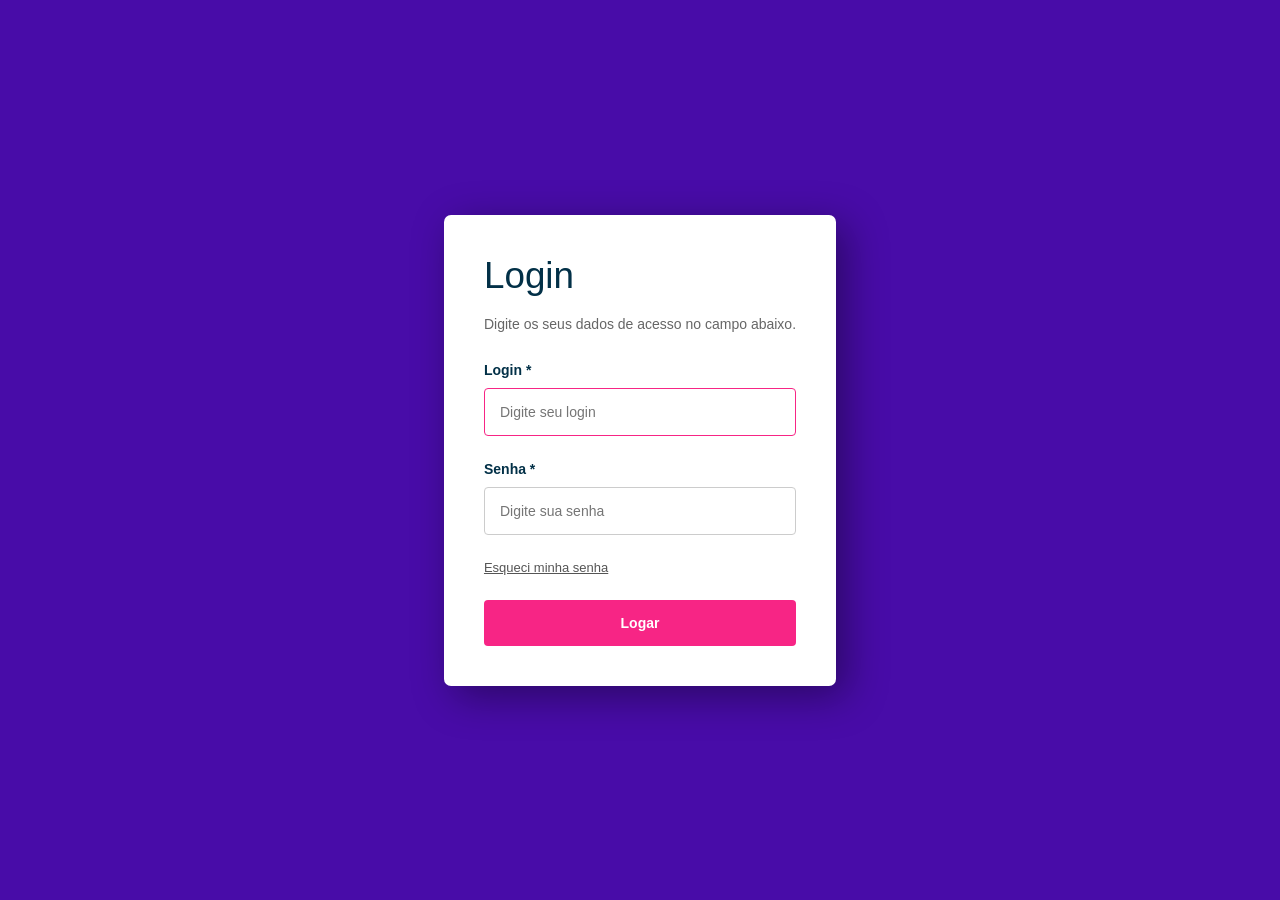
<file: index.html>
<!DOCTYPE html>
<html lang="pt-BR">
<head>
    <meta charset="UTF-8">
    <meta http-equiv="X-UA-Compatible" content="IE=edge">
    <meta name="viewport" content="width=device-width, initial-scale=1.0">
   <!-- titulo de login -->
    <title>Login Clinica</title>
    <!-- referenciando estlização -->
    <link rel="stylesheet" href="main.css">
</head>

<body>
    <!-- criação do formulario de login -->
    <div class="page">
        <!-- chamando php de acesso -->
        <form action ="acesso.php" method="POST" class="formLogin">
            <h1>Login</h1>
            <p>Digite os seus dados de acesso no campo abaixo.</p>
            <label for="Login">Login *</label>
            <input type="Login" placeholder="Digite seu login" name="login" autofocus="true" required />
            <label for="password">Senha *</label>
            <input type="password" placeholder="Digite sua senha" name="senha" required />
            <a href="/">Esqueci minha senha</a>
            <!-- enviando valores -->
            <input type="submit" value="Logar" class="btn" />
        </form>
    </div>
    
</body>
</html>
</file>
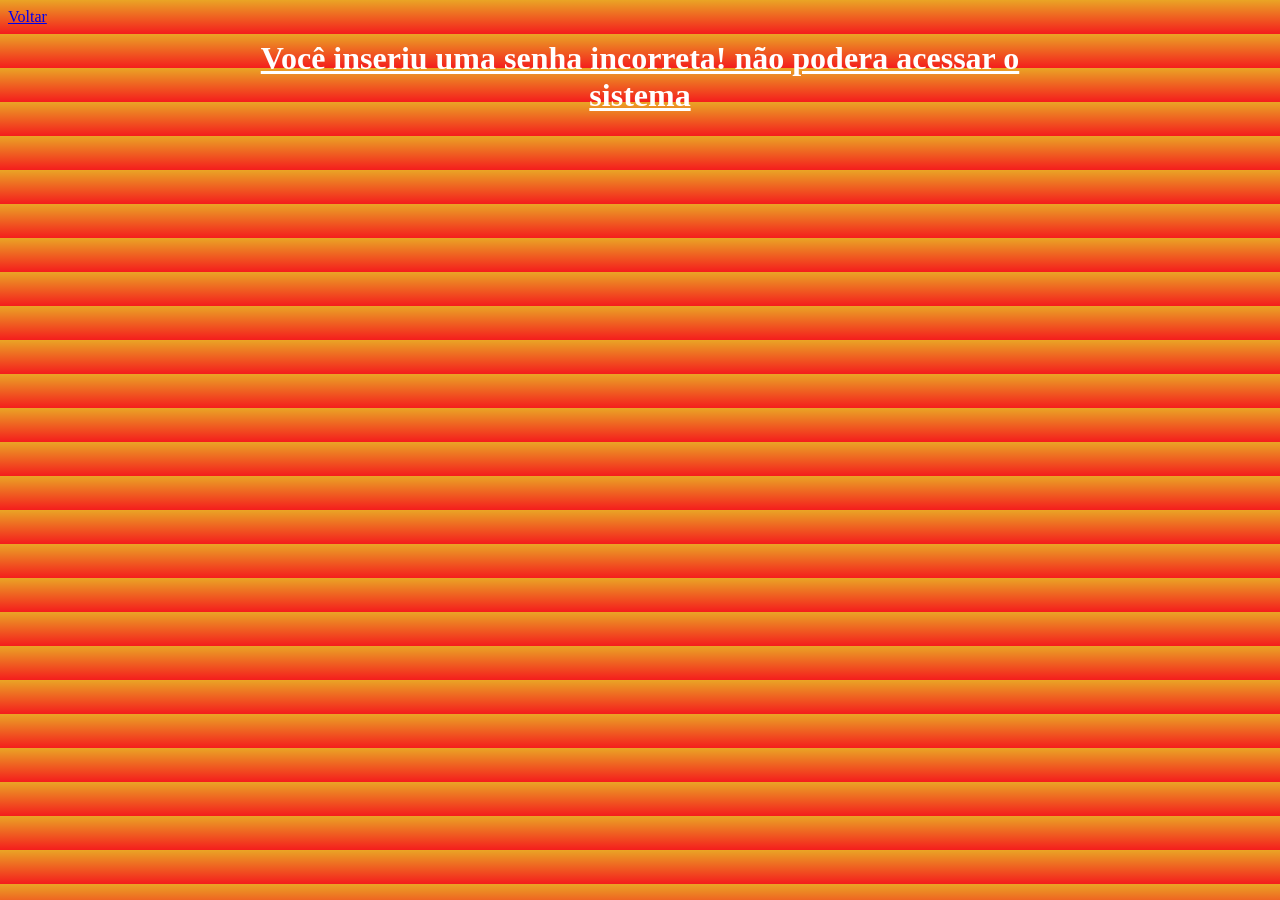
<file: aviso.html>
<!DOCTYPE html>
<html lang="en">
<head>
    <meta charset="UTF-8">
    <meta name="viewport" content="width=device-width, initial-scale=1.0">
    <title>Aviso</title>
    <link rel="stylesheet" type="text/css" href="estilo.css">
</head>
<body>
    <div  id="titulo"> <h1>Você inseriu uma senha incorreta! não podera acessar o sistema </h1></div>
    
    <a href="index.html" font-size="30px">Voltar</a>
</body>
</html>
</file>
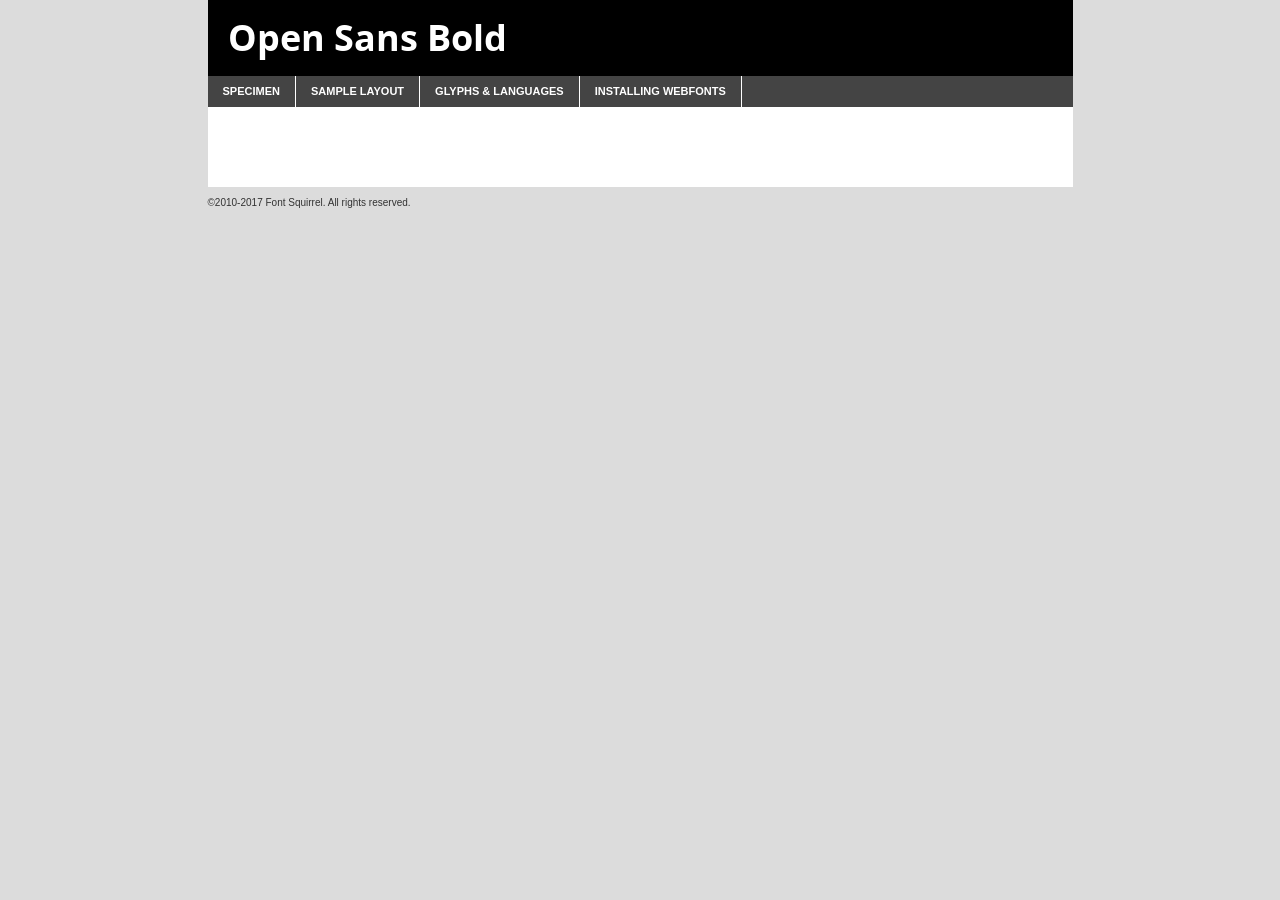
<file: gerenciamento/css/opensans/opensans-bold-demo.html>
<!DOCTYPE html PUBLIC "-//W3C//DTD XHTML 1.0 Transitional//EN"
	"http://www.w3.org/TR/xhtml1/DTD/xhtml1-transitional.dtd">

<html xmlns="http://www.w3.org/1999/xhtml" xml:lang="en" lang="en">
<head>
	<meta http-equiv="Content-Type" content="text/html; charset=utf-8" />
	<script src="http://ajax.googleapis.com/ajax/libs/jquery/1.7.2/jquery.min.js" type="text/javascript" charset="utf-8"></script>
	<script type="text/javascript">
	(function($){$.fn.easyTabs=function(option){var param=jQuery.extend({fadeSpeed:"fast",defaultContent:1,activeClass:'active'},option);$(this).each(function(){var thisId="#"+this.id;if(param.defaultContent==''){param.defaultContent=1;}
	if(typeof param.defaultContent=="number")
	{var defaultTab=$(thisId+" .tabs li:eq("+(param.defaultContent-1)+") a").attr('href').substr(1);}else{var defaultTab=param.defaultContent;}
	$(thisId+" .tabs li a").each(function(){var tabToHide=$(this).attr('href').substr(1);$("#"+tabToHide).addClass('easytabs-tab-content');});hideAll();changeContent(defaultTab);function hideAll(){$(thisId+" .easytabs-tab-content").hide();}
	function changeContent(tabId){hideAll();$(thisId+" .tabs li").removeClass(param.activeClass);$(thisId+" .tabs li a[href=#"+tabId+"]").closest('li').addClass(param.activeClass);if(param.fadeSpeed!="none")
	{$(thisId+" #"+tabId).fadeIn(param.fadeSpeed);}else{$(thisId+" #"+tabId).show();}}
	$(thisId+" .tabs li").click(function(){var tabId=$(this).find('a').attr('href').substr(1);changeContent(tabId);return false;});});}})(jQuery);
	</script>
	<link rel="stylesheet" href="specimen_files/specimen_stylesheet.css" type="text/css" charset="utf-8" />
	<link rel="stylesheet" href="stylesheet.css" type="text/css" charset="utf-8" />

	<style type="text/css">
					body{
				font-family: 'open_sansbold';
							}
		</style>

	<title>Open Sans Bold Specimen</title>
	
	
	<script type="text/javascript" charset="utf-8">
		$(document).ready(function() {
			$('#container').easyTabs({defaultContent:1});
		});
	</script>
</head>

<body>
<div id="container">
	<div id="header">
		Open Sans Bold	</div>
	<ul class="tabs">
		<li><a href="#specimen">Specimen</a></li>
		<li><a href="#layout">Sample Layout</a></li>
				<li><a href="#glyphs">Glyphs &amp; Languages</a></li>
		<li><a href="#installing">Installing Webfonts</a></li>
		
	</ul>
	
	<div id="main_content">

		
			<div id="specimen">
		
				<div class="section">
					<div class="grid12 firstcol">
						<div class="huge">AaBb</div>
					</div>
				</div>
		
				<div class="section">
					<div class="glyph_range">A&#x200B;B&#x200b;C&#x200b;D&#x200b;E&#x200b;F&#x200b;G&#x200b;H&#x200b;I&#x200b;J&#x200b;K&#x200b;L&#x200b;M&#x200b;N&#x200b;O&#x200b;P&#x200b;Q&#x200b;R&#x200b;S&#x200b;T&#x200b;U&#x200b;V&#x200b;W&#x200b;X&#x200b;Y&#x200b;Z&#x200b;a&#x200b;b&#x200b;c&#x200b;d&#x200b;e&#x200b;f&#x200b;g&#x200b;h&#x200b;i&#x200b;j&#x200b;k&#x200b;l&#x200b;m&#x200b;n&#x200b;o&#x200b;p&#x200b;q&#x200b;r&#x200b;s&#x200b;t&#x200b;u&#x200b;v&#x200b;w&#x200b;x&#x200b;y&#x200b;z&#x200b;1&#x200b;2&#x200b;3&#x200b;4&#x200b;5&#x200b;6&#x200b;7&#x200b;8&#x200b;9&#x200b;0&#x200b;&amp;&#x200b;.&#x200b;,&#x200b;?&#x200b;!&#x200b;&#64;&#x200b;(&#x200b;)&#x200b;#&#x200b;$&#x200b;%&#x200b;*&#x200b;+&#x200b;-&#x200b;=&#x200b;:&#x200b;;</div>
				</div>
				<div class="section">
					<div class="grid12 firstcol">
						<table class="sample_table">
							<tr><td>10</td><td class="size10">abcdefghijklmnopqrstuvwxyzABCDEFGHIJKLMNOPQRSTUVWXYZ0123456789abcdefghijklmnopqrstuvwxyzABCDEFGHIJKLMNOPQRSTUVWXYZ0123456789abcdefghijklmnopqrstuvwxyzABCDEFGHIJKLMNOPQRSTUVWXYZ</td></tr>
							<tr><td>11</td><td class="size11">abcdefghijklmnopqrstuvwxyzABCDEFGHIJKLMNOPQRSTUVWXYZ0123456789abcdefghijklmnopqrstuvwxyzABCDEFGHIJKLMNOPQRSTUVWXYZ0123456789abcdefghijklmnopqrstuvwxyzABCDEFGHIJKLMNOPQRSTUVWXYZ</td></tr>
							<tr><td>12</td><td class="size12">abcdefghijklmnopqrstuvwxyzABCDEFGHIJKLMNOPQRSTUVWXYZ0123456789abcdefghijklmnopqrstuvwxyzABCDEFGHIJKLMNOPQRSTUVWXYZ0123456789abcdefghijklmnopqrstuvwxyzABCDEFGHIJKLMNOPQRSTUVWXYZ</td></tr>
							<tr><td>13</td><td class="size13">abcdefghijklmnopqrstuvwxyzABCDEFGHIJKLMNOPQRSTUVWXYZ0123456789abcdefghijklmnopqrstuvwxyzABCDEFGHIJKLMNOPQRSTUVWXYZ0123456789abcdefghijklmnopqrstuvwxyzABCDEFGHIJKLMNOPQRSTUVWXYZ</td></tr>
							<tr><td>14</td><td class="size14">abcdefghijklmnopqrstuvwxyzABCDEFGHIJKLMNOPQRSTUVWXYZ0123456789abcdefghijklmnopqrstuvwxyzABCDEFGHIJKLMNOPQRSTUVWXYZ0123456789abcdefghijklmnopqrstuvwxyzABCDEFGHIJKLMNOPQRSTUVWXYZ</td></tr>
							<tr><td>16</td><td class="size16">abcdefghijklmnopqrstuvwxyzABCDEFGHIJKLMNOPQRSTUVWXYZ0123456789abcdefghijklmnopqrstuvwxyzABCDEFGHIJKLMNOPQRSTUVWXYZ</td></tr>
							<tr><td>18</td><td class="size18">abcdefghijklmnopqrstuvwxyzABCDEFGHIJKLMNOPQRSTUVWXYZ0123456789abcdefghijklmnopqrstuvwxyzABCDEFGHIJKLMNOPQRSTUVWXYZ</td></tr>
							<tr><td>20</td><td class="size20">abcdefghijklmnopqrstuvwxyzABCDEFGHIJKLMNOPQRSTUVWXYZ0123456789abcdefghijklmnopqrstuvwxyzABCDEFGHIJKLMNOPQRSTUVWXYZ</td></tr>
							<tr><td>24</td><td class="size24">abcdefghijklmnopqrstuvwxyzABCDEFGHIJKLMNOPQRSTUVWXYZ0123456789abcdefghijklmnopqrstuvwxyzABCDEFGHIJKLMNOPQRSTUVWXYZ</td></tr>
							<tr><td>30</td><td class="size30">abcdefghijklmnopqrstuvwxyzABCDEFGHIJKLMNOPQRSTUVWXYZ0123456789abcdefghijklmnopqrstuvwxyzABCDEFGHIJKLMNOPQRSTUVWXYZ</td></tr>
							<tr><td>36</td><td class="size36">abcdefghijklmnopqrstuvwxyzABCDEFGHIJKLMNOPQRSTUVWXYZ0123456789abcdefghijklmnopqrstuvwxyzABCDEFGHIJKLMNOPQRSTUVWXYZ</td></tr>
							<tr><td>48</td><td class="size48">abcdefghijklmnopqrstuvwxyzABCDEFGHIJKLMNOPQRSTUVWXYZ0123456789abcdefghijklmnopqrstuvwxyzABCDEFGHIJKLMNOPQRSTUVWXYZ</td></tr>
							<tr><td>60</td><td class="size60">abcdefghijklmnopqrstuvwxyzABCDEFGHIJKLMNOPQRSTUVWXYZ0123456789abcdefghijklmnopqrstuvwxyzABCDEFGHIJKLMNOPQRSTUVWXYZ</td></tr>
							<tr><td>72</td><td class="size72">abcdefghijklmnopqrstuvwxyzABCDEFGHIJKLMNOPQRSTUVWXYZ0123456789abcdefghijklmnopqrstuvwxyzABCDEFGHIJKLMNOPQRSTUVWXYZ</td></tr>
							<tr><td>90</td><td class="size90">abcdefghijklmnopqrstuvwxyzABCDEFGHIJKLMNOPQRSTUVWXYZ0123456789abcdefghijklmnopqrstuvwxyzABCDEFGHIJKLMNOPQRSTUVWXYZ</td></tr>
						</table>
				
					</div>
			
				</div>
		
		
		
								<div class="section" id="bodycomparison">


										<div id="xheight">
				<div class="fontbody">&#x25FC;&#x25FC;&#x25FC;&#x25FC;&#x25FC;&#x25FC;&#x25FC;&#x25FC;&#x25FC;&#x25FC;&#x25FC;&#x25FC;&#x25FC;&#x25FC;&#x25FC;&#x25FC;&#x25FC;&#x25FC;&#x25FC;&#x25FC;&#x25FC;&#x25FC;&#x25FC;&#x25FC;&#x25FC;&#x25FC;&#x25FC;&#x25FC;&#x25FC;&#x25FC;&#x25FC;&#x25FC;&#x25FC;&#x25FC;&#x25FC;&#x25FC;&#x25FC;&#x25FC;&#x25FC;&#x25FC;&#x25FC;&#x25FC;&#x25FC;&#x25FC;&#x25FC;&#x25FC;&#x25FC;&#x25FC;&#x25FC;&#x25FC;&#x25FC;&#x25FC;&#x25FC;&#x25FC;&#x25FC;&#x25FC;&#x25FC;&#x25FC;&#x25FC;&#x25FC;&#x25FC;&#x25FC;&#x25FC;&#x25FC;&#x25FC;&#x25FC;&#x25FC;&#x25FC;&#x25FC;&#x25FC;&#x25FC;&#x25FC;&#x25FC;&#x25FC;&#x25FC;&#x25FC;&#x25FC;&#x25FC;&#x25FC;&#x25FC;&#x25FC;&#x25FC;&#x25FC;&#x25FC;&#x25FC;&#x25FC;&#x25FC;&#x25FC;&#x25FC;&#x25FC;&#x25FC;&#x25FC;&#x25FC;&#x25FC;&#x25FC;&#x25FC;&#x25FC;&#x25FC;&#x25FC;body</div><div class="arialbody">body</div><div class="verdanabody">body</div><div class="georgiabody">body</div></div>
										<div class="fontbody" style="z-index:1">
											body<span>Open Sans Bold</span>
										</div>
										<div class="arialbody" style="z-index:1">
											body<span>Arial</span>
										</div>
										<div class="verdanabody" style="z-index:1">
											body<span>Verdana</span>
										</div>
										<div class="georgiabody" style="z-index:1">
											body<span>Georgia</span>
										</div>



								</div>
		
		
				<div class="section psample psample_row1" id="">
					
					<div class="grid2 firstcol">
						<p class="size10"><span>10.</span>Aenean lacinia bibendum nulla sed consectetur. Fusce dapibus, tellus ac cursus commodo, tortor mauris condimentum nibh, ut fermentum massa justo sit amet risus. Nullam id dolor id nibh ultricies vehicula ut id elit. Cum sociis natoque penatibus et magnis dis parturient montes, nascetur ridiculus mus. Nulla vitae elit libero, a pharetra augue.</p>
			
					</div>
					<div class="grid3">
						<p class="size11"><span>11.</span>Aenean lacinia bibendum nulla sed consectetur. Fusce dapibus, tellus ac cursus commodo, tortor mauris condimentum nibh, ut fermentum massa justo sit amet risus. Nullam id dolor id nibh ultricies vehicula ut id elit. Cum sociis natoque penatibus et magnis dis parturient montes, nascetur ridiculus mus. Nulla vitae elit libero, a pharetra augue.</p>
			
					</div>
					<div class="grid3">
						<p class="size12"><span>12.</span>Aenean lacinia bibendum nulla sed consectetur. Fusce dapibus, tellus ac cursus commodo, tortor mauris condimentum nibh, ut fermentum massa justo sit amet risus. Nullam id dolor id nibh ultricies vehicula ut id elit. Cum sociis natoque penatibus et magnis dis parturient montes, nascetur ridiculus mus. Nulla vitae elit libero, a pharetra augue.</p>
			
					</div>
					<div class="grid4">
						<p class="size13"><span>13.</span>Aenean lacinia bibendum nulla sed consectetur. Fusce dapibus, tellus ac cursus commodo, tortor mauris condimentum nibh, ut fermentum massa justo sit amet risus. Nullam id dolor id nibh ultricies vehicula ut id elit. Cum sociis natoque penatibus et magnis dis parturient montes, nascetur ridiculus mus. Nulla vitae elit libero, a pharetra augue.</p>
			
					</div>
					<div class="white_blend"></div>
					
				</div>
				<div class="section psample psample_row2" id="">
					<div class="grid3 firstcol">
						<p class="size14"><span>14.</span>Aenean lacinia bibendum nulla sed consectetur. Fusce dapibus, tellus ac cursus commodo, tortor mauris condimentum nibh, ut fermentum massa justo sit amet risus. Nullam id dolor id nibh ultricies vehicula ut id elit. Cum sociis natoque penatibus et magnis dis parturient montes, nascetur ridiculus mus. Nulla vitae elit libero, a pharetra augue.</p>
			
					</div>
					<div class="grid4">
						<p class="size16"><span>16.</span>Aenean lacinia bibendum nulla sed consectetur. Fusce dapibus, tellus ac cursus commodo, tortor mauris condimentum nibh, ut fermentum massa justo sit amet risus. Nullam id dolor id nibh ultricies vehicula ut id elit. Cum sociis natoque penatibus et magnis dis parturient montes, nascetur ridiculus mus. Nulla vitae elit libero, a pharetra augue.</p>
			
					</div>
					<div class="grid5">
						<p class="size18"><span>18.</span>Aenean lacinia bibendum nulla sed consectetur. Fusce dapibus, tellus ac cursus commodo, tortor mauris condimentum nibh, ut fermentum massa justo sit amet risus. Nullam id dolor id nibh ultricies vehicula ut id elit. Cum sociis natoque penatibus et magnis dis parturient montes, nascetur ridiculus mus. Nulla vitae elit libero, a pharetra augue.</p>
			
					</div>

					<div class="white_blend"></div>

				</div>
				
				<div class="section psample psample_row3" id="">
					<div class="grid5 firstcol">
						<p class="size20"><span>20.</span>Aenean lacinia bibendum nulla sed consectetur. Fusce dapibus, tellus ac cursus commodo, tortor mauris condimentum nibh, ut fermentum massa justo sit amet risus. Nullam id dolor id nibh ultricies vehicula ut id elit. Cum sociis natoque penatibus et magnis dis parturient montes, nascetur ridiculus mus. Nulla vitae elit libero, a pharetra augue.</p>
					</div>
					<div class="grid7">
						<p class="size24"><span>24.</span>Aenean lacinia bibendum nulla sed consectetur. Fusce dapibus, tellus ac cursus commodo, tortor mauris condimentum nibh, ut fermentum massa justo sit amet risus. Nullam id dolor id nibh ultricies vehicula ut id elit. Cum sociis natoque penatibus et magnis dis parturient montes, nascetur ridiculus mus. Nulla vitae elit libero, a pharetra augue.</p>
					</div>
					
					<div class="white_blend"></div>
					
				</div>
				
				<div class="section psample psample_row4" id="">
					<div class="grid12 firstcol">
						<p class="size30"><span>30.</span>Aenean lacinia bibendum nulla sed consectetur. Fusce dapibus, tellus ac cursus commodo, tortor mauris condimentum nibh, ut fermentum massa justo sit amet risus. Nullam id dolor id nibh ultricies vehicula ut id elit. Cum sociis natoque penatibus et magnis dis parturient montes, nascetur ridiculus mus. Nulla vitae elit libero, a pharetra augue.</p>
					</div>
					<div class="white_blend"></div>
					
				</div>
				
				
				
				<div class="section psample psample_row1 fullreverse">
					<div class="grid2 firstcol">
						<p class="size10"><span>10.</span>Aenean lacinia bibendum nulla sed consectetur. Fusce dapibus, tellus ac cursus commodo, tortor mauris condimentum nibh, ut fermentum massa justo sit amet risus. Nullam id dolor id nibh ultricies vehicula ut id elit. Cum sociis natoque penatibus et magnis dis parturient montes, nascetur ridiculus mus. Nulla vitae elit libero, a pharetra augue.</p>
			
					</div>
					<div class="grid3">
						<p class="size11"><span>11.</span>Aenean lacinia bibendum nulla sed consectetur. Fusce dapibus, tellus ac cursus commodo, tortor mauris condimentum nibh, ut fermentum massa justo sit amet risus. Nullam id dolor id nibh ultricies vehicula ut id elit. Cum sociis natoque penatibus et magnis dis parturient montes, nascetur ridiculus mus. Nulla vitae elit libero, a pharetra augue.</p>
			
					</div>
					<div class="grid3">
						<p class="size12"><span>12.</span>Aenean lacinia bibendum nulla sed consectetur. Fusce dapibus, tellus ac cursus commodo, tortor mauris condimentum nibh, ut fermentum massa justo sit amet risus. Nullam id dolor id nibh ultricies vehicula ut id elit. Cum sociis natoque penatibus et magnis dis parturient montes, nascetur ridiculus mus. Nulla vitae elit libero, a pharetra augue.</p>
			
					</div>
					<div class="grid4">
						<p class="size13"><span>13.</span>Aenean lacinia bibendum nulla sed consectetur. Fusce dapibus, tellus ac cursus commodo, tortor mauris condimentum nibh, ut fermentum massa justo sit amet risus. Nullam id dolor id nibh ultricies vehicula ut id elit. Cum sociis natoque penatibus et magnis dis parturient montes, nascetur ridiculus mus. Nulla vitae elit libero, a pharetra augue.</p>
			
					</div>
					<div class="black_blend"></div>
					
				</div>
				
				<div class="section psample psample_row2 fullreverse">
					<div class="grid3 firstcol">
						<p class="size14"><span>14.</span>Aenean lacinia bibendum nulla sed consectetur. Fusce dapibus, tellus ac cursus commodo, tortor mauris condimentum nibh, ut fermentum massa justo sit amet risus. Nullam id dolor id nibh ultricies vehicula ut id elit. Cum sociis natoque penatibus et magnis dis parturient montes, nascetur ridiculus mus. Nulla vitae elit libero, a pharetra augue.</p>
			
					</div>
					<div class="grid4">
						<p class="size16"><span>16.</span>Aenean lacinia bibendum nulla sed consectetur. Fusce dapibus, tellus ac cursus commodo, tortor mauris condimentum nibh, ut fermentum massa justo sit amet risus. Nullam id dolor id nibh ultricies vehicula ut id elit. Cum sociis natoque penatibus et magnis dis parturient montes, nascetur ridiculus mus. Nulla vitae elit libero, a pharetra augue.</p>
			
					</div>
					<div class="grid5">
						<p class="size18"><span>18.</span>Aenean lacinia bibendum nulla sed consectetur. Fusce dapibus, tellus ac cursus commodo, tortor mauris condimentum nibh, ut fermentum massa justo sit amet risus. Nullam id dolor id nibh ultricies vehicula ut id elit. Cum sociis natoque penatibus et magnis dis parturient montes, nascetur ridiculus mus. Nulla vitae elit libero, a pharetra augue.</p>
			
					</div>
					<div class="black_blend"></div>

				</div>
				
				<div class="section psample fullreverse psample_row3" id="">
					<div class="grid5 firstcol">
						<p class="size20"><span>20.</span>Aenean lacinia bibendum nulla sed consectetur. Fusce dapibus, tellus ac cursus commodo, tortor mauris condimentum nibh, ut fermentum massa justo sit amet risus. Nullam id dolor id nibh ultricies vehicula ut id elit. Cum sociis natoque penatibus et magnis dis parturient montes, nascetur ridiculus mus. Nulla vitae elit libero, a pharetra augue.</p>
					</div>
					<div class="grid7">
						<p class="size24"><span>24.</span>Aenean lacinia bibendum nulla sed consectetur. Fusce dapibus, tellus ac cursus commodo, tortor mauris condimentum nibh, ut fermentum massa justo sit amet risus. Nullam id dolor id nibh ultricies vehicula ut id elit. Cum sociis natoque penatibus et magnis dis parturient montes, nascetur ridiculus mus. Nulla vitae elit libero, a pharetra augue.</p>
					</div>
					
					<div class="black_blend"></div>
					
				</div>
				
				<div class="section psample fullreverse psample_row4" id="" style="border-bottom: 20px #000 solid;">
					<div class="grid12 firstcol">
						<p class="size30"><span>30.</span>Aenean lacinia bibendum nulla sed consectetur. Fusce dapibus, tellus ac cursus commodo, tortor mauris condimentum nibh, ut fermentum massa justo sit amet risus. Nullam id dolor id nibh ultricies vehicula ut id elit. Cum sociis natoque penatibus et magnis dis parturient montes, nascetur ridiculus mus. Nulla vitae elit libero, a pharetra augue.</p>
					</div>
					<div class="black_blend"></div>
					
				</div>
				
				
				
				
			</div>
			
			<div id="layout">
				
				<div class="section">
					
					<div class="grid12 firstcol">
						<h1>Lorem Ipsum Dolor</h1>
						<h2>Etiam porta sem malesuada magna mollis euismod</h2>
						
						<p class="byline">By <a href="#link">Aenean Lacinia</a></p>
					</div>
				</div>
				<div class="section">
					<div class="grid8 firstcol">
						<p class="large">Donec sed odio dui. Morbi leo risus, porta ac consectetur ac, vestibulum at eros. Fusce dapibus, tellus ac cursus commodo, tortor mauris condimentum nibh, ut fermentum massa justo sit amet risus. </p>

						
						<h3>Pellentesque ornare sem</h3>

						<p>Maecenas sed diam eget risus varius blandit sit amet non magna. Maecenas faucibus mollis interdum. Donec ullamcorper nulla non metus auctor fringilla. Nullam id dolor id nibh ultricies vehicula ut id elit. Nullam id dolor id nibh ultricies vehicula ut id elit. </p>

						<p>Aenean eu leo quam. Pellentesque ornare sem lacinia quam venenatis vestibulum. Lorem ipsum dolor sit amet, consectetur adipiscing elit. Cum sociis natoque penatibus et magnis dis parturient montes, nascetur ridiculus mus. </p>

						<p>Nulla vitae elit libero, a pharetra augue. Praesent commodo cursus magna, vel scelerisque nisl consectetur et. Aenean lacinia bibendum nulla sed consectetur. </p>

						<p>Nullam quis risus eget urna mollis ornare vel eu leo. Nullam quis risus eget urna mollis ornare vel eu leo. Maecenas sed diam eget risus varius blandit sit amet non magna. Donec ullamcorper nulla non metus auctor fringilla. </p>

						<h3>Cras mattis consectetur</h3>

						<p>Aenean eu leo quam. Pellentesque ornare sem lacinia quam venenatis vestibulum. Aenean lacinia bibendum nulla sed consectetur. Integer posuere erat a ante venenatis dapibus posuere velit aliquet. Cras mattis consectetur purus sit amet fermentum. </p>

						<p>Nullam id dolor id nibh ultricies vehicula ut id elit. Nullam quis risus eget urna mollis ornare vel eu leo. Cras mattis consectetur purus sit amet fermentum.</p>
					</div>
					
					<div class="grid4 sidebar">
						
						<div class="box reverse">
							<p class="last">Nullam quis risus eget urna mollis ornare vel eu leo. Donec ullamcorper nulla non metus auctor fringilla. Cras mattis consectetur purus sit amet fermentum. Sed posuere consectetur est at lobortis. Lorem ipsum dolor sit amet, consectetur adipiscing elit. </p>
						</div>
						
						<p class="caption">Maecenas sed diam eget risus varius.</p>

						<p>Vestibulum id ligula porta felis euismod semper. Integer posuere erat a ante venenatis dapibus posuere velit aliquet. Vestibulum id ligula porta felis euismod semper. Sed posuere consectetur est at lobortis. Maecenas sed diam eget risus varius blandit sit amet non magna. Fusce dapibus, tellus ac cursus commodo, tortor mauris condimentum nibh, ut fermentum massa justo sit amet risus. </p>

					

						<p>Duis mollis, est non commodo luctus, nisi erat porttitor ligula, eget lacinia odio sem nec elit. Aenean lacinia bibendum nulla sed consectetur. Vivamus sagittis lacus vel augue laoreet rutrum faucibus dolor auctor. Aenean lacinia bibendum nulla sed consectetur. Nullam quis risus eget urna mollis ornare vel eu leo. </p>

						<p>Praesent commodo cursus magna, vel scelerisque nisl consectetur et. Donec ullamcorper nulla non metus auctor fringilla. Maecenas faucibus mollis interdum. Fusce dapibus, tellus ac cursus commodo, tortor mauris condimentum nibh, ut fermentum massa justo sit amet risus. </p>

					</div>
				</div>
				
			</div>


			



		<div id="glyphs">
			<div class="section">
				<div class="grid12 firstcol">
			
				<h1>Language Support</h1>
				<p>The subset of Open Sans Bold in this kit supports the following languages:<br />
			
					Albanian, Basque, Breton, Chamorro, Danish, Dutch, English, Faroese, Finnish, French, Frisian, Galician, German, Icelandic, Italian, Malagasy, Norwegian, Portuguese, Spanish, Alsatian, Aragonese, Arapaho, Arrernte, Asturian, Aymara, Bislama, Cebuano, Corsican, Fijian, French_creole, Genoese, Gilbertese, Greenlandic, Haitian_creole, Hiligaynon, Hmong, Hopi, Ibanag, Iloko_ilokano, Indonesian, Interglossa_glosa, Interlingua, Irish_gaelic, Jerriais, Lojban, Lombard, Luxembourgeois, Manx, Mohawk, Norfolk_pitcairnese, Occitan, Oromo, Pangasinan, Papiamento, Piedmontese, Potawatomi, Rhaeto-romance, Romansh, Rotokas, Sami_lule, Samoan, Sardinian, Scots_gaelic, Seychelles_creole, Shona, Sicilian, Somali, Southern_ndebele, Swahili, Swati_swazi, Tagalog_filipino_pilipino, Tetum, Tok_pisin, Uyghur_latinized, Volapuk, Walloon, Warlpiri, Xhosa, Yapese, Zulu, Latinbasic, Ubasic, Demo				</p>
				<h1>Glyph Chart</h1>
				<p>The subset of Open Sans Bold in this kit includes all the glyphs listed below. Unicode entities are included above each glyph to help you insert individual characters into your layout.</p>
				<div id="glyph_chart">
			
																				 <div><p>&amp;#13;</p>&#13;</div>
																				 <div><p>&amp;#32;</p>&#32;</div>
																				 <div><p>&amp;#33;</p>&#33;</div>
																				 <div><p>&amp;#34;</p>&#34;</div>
																				 <div><p>&amp;#35;</p>&#35;</div>
																				 <div><p>&amp;#36;</p>&#36;</div>
																				 <div><p>&amp;#37;</p>&#37;</div>
																				 <div><p>&amp;#38;</p>&#38;</div>
																				 <div><p>&amp;#39;</p>&#39;</div>
																				 <div><p>&amp;#40;</p>&#40;</div>
																				 <div><p>&amp;#41;</p>&#41;</div>
																				 <div><p>&amp;#42;</p>&#42;</div>
																				 <div><p>&amp;#43;</p>&#43;</div>
																				 <div><p>&amp;#44;</p>&#44;</div>
																				 <div><p>&amp;#45;</p>&#45;</div>
																				 <div><p>&amp;#46;</p>&#46;</div>
																				 <div><p>&amp;#47;</p>&#47;</div>
																				 <div><p>&amp;#48;</p>&#48;</div>
																				 <div><p>&amp;#49;</p>&#49;</div>
																				 <div><p>&amp;#50;</p>&#50;</div>
																				 <div><p>&amp;#51;</p>&#51;</div>
																				 <div><p>&amp;#52;</p>&#52;</div>
																				 <div><p>&amp;#53;</p>&#53;</div>
																				 <div><p>&amp;#54;</p>&#54;</div>
																				 <div><p>&amp;#55;</p>&#55;</div>
																				 <div><p>&amp;#56;</p>&#56;</div>
																				 <div><p>&amp;#57;</p>&#57;</div>
																				 <div><p>&amp;#58;</p>&#58;</div>
																				 <div><p>&amp;#59;</p>&#59;</div>
																				 <div><p>&amp;#60;</p>&#60;</div>
																				 <div><p>&amp;#61;</p>&#61;</div>
																				 <div><p>&amp;#62;</p>&#62;</div>
																				 <div><p>&amp;#63;</p>&#63;</div>
																				 <div><p>&amp;#64;</p>&#64;</div>
																				 <div><p>&amp;#65;</p>&#65;</div>
																				 <div><p>&amp;#66;</p>&#66;</div>
																				 <div><p>&amp;#67;</p>&#67;</div>
																				 <div><p>&amp;#68;</p>&#68;</div>
																				 <div><p>&amp;#69;</p>&#69;</div>
																				 <div><p>&amp;#70;</p>&#70;</div>
																				 <div><p>&amp;#71;</p>&#71;</div>
																				 <div><p>&amp;#72;</p>&#72;</div>
																				 <div><p>&amp;#73;</p>&#73;</div>
																				 <div><p>&amp;#74;</p>&#74;</div>
																				 <div><p>&amp;#75;</p>&#75;</div>
																				 <div><p>&amp;#76;</p>&#76;</div>
																				 <div><p>&amp;#77;</p>&#77;</div>
																				 <div><p>&amp;#78;</p>&#78;</div>
																				 <div><p>&amp;#79;</p>&#79;</div>
																				 <div><p>&amp;#80;</p>&#80;</div>
																				 <div><p>&amp;#81;</p>&#81;</div>
																				 <div><p>&amp;#82;</p>&#82;</div>
																				 <div><p>&amp;#83;</p>&#83;</div>
																				 <div><p>&amp;#84;</p>&#84;</div>
																				 <div><p>&amp;#85;</p>&#85;</div>
																				 <div><p>&amp;#86;</p>&#86;</div>
																				 <div><p>&amp;#87;</p>&#87;</div>
																				 <div><p>&amp;#88;</p>&#88;</div>
																				 <div><p>&amp;#89;</p>&#89;</div>
																				 <div><p>&amp;#90;</p>&#90;</div>
																				 <div><p>&amp;#91;</p>&#91;</div>
																				 <div><p>&amp;#92;</p>&#92;</div>
																				 <div><p>&amp;#93;</p>&#93;</div>
																				 <div><p>&amp;#94;</p>&#94;</div>
																				 <div><p>&amp;#95;</p>&#95;</div>
																				 <div><p>&amp;#96;</p>&#96;</div>
																				 <div><p>&amp;#97;</p>&#97;</div>
																				 <div><p>&amp;#98;</p>&#98;</div>
																				 <div><p>&amp;#99;</p>&#99;</div>
																				 <div><p>&amp;#100;</p>&#100;</div>
																				 <div><p>&amp;#101;</p>&#101;</div>
																				 <div><p>&amp;#102;</p>&#102;</div>
																				 <div><p>&amp;#103;</p>&#103;</div>
																				 <div><p>&amp;#104;</p>&#104;</div>
																				 <div><p>&amp;#105;</p>&#105;</div>
																				 <div><p>&amp;#106;</p>&#106;</div>
																				 <div><p>&amp;#107;</p>&#107;</div>
																				 <div><p>&amp;#108;</p>&#108;</div>
																				 <div><p>&amp;#109;</p>&#109;</div>
																				 <div><p>&amp;#110;</p>&#110;</div>
																				 <div><p>&amp;#111;</p>&#111;</div>
																				 <div><p>&amp;#112;</p>&#112;</div>
																				 <div><p>&amp;#113;</p>&#113;</div>
																				 <div><p>&amp;#114;</p>&#114;</div>
																				 <div><p>&amp;#115;</p>&#115;</div>
																				 <div><p>&amp;#116;</p>&#116;</div>
																				 <div><p>&amp;#117;</p>&#117;</div>
																				 <div><p>&amp;#118;</p>&#118;</div>
																				 <div><p>&amp;#119;</p>&#119;</div>
																				 <div><p>&amp;#120;</p>&#120;</div>
																				 <div><p>&amp;#121;</p>&#121;</div>
																				 <div><p>&amp;#122;</p>&#122;</div>
																				 <div><p>&amp;#123;</p>&#123;</div>
																				 <div><p>&amp;#124;</p>&#124;</div>
																				 <div><p>&amp;#125;</p>&#125;</div>
																				 <div><p>&amp;#126;</p>&#126;</div>
																				 <div><p>&amp;#160;</p>&#160;</div>
																				 <div><p>&amp;#161;</p>&#161;</div>
																				 <div><p>&amp;#162;</p>&#162;</div>
																				 <div><p>&amp;#163;</p>&#163;</div>
																				 <div><p>&amp;#164;</p>&#164;</div>
																				 <div><p>&amp;#165;</p>&#165;</div>
																				 <div><p>&amp;#166;</p>&#166;</div>
																				 <div><p>&amp;#167;</p>&#167;</div>
																				 <div><p>&amp;#168;</p>&#168;</div>
																				 <div><p>&amp;#169;</p>&#169;</div>
																				 <div><p>&amp;#170;</p>&#170;</div>
																				 <div><p>&amp;#171;</p>&#171;</div>
																				 <div><p>&amp;#172;</p>&#172;</div>
																				 <div><p>&amp;#173;</p>&#173;</div>
																				 <div><p>&amp;#174;</p>&#174;</div>
																				 <div><p>&amp;#175;</p>&#175;</div>
																				 <div><p>&amp;#176;</p>&#176;</div>
																				 <div><p>&amp;#177;</p>&#177;</div>
																				 <div><p>&amp;#178;</p>&#178;</div>
																				 <div><p>&amp;#179;</p>&#179;</div>
																				 <div><p>&amp;#180;</p>&#180;</div>
																				 <div><p>&amp;#181;</p>&#181;</div>
																				 <div><p>&amp;#182;</p>&#182;</div>
																				 <div><p>&amp;#183;</p>&#183;</div>
																				 <div><p>&amp;#184;</p>&#184;</div>
																				 <div><p>&amp;#185;</p>&#185;</div>
																				 <div><p>&amp;#186;</p>&#186;</div>
																				 <div><p>&amp;#187;</p>&#187;</div>
																				 <div><p>&amp;#188;</p>&#188;</div>
																				 <div><p>&amp;#189;</p>&#189;</div>
																				 <div><p>&amp;#190;</p>&#190;</div>
																				 <div><p>&amp;#191;</p>&#191;</div>
																				 <div><p>&amp;#192;</p>&#192;</div>
																				 <div><p>&amp;#193;</p>&#193;</div>
																				 <div><p>&amp;#194;</p>&#194;</div>
																				 <div><p>&amp;#195;</p>&#195;</div>
																				 <div><p>&amp;#196;</p>&#196;</div>
																				 <div><p>&amp;#197;</p>&#197;</div>
																				 <div><p>&amp;#198;</p>&#198;</div>
																				 <div><p>&amp;#199;</p>&#199;</div>
																				 <div><p>&amp;#200;</p>&#200;</div>
																				 <div><p>&amp;#201;</p>&#201;</div>
																				 <div><p>&amp;#202;</p>&#202;</div>
																				 <div><p>&amp;#203;</p>&#203;</div>
																				 <div><p>&amp;#204;</p>&#204;</div>
																				 <div><p>&amp;#205;</p>&#205;</div>
																				 <div><p>&amp;#206;</p>&#206;</div>
																				 <div><p>&amp;#207;</p>&#207;</div>
																				 <div><p>&amp;#208;</p>&#208;</div>
																				 <div><p>&amp;#209;</p>&#209;</div>
																				 <div><p>&amp;#210;</p>&#210;</div>
																				 <div><p>&amp;#211;</p>&#211;</div>
																				 <div><p>&amp;#212;</p>&#212;</div>
																				 <div><p>&amp;#213;</p>&#213;</div>
																				 <div><p>&amp;#214;</p>&#214;</div>
																				 <div><p>&amp;#215;</p>&#215;</div>
																				 <div><p>&amp;#216;</p>&#216;</div>
																				 <div><p>&amp;#217;</p>&#217;</div>
																				 <div><p>&amp;#218;</p>&#218;</div>
																				 <div><p>&amp;#219;</p>&#219;</div>
																				 <div><p>&amp;#220;</p>&#220;</div>
																				 <div><p>&amp;#221;</p>&#221;</div>
																				 <div><p>&amp;#222;</p>&#222;</div>
																				 <div><p>&amp;#223;</p>&#223;</div>
																				 <div><p>&amp;#224;</p>&#224;</div>
																				 <div><p>&amp;#225;</p>&#225;</div>
																				 <div><p>&amp;#226;</p>&#226;</div>
																				 <div><p>&amp;#227;</p>&#227;</div>
																				 <div><p>&amp;#228;</p>&#228;</div>
																				 <div><p>&amp;#229;</p>&#229;</div>
																				 <div><p>&amp;#230;</p>&#230;</div>
																				 <div><p>&amp;#231;</p>&#231;</div>
																				 <div><p>&amp;#232;</p>&#232;</div>
																				 <div><p>&amp;#233;</p>&#233;</div>
																				 <div><p>&amp;#234;</p>&#234;</div>
																				 <div><p>&amp;#235;</p>&#235;</div>
																				 <div><p>&amp;#236;</p>&#236;</div>
																				 <div><p>&amp;#237;</p>&#237;</div>
																				 <div><p>&amp;#238;</p>&#238;</div>
																				 <div><p>&amp;#239;</p>&#239;</div>
																				 <div><p>&amp;#240;</p>&#240;</div>
																				 <div><p>&amp;#241;</p>&#241;</div>
																				 <div><p>&amp;#242;</p>&#242;</div>
																				 <div><p>&amp;#243;</p>&#243;</div>
																				 <div><p>&amp;#244;</p>&#244;</div>
																				 <div><p>&amp;#245;</p>&#245;</div>
																				 <div><p>&amp;#246;</p>&#246;</div>
																				 <div><p>&amp;#247;</p>&#247;</div>
																				 <div><p>&amp;#248;</p>&#248;</div>
																				 <div><p>&amp;#249;</p>&#249;</div>
																				 <div><p>&amp;#250;</p>&#250;</div>
																				 <div><p>&amp;#251;</p>&#251;</div>
																				 <div><p>&amp;#252;</p>&#252;</div>
																				 <div><p>&amp;#253;</p>&#253;</div>
																				 <div><p>&amp;#254;</p>&#254;</div>
																				 <div><p>&amp;#255;</p>&#255;</div>
																				 <div><p>&amp;#338;</p>&#338;</div>
																				 <div><p>&amp;#339;</p>&#339;</div>
																				 <div><p>&amp;#376;</p>&#376;</div>
																				 <div><p>&amp;#710;</p>&#710;</div>
																				 <div><p>&amp;#732;</p>&#732;</div>
																				 <div><p>&amp;#8192;</p>&#8192;</div>
																				 <div><p>&amp;#8193;</p>&#8193;</div>
																				 <div><p>&amp;#8194;</p>&#8194;</div>
																				 <div><p>&amp;#8195;</p>&#8195;</div>
																				 <div><p>&amp;#8196;</p>&#8196;</div>
																				 <div><p>&amp;#8197;</p>&#8197;</div>
																				 <div><p>&amp;#8198;</p>&#8198;</div>
																				 <div><p>&amp;#8199;</p>&#8199;</div>
																				 <div><p>&amp;#8200;</p>&#8200;</div>
																				 <div><p>&amp;#8201;</p>&#8201;</div>
																				 <div><p>&amp;#8202;</p>&#8202;</div>
																				 <div><p>&amp;#8208;</p>&#8208;</div>
																				 <div><p>&amp;#8209;</p>&#8209;</div>
																				 <div><p>&amp;#8210;</p>&#8210;</div>
																				 <div><p>&amp;#8211;</p>&#8211;</div>
																				 <div><p>&amp;#8212;</p>&#8212;</div>
																				 <div><p>&amp;#8216;</p>&#8216;</div>
																				 <div><p>&amp;#8217;</p>&#8217;</div>
																				 <div><p>&amp;#8218;</p>&#8218;</div>
																				 <div><p>&amp;#8220;</p>&#8220;</div>
																				 <div><p>&amp;#8221;</p>&#8221;</div>
																				 <div><p>&amp;#8222;</p>&#8222;</div>
																				 <div><p>&amp;#8226;</p>&#8226;</div>
																				 <div><p>&amp;#8230;</p>&#8230;</div>
																				 <div><p>&amp;#8239;</p>&#8239;</div>
																				 <div><p>&amp;#8249;</p>&#8249;</div>
																				 <div><p>&amp;#8250;</p>&#8250;</div>
																				 <div><p>&amp;#8287;</p>&#8287;</div>
																				 <div><p>&amp;#8364;</p>&#8364;</div>
																				 <div><p>&amp;#8482;</p>&#8482;</div>
																				 <div><p>&amp;#9724;</p>&#9724;</div>
																				 <div><p>&amp;#64257;</p>&#64257;</div>
																				 <div><p>&amp;#64258;</p>&#64258;</div>
																				 <div><p>&amp;#64259;</p>&#64259;</div>
																				 <div><p>&amp;#64260;</p>&#64260;</div>
																																						</div>	
				</div>
		
		
			</div>
		</div>
		
		
		<div id="specs">
			
		</div>
	
		<div id="installing">
			<div class="section">
				<div class="grid7 firstcol">
					<h1>Installing Webfonts</h1>
					
					<p>Webfonts are supported by all major browser platforms but not all in the same way. There are currently four different font formats that must be included in order to target all browsers. This includes TTF, WOFF, EOT and SVG.</p>
					
					<h2>1. Upload your webfonts</h2>
					<p>You must upload your webfont kit to your website. They should be in or near the same directory as your CSS files.</p>
					
					<h2>2. Include the webfont stylesheet</h2>
					<p>A special CSS @font-face declaration helps the various browsers select the appropriate font it needs without causing you a bunch of headaches. Learn more about this syntax by reading the <a href="https://www.fontspring.com/blog/further-hardening-of-the-bulletproof-syntax">Fontspring blog post</a> about it. The code for it is as follows:</p>


<code>
@font-face{ 
	font-family: 'MyWebFont';
	src: url('WebFont.eot');
	src: url('WebFont.eot?#iefix') format('embedded-opentype'),
	     url('WebFont.woff') format('woff'),
	     url('WebFont.ttf') format('truetype'),
	     url('WebFont.svg#webfont') format('svg');
}
</code>

	<p>We've already gone ahead and generated the code for you. All you have to do is link to the stylesheet in your HTML, like this:</p>
	<code>&lt;link rel=&quot;stylesheet&quot; href=&quot;stylesheet.css&quot; type=&quot;text/css&quot; charset=&quot;utf-8&quot; /&gt;</code>

					<h2>3. Modify your own stylesheet</h2>
					<p>To take advantage of your new fonts, you must tell your stylesheet to use them. Look at the original @font-face declaration above and find the property called "font-family." The name linked there will be what you use to reference the font. Prepend that webfont name to the font stack in the "font-family" property, inside the selector you want to change. For example:</p>
<code>p { font-family: 'WebFont', Arial, sans-serif; }</code>

<h2>4. Test</h2>
<p>Getting webfonts to work cross-browser <em>can</em> be tricky. Use the information in the sidebar to help you if you find that fonts aren't loading in a particular browser.</p>
				</div>
				
				<div class="grid5 sidebar">
					<div class="box">
						<h2>Troubleshooting<br />Font-Face Problems</h2>
						<p>Having trouble getting your webfonts to load in your new website? Here are some tips to sort out what might be the problem.</p>

						<h3>Fonts not showing in any browser</h3>

						<p>This sounds like you need to work on the plumbing. You either did not upload the fonts to the correct directory, or you did not link the fonts properly in the CSS. If you've confirmed that all this is correct and you still have a problem, take a look at your .htaccess file and see if requests are getting intercepted.</p>

						<h3>Fonts not loading in iPhone or iPad</h3>

						<p>The most common problem here is that you are serving the fonts from an IIS server. IIS refuses to serve files that have unknown MIME types. If that is the case, you must set the MIME type for SVG to "image/svg+xml" in the server settings. Follow these instructions from Microsoft if you need help.</p>

						<h3>Fonts not loading in Firefox</h3>

						<p>The primary reason for this failure? You are still using a version Firefox older than 3.5. So upgrade already! If that isn't it, then you are very likely serving fonts from a different domain. Firefox requires that all font assets be served from the same domain. Lastly it is possible that you need to add WOFF to your list of MIME types (if you are serving via IIS.)</p>

						<h3>Fonts not loading in IE</h3>

						<p>Are you looking at Internet Explorer on an actual Windows machine or are you cheating by using a service like Adobe BrowserLab? Many of these screenshot services do not render @font-face for IE. Best to test it on a real machine.</p>

						<h3>Fonts not loading in IE9</h3>

						<p>IE9, like Firefox, requires that fonts be served from the same domain as the website. Make sure that is the case.</p>
					</div>
				</div>
			</div>
			
		</div>
	
	</div>
	<div id="footer">
		<p>&copy;2010-2017 Font Squirrel. All rights reserved.</p>
	</div>
</div>
</body>
</html>
</file>
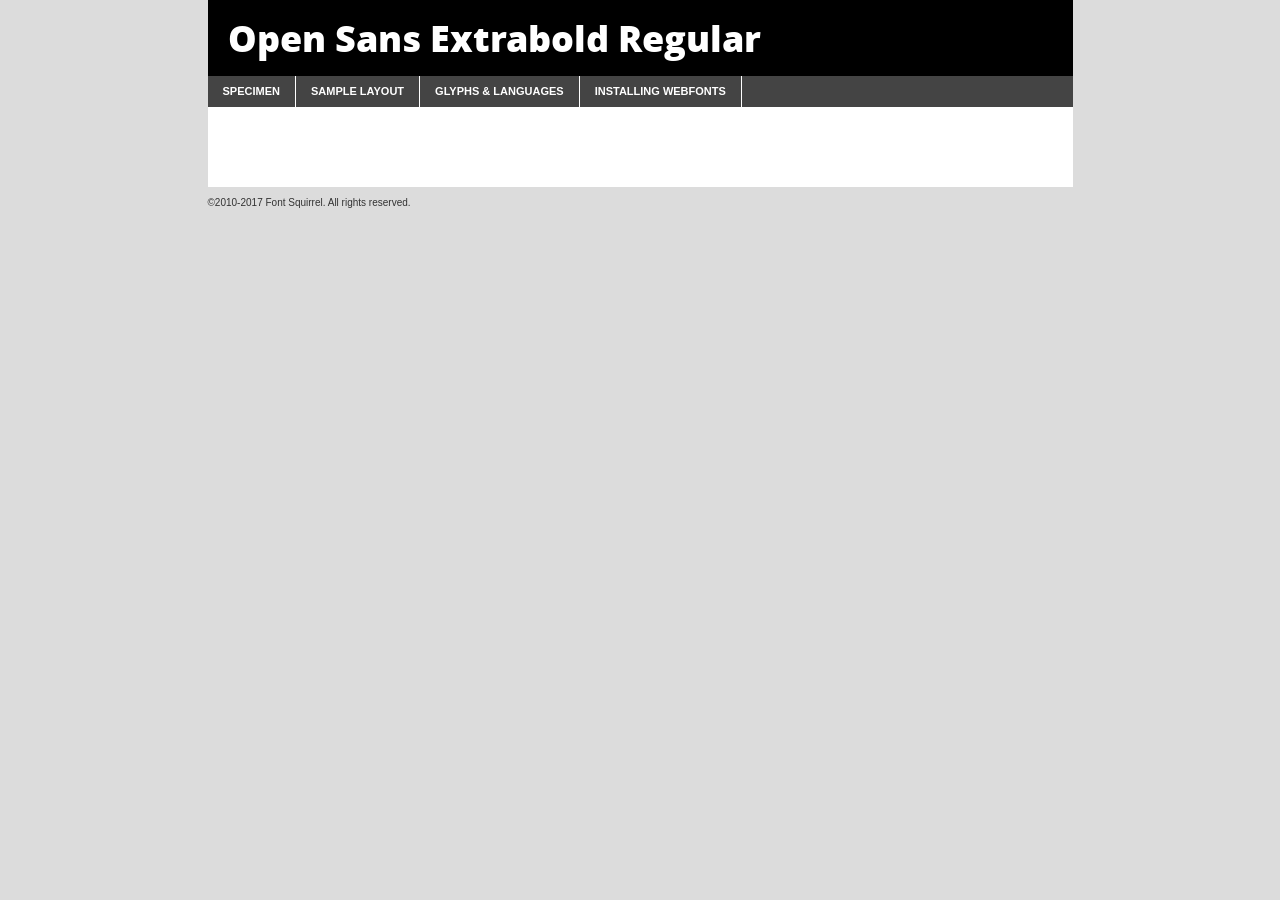
<file: gerenciamento/css/opensans/opensans-extrabold-demo.html>
<!DOCTYPE html PUBLIC "-//W3C//DTD XHTML 1.0 Transitional//EN"
	"http://www.w3.org/TR/xhtml1/DTD/xhtml1-transitional.dtd">

<html xmlns="http://www.w3.org/1999/xhtml" xml:lang="en" lang="en">
<head>
	<meta http-equiv="Content-Type" content="text/html; charset=utf-8" />
	<script src="http://ajax.googleapis.com/ajax/libs/jquery/1.7.2/jquery.min.js" type="text/javascript" charset="utf-8"></script>
	<script type="text/javascript">
	(function($){$.fn.easyTabs=function(option){var param=jQuery.extend({fadeSpeed:"fast",defaultContent:1,activeClass:'active'},option);$(this).each(function(){var thisId="#"+this.id;if(param.defaultContent==''){param.defaultContent=1;}
	if(typeof param.defaultContent=="number")
	{var defaultTab=$(thisId+" .tabs li:eq("+(param.defaultContent-1)+") a").attr('href').substr(1);}else{var defaultTab=param.defaultContent;}
	$(thisId+" .tabs li a").each(function(){var tabToHide=$(this).attr('href').substr(1);$("#"+tabToHide).addClass('easytabs-tab-content');});hideAll();changeContent(defaultTab);function hideAll(){$(thisId+" .easytabs-tab-content").hide();}
	function changeContent(tabId){hideAll();$(thisId+" .tabs li").removeClass(param.activeClass);$(thisId+" .tabs li a[href=#"+tabId+"]").closest('li').addClass(param.activeClass);if(param.fadeSpeed!="none")
	{$(thisId+" #"+tabId).fadeIn(param.fadeSpeed);}else{$(thisId+" #"+tabId).show();}}
	$(thisId+" .tabs li").click(function(){var tabId=$(this).find('a').attr('href').substr(1);changeContent(tabId);return false;});});}})(jQuery);
	</script>
	<link rel="stylesheet" href="specimen_files/specimen_stylesheet.css" type="text/css" charset="utf-8" />
	<link rel="stylesheet" href="stylesheet.css" type="text/css" charset="utf-8" />

	<style type="text/css">
					body{
				font-family: 'open_sansextrabold';
							}
		</style>

	<title>Open Sans Extrabold Regular Specimen</title>
	
	
	<script type="text/javascript" charset="utf-8">
		$(document).ready(function() {
			$('#container').easyTabs({defaultContent:1});
		});
	</script>
</head>

<body>
<div id="container">
	<div id="header">
		Open Sans Extrabold Regular	</div>
	<ul class="tabs">
		<li><a href="#specimen">Specimen</a></li>
		<li><a href="#layout">Sample Layout</a></li>
				<li><a href="#glyphs">Glyphs &amp; Languages</a></li>
		<li><a href="#installing">Installing Webfonts</a></li>
		
	</ul>
	
	<div id="main_content">

		
			<div id="specimen">
		
				<div class="section">
					<div class="grid12 firstcol">
						<div class="huge">AaBb</div>
					</div>
				</div>
		
				<div class="section">
					<div class="glyph_range">A&#x200B;B&#x200b;C&#x200b;D&#x200b;E&#x200b;F&#x200b;G&#x200b;H&#x200b;I&#x200b;J&#x200b;K&#x200b;L&#x200b;M&#x200b;N&#x200b;O&#x200b;P&#x200b;Q&#x200b;R&#x200b;S&#x200b;T&#x200b;U&#x200b;V&#x200b;W&#x200b;X&#x200b;Y&#x200b;Z&#x200b;a&#x200b;b&#x200b;c&#x200b;d&#x200b;e&#x200b;f&#x200b;g&#x200b;h&#x200b;i&#x200b;j&#x200b;k&#x200b;l&#x200b;m&#x200b;n&#x200b;o&#x200b;p&#x200b;q&#x200b;r&#x200b;s&#x200b;t&#x200b;u&#x200b;v&#x200b;w&#x200b;x&#x200b;y&#x200b;z&#x200b;1&#x200b;2&#x200b;3&#x200b;4&#x200b;5&#x200b;6&#x200b;7&#x200b;8&#x200b;9&#x200b;0&#x200b;&amp;&#x200b;.&#x200b;,&#x200b;?&#x200b;!&#x200b;&#64;&#x200b;(&#x200b;)&#x200b;#&#x200b;$&#x200b;%&#x200b;*&#x200b;+&#x200b;-&#x200b;=&#x200b;:&#x200b;;</div>
				</div>
				<div class="section">
					<div class="grid12 firstcol">
						<table class="sample_table">
							<tr><td>10</td><td class="size10">abcdefghijklmnopqrstuvwxyzABCDEFGHIJKLMNOPQRSTUVWXYZ0123456789abcdefghijklmnopqrstuvwxyzABCDEFGHIJKLMNOPQRSTUVWXYZ0123456789abcdefghijklmnopqrstuvwxyzABCDEFGHIJKLMNOPQRSTUVWXYZ</td></tr>
							<tr><td>11</td><td class="size11">abcdefghijklmnopqrstuvwxyzABCDEFGHIJKLMNOPQRSTUVWXYZ0123456789abcdefghijklmnopqrstuvwxyzABCDEFGHIJKLMNOPQRSTUVWXYZ0123456789abcdefghijklmnopqrstuvwxyzABCDEFGHIJKLMNOPQRSTUVWXYZ</td></tr>
							<tr><td>12</td><td class="size12">abcdefghijklmnopqrstuvwxyzABCDEFGHIJKLMNOPQRSTUVWXYZ0123456789abcdefghijklmnopqrstuvwxyzABCDEFGHIJKLMNOPQRSTUVWXYZ0123456789abcdefghijklmnopqrstuvwxyzABCDEFGHIJKLMNOPQRSTUVWXYZ</td></tr>
							<tr><td>13</td><td class="size13">abcdefghijklmnopqrstuvwxyzABCDEFGHIJKLMNOPQRSTUVWXYZ0123456789abcdefghijklmnopqrstuvwxyzABCDEFGHIJKLMNOPQRSTUVWXYZ0123456789abcdefghijklmnopqrstuvwxyzABCDEFGHIJKLMNOPQRSTUVWXYZ</td></tr>
							<tr><td>14</td><td class="size14">abcdefghijklmnopqrstuvwxyzABCDEFGHIJKLMNOPQRSTUVWXYZ0123456789abcdefghijklmnopqrstuvwxyzABCDEFGHIJKLMNOPQRSTUVWXYZ0123456789abcdefghijklmnopqrstuvwxyzABCDEFGHIJKLMNOPQRSTUVWXYZ</td></tr>
							<tr><td>16</td><td class="size16">abcdefghijklmnopqrstuvwxyzABCDEFGHIJKLMNOPQRSTUVWXYZ0123456789abcdefghijklmnopqrstuvwxyzABCDEFGHIJKLMNOPQRSTUVWXYZ</td></tr>
							<tr><td>18</td><td class="size18">abcdefghijklmnopqrstuvwxyzABCDEFGHIJKLMNOPQRSTUVWXYZ0123456789abcdefghijklmnopqrstuvwxyzABCDEFGHIJKLMNOPQRSTUVWXYZ</td></tr>
							<tr><td>20</td><td class="size20">abcdefghijklmnopqrstuvwxyzABCDEFGHIJKLMNOPQRSTUVWXYZ0123456789abcdefghijklmnopqrstuvwxyzABCDEFGHIJKLMNOPQRSTUVWXYZ</td></tr>
							<tr><td>24</td><td class="size24">abcdefghijklmnopqrstuvwxyzABCDEFGHIJKLMNOPQRSTUVWXYZ0123456789abcdefghijklmnopqrstuvwxyzABCDEFGHIJKLMNOPQRSTUVWXYZ</td></tr>
							<tr><td>30</td><td class="size30">abcdefghijklmnopqrstuvwxyzABCDEFGHIJKLMNOPQRSTUVWXYZ0123456789abcdefghijklmnopqrstuvwxyzABCDEFGHIJKLMNOPQRSTUVWXYZ</td></tr>
							<tr><td>36</td><td class="size36">abcdefghijklmnopqrstuvwxyzABCDEFGHIJKLMNOPQRSTUVWXYZ0123456789abcdefghijklmnopqrstuvwxyzABCDEFGHIJKLMNOPQRSTUVWXYZ</td></tr>
							<tr><td>48</td><td class="size48">abcdefghijklmnopqrstuvwxyzABCDEFGHIJKLMNOPQRSTUVWXYZ0123456789abcdefghijklmnopqrstuvwxyzABCDEFGHIJKLMNOPQRSTUVWXYZ</td></tr>
							<tr><td>60</td><td class="size60">abcdefghijklmnopqrstuvwxyzABCDEFGHIJKLMNOPQRSTUVWXYZ0123456789abcdefghijklmnopqrstuvwxyzABCDEFGHIJKLMNOPQRSTUVWXYZ</td></tr>
							<tr><td>72</td><td class="size72">abcdefghijklmnopqrstuvwxyzABCDEFGHIJKLMNOPQRSTUVWXYZ0123456789abcdefghijklmnopqrstuvwxyzABCDEFGHIJKLMNOPQRSTUVWXYZ</td></tr>
							<tr><td>90</td><td class="size90">abcdefghijklmnopqrstuvwxyzABCDEFGHIJKLMNOPQRSTUVWXYZ0123456789abcdefghijklmnopqrstuvwxyzABCDEFGHIJKLMNOPQRSTUVWXYZ</td></tr>
						</table>
				
					</div>
			
				</div>
		
		
		
								<div class="section" id="bodycomparison">


										<div id="xheight">
				<div class="fontbody">&#x25FC;&#x25FC;&#x25FC;&#x25FC;&#x25FC;&#x25FC;&#x25FC;&#x25FC;&#x25FC;&#x25FC;&#x25FC;&#x25FC;&#x25FC;&#x25FC;&#x25FC;&#x25FC;&#x25FC;&#x25FC;&#x25FC;&#x25FC;&#x25FC;&#x25FC;&#x25FC;&#x25FC;&#x25FC;&#x25FC;&#x25FC;&#x25FC;&#x25FC;&#x25FC;&#x25FC;&#x25FC;&#x25FC;&#x25FC;&#x25FC;&#x25FC;&#x25FC;&#x25FC;&#x25FC;&#x25FC;&#x25FC;&#x25FC;&#x25FC;&#x25FC;&#x25FC;&#x25FC;&#x25FC;&#x25FC;&#x25FC;&#x25FC;&#x25FC;&#x25FC;&#x25FC;&#x25FC;&#x25FC;&#x25FC;&#x25FC;&#x25FC;&#x25FC;&#x25FC;&#x25FC;&#x25FC;&#x25FC;&#x25FC;&#x25FC;&#x25FC;&#x25FC;&#x25FC;&#x25FC;&#x25FC;&#x25FC;&#x25FC;&#x25FC;&#x25FC;&#x25FC;&#x25FC;&#x25FC;&#x25FC;&#x25FC;&#x25FC;&#x25FC;&#x25FC;&#x25FC;&#x25FC;&#x25FC;&#x25FC;&#x25FC;&#x25FC;&#x25FC;&#x25FC;&#x25FC;&#x25FC;&#x25FC;&#x25FC;&#x25FC;&#x25FC;&#x25FC;&#x25FC;&#x25FC;body</div><div class="arialbody">body</div><div class="verdanabody">body</div><div class="georgiabody">body</div></div>
										<div class="fontbody" style="z-index:1">
											body<span>Open Sans Extrabold Regular</span>
										</div>
										<div class="arialbody" style="z-index:1">
											body<span>Arial</span>
										</div>
										<div class="verdanabody" style="z-index:1">
											body<span>Verdana</span>
										</div>
										<div class="georgiabody" style="z-index:1">
											body<span>Georgia</span>
										</div>



								</div>
		
		
				<div class="section psample psample_row1" id="">
					
					<div class="grid2 firstcol">
						<p class="size10"><span>10.</span>Aenean lacinia bibendum nulla sed consectetur. Fusce dapibus, tellus ac cursus commodo, tortor mauris condimentum nibh, ut fermentum massa justo sit amet risus. Nullam id dolor id nibh ultricies vehicula ut id elit. Cum sociis natoque penatibus et magnis dis parturient montes, nascetur ridiculus mus. Nulla vitae elit libero, a pharetra augue.</p>
			
					</div>
					<div class="grid3">
						<p class="size11"><span>11.</span>Aenean lacinia bibendum nulla sed consectetur. Fusce dapibus, tellus ac cursus commodo, tortor mauris condimentum nibh, ut fermentum massa justo sit amet risus. Nullam id dolor id nibh ultricies vehicula ut id elit. Cum sociis natoque penatibus et magnis dis parturient montes, nascetur ridiculus mus. Nulla vitae elit libero, a pharetra augue.</p>
			
					</div>
					<div class="grid3">
						<p class="size12"><span>12.</span>Aenean lacinia bibendum nulla sed consectetur. Fusce dapibus, tellus ac cursus commodo, tortor mauris condimentum nibh, ut fermentum massa justo sit amet risus. Nullam id dolor id nibh ultricies vehicula ut id elit. Cum sociis natoque penatibus et magnis dis parturient montes, nascetur ridiculus mus. Nulla vitae elit libero, a pharetra augue.</p>
			
					</div>
					<div class="grid4">
						<p class="size13"><span>13.</span>Aenean lacinia bibendum nulla sed consectetur. Fusce dapibus, tellus ac cursus commodo, tortor mauris condimentum nibh, ut fermentum massa justo sit amet risus. Nullam id dolor id nibh ultricies vehicula ut id elit. Cum sociis natoque penatibus et magnis dis parturient montes, nascetur ridiculus mus. Nulla vitae elit libero, a pharetra augue.</p>
			
					</div>
					<div class="white_blend"></div>
					
				</div>
				<div class="section psample psample_row2" id="">
					<div class="grid3 firstcol">
						<p class="size14"><span>14.</span>Aenean lacinia bibendum nulla sed consectetur. Fusce dapibus, tellus ac cursus commodo, tortor mauris condimentum nibh, ut fermentum massa justo sit amet risus. Nullam id dolor id nibh ultricies vehicula ut id elit. Cum sociis natoque penatibus et magnis dis parturient montes, nascetur ridiculus mus. Nulla vitae elit libero, a pharetra augue.</p>
			
					</div>
					<div class="grid4">
						<p class="size16"><span>16.</span>Aenean lacinia bibendum nulla sed consectetur. Fusce dapibus, tellus ac cursus commodo, tortor mauris condimentum nibh, ut fermentum massa justo sit amet risus. Nullam id dolor id nibh ultricies vehicula ut id elit. Cum sociis natoque penatibus et magnis dis parturient montes, nascetur ridiculus mus. Nulla vitae elit libero, a pharetra augue.</p>
			
					</div>
					<div class="grid5">
						<p class="size18"><span>18.</span>Aenean lacinia bibendum nulla sed consectetur. Fusce dapibus, tellus ac cursus commodo, tortor mauris condimentum nibh, ut fermentum massa justo sit amet risus. Nullam id dolor id nibh ultricies vehicula ut id elit. Cum sociis natoque penatibus et magnis dis parturient montes, nascetur ridiculus mus. Nulla vitae elit libero, a pharetra augue.</p>
			
					</div>

					<div class="white_blend"></div>

				</div>
				
				<div class="section psample psample_row3" id="">
					<div class="grid5 firstcol">
						<p class="size20"><span>20.</span>Aenean lacinia bibendum nulla sed consectetur. Fusce dapibus, tellus ac cursus commodo, tortor mauris condimentum nibh, ut fermentum massa justo sit amet risus. Nullam id dolor id nibh ultricies vehicula ut id elit. Cum sociis natoque penatibus et magnis dis parturient montes, nascetur ridiculus mus. Nulla vitae elit libero, a pharetra augue.</p>
					</div>
					<div class="grid7">
						<p class="size24"><span>24.</span>Aenean lacinia bibendum nulla sed consectetur. Fusce dapibus, tellus ac cursus commodo, tortor mauris condimentum nibh, ut fermentum massa justo sit amet risus. Nullam id dolor id nibh ultricies vehicula ut id elit. Cum sociis natoque penatibus et magnis dis parturient montes, nascetur ridiculus mus. Nulla vitae elit libero, a pharetra augue.</p>
					</div>
					
					<div class="white_blend"></div>
					
				</div>
				
				<div class="section psample psample_row4" id="">
					<div class="grid12 firstcol">
						<p class="size30"><span>30.</span>Aenean lacinia bibendum nulla sed consectetur. Fusce dapibus, tellus ac cursus commodo, tortor mauris condimentum nibh, ut fermentum massa justo sit amet risus. Nullam id dolor id nibh ultricies vehicula ut id elit. Cum sociis natoque penatibus et magnis dis parturient montes, nascetur ridiculus mus. Nulla vitae elit libero, a pharetra augue.</p>
					</div>
					<div class="white_blend"></div>
					
				</div>
				
				
				
				<div class="section psample psample_row1 fullreverse">
					<div class="grid2 firstcol">
						<p class="size10"><span>10.</span>Aenean lacinia bibendum nulla sed consectetur. Fusce dapibus, tellus ac cursus commodo, tortor mauris condimentum nibh, ut fermentum massa justo sit amet risus. Nullam id dolor id nibh ultricies vehicula ut id elit. Cum sociis natoque penatibus et magnis dis parturient montes, nascetur ridiculus mus. Nulla vitae elit libero, a pharetra augue.</p>
			
					</div>
					<div class="grid3">
						<p class="size11"><span>11.</span>Aenean lacinia bibendum nulla sed consectetur. Fusce dapibus, tellus ac cursus commodo, tortor mauris condimentum nibh, ut fermentum massa justo sit amet risus. Nullam id dolor id nibh ultricies vehicula ut id elit. Cum sociis natoque penatibus et magnis dis parturient montes, nascetur ridiculus mus. Nulla vitae elit libero, a pharetra augue.</p>
			
					</div>
					<div class="grid3">
						<p class="size12"><span>12.</span>Aenean lacinia bibendum nulla sed consectetur. Fusce dapibus, tellus ac cursus commodo, tortor mauris condimentum nibh, ut fermentum massa justo sit amet risus. Nullam id dolor id nibh ultricies vehicula ut id elit. Cum sociis natoque penatibus et magnis dis parturient montes, nascetur ridiculus mus. Nulla vitae elit libero, a pharetra augue.</p>
			
					</div>
					<div class="grid4">
						<p class="size13"><span>13.</span>Aenean lacinia bibendum nulla sed consectetur. Fusce dapibus, tellus ac cursus commodo, tortor mauris condimentum nibh, ut fermentum massa justo sit amet risus. Nullam id dolor id nibh ultricies vehicula ut id elit. Cum sociis natoque penatibus et magnis dis parturient montes, nascetur ridiculus mus. Nulla vitae elit libero, a pharetra augue.</p>
			
					</div>
					<div class="black_blend"></div>
					
				</div>
				
				<div class="section psample psample_row2 fullreverse">
					<div class="grid3 firstcol">
						<p class="size14"><span>14.</span>Aenean lacinia bibendum nulla sed consectetur. Fusce dapibus, tellus ac cursus commodo, tortor mauris condimentum nibh, ut fermentum massa justo sit amet risus. Nullam id dolor id nibh ultricies vehicula ut id elit. Cum sociis natoque penatibus et magnis dis parturient montes, nascetur ridiculus mus. Nulla vitae elit libero, a pharetra augue.</p>
			
					</div>
					<div class="grid4">
						<p class="size16"><span>16.</span>Aenean lacinia bibendum nulla sed consectetur. Fusce dapibus, tellus ac cursus commodo, tortor mauris condimentum nibh, ut fermentum massa justo sit amet risus. Nullam id dolor id nibh ultricies vehicula ut id elit. Cum sociis natoque penatibus et magnis dis parturient montes, nascetur ridiculus mus. Nulla vitae elit libero, a pharetra augue.</p>
			
					</div>
					<div class="grid5">
						<p class="size18"><span>18.</span>Aenean lacinia bibendum nulla sed consectetur. Fusce dapibus, tellus ac cursus commodo, tortor mauris condimentum nibh, ut fermentum massa justo sit amet risus. Nullam id dolor id nibh ultricies vehicula ut id elit. Cum sociis natoque penatibus et magnis dis parturient montes, nascetur ridiculus mus. Nulla vitae elit libero, a pharetra augue.</p>
			
					</div>
					<div class="black_blend"></div>

				</div>
				
				<div class="section psample fullreverse psample_row3" id="">
					<div class="grid5 firstcol">
						<p class="size20"><span>20.</span>Aenean lacinia bibendum nulla sed consectetur. Fusce dapibus, tellus ac cursus commodo, tortor mauris condimentum nibh, ut fermentum massa justo sit amet risus. Nullam id dolor id nibh ultricies vehicula ut id elit. Cum sociis natoque penatibus et magnis dis parturient montes, nascetur ridiculus mus. Nulla vitae elit libero, a pharetra augue.</p>
					</div>
					<div class="grid7">
						<p class="size24"><span>24.</span>Aenean lacinia bibendum nulla sed consectetur. Fusce dapibus, tellus ac cursus commodo, tortor mauris condimentum nibh, ut fermentum massa justo sit amet risus. Nullam id dolor id nibh ultricies vehicula ut id elit. Cum sociis natoque penatibus et magnis dis parturient montes, nascetur ridiculus mus. Nulla vitae elit libero, a pharetra augue.</p>
					</div>
					
					<div class="black_blend"></div>
					
				</div>
				
				<div class="section psample fullreverse psample_row4" id="" style="border-bottom: 20px #000 solid;">
					<div class="grid12 firstcol">
						<p class="size30"><span>30.</span>Aenean lacinia bibendum nulla sed consectetur. Fusce dapibus, tellus ac cursus commodo, tortor mauris condimentum nibh, ut fermentum massa justo sit amet risus. Nullam id dolor id nibh ultricies vehicula ut id elit. Cum sociis natoque penatibus et magnis dis parturient montes, nascetur ridiculus mus. Nulla vitae elit libero, a pharetra augue.</p>
					</div>
					<div class="black_blend"></div>
					
				</div>
				
				
				
				
			</div>
			
			<div id="layout">
				
				<div class="section">
					
					<div class="grid12 firstcol">
						<h1>Lorem Ipsum Dolor</h1>
						<h2>Etiam porta sem malesuada magna mollis euismod</h2>
						
						<p class="byline">By <a href="#link">Aenean Lacinia</a></p>
					</div>
				</div>
				<div class="section">
					<div class="grid8 firstcol">
						<p class="large">Donec sed odio dui. Morbi leo risus, porta ac consectetur ac, vestibulum at eros. Fusce dapibus, tellus ac cursus commodo, tortor mauris condimentum nibh, ut fermentum massa justo sit amet risus. </p>

						
						<h3>Pellentesque ornare sem</h3>

						<p>Maecenas sed diam eget risus varius blandit sit amet non magna. Maecenas faucibus mollis interdum. Donec ullamcorper nulla non metus auctor fringilla. Nullam id dolor id nibh ultricies vehicula ut id elit. Nullam id dolor id nibh ultricies vehicula ut id elit. </p>

						<p>Aenean eu leo quam. Pellentesque ornare sem lacinia quam venenatis vestibulum. Lorem ipsum dolor sit amet, consectetur adipiscing elit. Cum sociis natoque penatibus et magnis dis parturient montes, nascetur ridiculus mus. </p>

						<p>Nulla vitae elit libero, a pharetra augue. Praesent commodo cursus magna, vel scelerisque nisl consectetur et. Aenean lacinia bibendum nulla sed consectetur. </p>

						<p>Nullam quis risus eget urna mollis ornare vel eu leo. Nullam quis risus eget urna mollis ornare vel eu leo. Maecenas sed diam eget risus varius blandit sit amet non magna. Donec ullamcorper nulla non metus auctor fringilla. </p>

						<h3>Cras mattis consectetur</h3>

						<p>Aenean eu leo quam. Pellentesque ornare sem lacinia quam venenatis vestibulum. Aenean lacinia bibendum nulla sed consectetur. Integer posuere erat a ante venenatis dapibus posuere velit aliquet. Cras mattis consectetur purus sit amet fermentum. </p>

						<p>Nullam id dolor id nibh ultricies vehicula ut id elit. Nullam quis risus eget urna mollis ornare vel eu leo. Cras mattis consectetur purus sit amet fermentum.</p>
					</div>
					
					<div class="grid4 sidebar">
						
						<div class="box reverse">
							<p class="last">Nullam quis risus eget urna mollis ornare vel eu leo. Donec ullamcorper nulla non metus auctor fringilla. Cras mattis consectetur purus sit amet fermentum. Sed posuere consectetur est at lobortis. Lorem ipsum dolor sit amet, consectetur adipiscing elit. </p>
						</div>
						
						<p class="caption">Maecenas sed diam eget risus varius.</p>

						<p>Vestibulum id ligula porta felis euismod semper. Integer posuere erat a ante venenatis dapibus posuere velit aliquet. Vestibulum id ligula porta felis euismod semper. Sed posuere consectetur est at lobortis. Maecenas sed diam eget risus varius blandit sit amet non magna. Fusce dapibus, tellus ac cursus commodo, tortor mauris condimentum nibh, ut fermentum massa justo sit amet risus. </p>

					

						<p>Duis mollis, est non commodo luctus, nisi erat porttitor ligula, eget lacinia odio sem nec elit. Aenean lacinia bibendum nulla sed consectetur. Vivamus sagittis lacus vel augue laoreet rutrum faucibus dolor auctor. Aenean lacinia bibendum nulla sed consectetur. Nullam quis risus eget urna mollis ornare vel eu leo. </p>

						<p>Praesent commodo cursus magna, vel scelerisque nisl consectetur et. Donec ullamcorper nulla non metus auctor fringilla. Maecenas faucibus mollis interdum. Fusce dapibus, tellus ac cursus commodo, tortor mauris condimentum nibh, ut fermentum massa justo sit amet risus. </p>

					</div>
				</div>
				
			</div>


			



		<div id="glyphs">
			<div class="section">
				<div class="grid12 firstcol">
			
				<h1>Language Support</h1>
				<p>The subset of Open Sans Extrabold Regular in this kit supports the following languages:<br />
			
					Albanian, Basque, Breton, Chamorro, Danish, Dutch, English, Faroese, Finnish, French, Frisian, Galician, German, Icelandic, Italian, Malagasy, Norwegian, Portuguese, Spanish, Alsatian, Aragonese, Arapaho, Arrernte, Asturian, Aymara, Bislama, Cebuano, Corsican, Fijian, French_creole, Genoese, Gilbertese, Greenlandic, Haitian_creole, Hiligaynon, Hmong, Hopi, Ibanag, Iloko_ilokano, Indonesian, Interglossa_glosa, Interlingua, Irish_gaelic, Jerriais, Lojban, Lombard, Luxembourgeois, Manx, Mohawk, Norfolk_pitcairnese, Occitan, Oromo, Pangasinan, Papiamento, Piedmontese, Potawatomi, Rhaeto-romance, Romansh, Rotokas, Sami_lule, Samoan, Sardinian, Scots_gaelic, Seychelles_creole, Shona, Sicilian, Somali, Southern_ndebele, Swahili, Swati_swazi, Tagalog_filipino_pilipino, Tetum, Tok_pisin, Uyghur_latinized, Volapuk, Walloon, Warlpiri, Xhosa, Yapese, Zulu, Latinbasic, Ubasic, Demo				</p>
				<h1>Glyph Chart</h1>
				<p>The subset of Open Sans Extrabold Regular in this kit includes all the glyphs listed below. Unicode entities are included above each glyph to help you insert individual characters into your layout.</p>
				<div id="glyph_chart">
			
																				 <div><p>&amp;#13;</p>&#13;</div>
																				 <div><p>&amp;#32;</p>&#32;</div>
																				 <div><p>&amp;#33;</p>&#33;</div>
																				 <div><p>&amp;#34;</p>&#34;</div>
																				 <div><p>&amp;#35;</p>&#35;</div>
																				 <div><p>&amp;#36;</p>&#36;</div>
																				 <div><p>&amp;#37;</p>&#37;</div>
																				 <div><p>&amp;#38;</p>&#38;</div>
																				 <div><p>&amp;#39;</p>&#39;</div>
																				 <div><p>&amp;#40;</p>&#40;</div>
																				 <div><p>&amp;#41;</p>&#41;</div>
																				 <div><p>&amp;#42;</p>&#42;</div>
																				 <div><p>&amp;#43;</p>&#43;</div>
																				 <div><p>&amp;#44;</p>&#44;</div>
																				 <div><p>&amp;#45;</p>&#45;</div>
																				 <div><p>&amp;#46;</p>&#46;</div>
																				 <div><p>&amp;#47;</p>&#47;</div>
																				 <div><p>&amp;#48;</p>&#48;</div>
																				 <div><p>&amp;#49;</p>&#49;</div>
																				 <div><p>&amp;#50;</p>&#50;</div>
																				 <div><p>&amp;#51;</p>&#51;</div>
																				 <div><p>&amp;#52;</p>&#52;</div>
																				 <div><p>&amp;#53;</p>&#53;</div>
																				 <div><p>&amp;#54;</p>&#54;</div>
																				 <div><p>&amp;#55;</p>&#55;</div>
																				 <div><p>&amp;#56;</p>&#56;</div>
																				 <div><p>&amp;#57;</p>&#57;</div>
																				 <div><p>&amp;#58;</p>&#58;</div>
																				 <div><p>&amp;#59;</p>&#59;</div>
																				 <div><p>&amp;#60;</p>&#60;</div>
																				 <div><p>&amp;#61;</p>&#61;</div>
																				 <div><p>&amp;#62;</p>&#62;</div>
																				 <div><p>&amp;#63;</p>&#63;</div>
																				 <div><p>&amp;#64;</p>&#64;</div>
																				 <div><p>&amp;#65;</p>&#65;</div>
																				 <div><p>&amp;#66;</p>&#66;</div>
																				 <div><p>&amp;#67;</p>&#67;</div>
																				 <div><p>&amp;#68;</p>&#68;</div>
																				 <div><p>&amp;#69;</p>&#69;</div>
																				 <div><p>&amp;#70;</p>&#70;</div>
																				 <div><p>&amp;#71;</p>&#71;</div>
																				 <div><p>&amp;#72;</p>&#72;</div>
																				 <div><p>&amp;#73;</p>&#73;</div>
																				 <div><p>&amp;#74;</p>&#74;</div>
																				 <div><p>&amp;#75;</p>&#75;</div>
																				 <div><p>&amp;#76;</p>&#76;</div>
																				 <div><p>&amp;#77;</p>&#77;</div>
																				 <div><p>&amp;#78;</p>&#78;</div>
																				 <div><p>&amp;#79;</p>&#79;</div>
																				 <div><p>&amp;#80;</p>&#80;</div>
																				 <div><p>&amp;#81;</p>&#81;</div>
																				 <div><p>&amp;#82;</p>&#82;</div>
																				 <div><p>&amp;#83;</p>&#83;</div>
																				 <div><p>&amp;#84;</p>&#84;</div>
																				 <div><p>&amp;#85;</p>&#85;</div>
																				 <div><p>&amp;#86;</p>&#86;</div>
																				 <div><p>&amp;#87;</p>&#87;</div>
																				 <div><p>&amp;#88;</p>&#88;</div>
																				 <div><p>&amp;#89;</p>&#89;</div>
																				 <div><p>&amp;#90;</p>&#90;</div>
																				 <div><p>&amp;#91;</p>&#91;</div>
																				 <div><p>&amp;#92;</p>&#92;</div>
																				 <div><p>&amp;#93;</p>&#93;</div>
																				 <div><p>&amp;#94;</p>&#94;</div>
																				 <div><p>&amp;#95;</p>&#95;</div>
																				 <div><p>&amp;#96;</p>&#96;</div>
																				 <div><p>&amp;#97;</p>&#97;</div>
																				 <div><p>&amp;#98;</p>&#98;</div>
																				 <div><p>&amp;#99;</p>&#99;</div>
																				 <div><p>&amp;#100;</p>&#100;</div>
																				 <div><p>&amp;#101;</p>&#101;</div>
																				 <div><p>&amp;#102;</p>&#102;</div>
																				 <div><p>&amp;#103;</p>&#103;</div>
																				 <div><p>&amp;#104;</p>&#104;</div>
																				 <div><p>&amp;#105;</p>&#105;</div>
																				 <div><p>&amp;#106;</p>&#106;</div>
																				 <div><p>&amp;#107;</p>&#107;</div>
																				 <div><p>&amp;#108;</p>&#108;</div>
																				 <div><p>&amp;#109;</p>&#109;</div>
																				 <div><p>&amp;#110;</p>&#110;</div>
																				 <div><p>&amp;#111;</p>&#111;</div>
																				 <div><p>&amp;#112;</p>&#112;</div>
																				 <div><p>&amp;#113;</p>&#113;</div>
																				 <div><p>&amp;#114;</p>&#114;</div>
																				 <div><p>&amp;#115;</p>&#115;</div>
																				 <div><p>&amp;#116;</p>&#116;</div>
																				 <div><p>&amp;#117;</p>&#117;</div>
																				 <div><p>&amp;#118;</p>&#118;</div>
																				 <div><p>&amp;#119;</p>&#119;</div>
																				 <div><p>&amp;#120;</p>&#120;</div>
																				 <div><p>&amp;#121;</p>&#121;</div>
																				 <div><p>&amp;#122;</p>&#122;</div>
																				 <div><p>&amp;#123;</p>&#123;</div>
																				 <div><p>&amp;#124;</p>&#124;</div>
																				 <div><p>&amp;#125;</p>&#125;</div>
																				 <div><p>&amp;#126;</p>&#126;</div>
																				 <div><p>&amp;#160;</p>&#160;</div>
																				 <div><p>&amp;#161;</p>&#161;</div>
																				 <div><p>&amp;#162;</p>&#162;</div>
																				 <div><p>&amp;#163;</p>&#163;</div>
																				 <div><p>&amp;#164;</p>&#164;</div>
																				 <div><p>&amp;#165;</p>&#165;</div>
																				 <div><p>&amp;#166;</p>&#166;</div>
																				 <div><p>&amp;#167;</p>&#167;</div>
																				 <div><p>&amp;#168;</p>&#168;</div>
																				 <div><p>&amp;#169;</p>&#169;</div>
																				 <div><p>&amp;#170;</p>&#170;</div>
																				 <div><p>&amp;#171;</p>&#171;</div>
																				 <div><p>&amp;#172;</p>&#172;</div>
																				 <div><p>&amp;#173;</p>&#173;</div>
																				 <div><p>&amp;#174;</p>&#174;</div>
																				 <div><p>&amp;#175;</p>&#175;</div>
																				 <div><p>&amp;#176;</p>&#176;</div>
																				 <div><p>&amp;#177;</p>&#177;</div>
																				 <div><p>&amp;#178;</p>&#178;</div>
																				 <div><p>&amp;#179;</p>&#179;</div>
																				 <div><p>&amp;#180;</p>&#180;</div>
																				 <div><p>&amp;#181;</p>&#181;</div>
																				 <div><p>&amp;#182;</p>&#182;</div>
																				 <div><p>&amp;#183;</p>&#183;</div>
																				 <div><p>&amp;#184;</p>&#184;</div>
																				 <div><p>&amp;#185;</p>&#185;</div>
																				 <div><p>&amp;#186;</p>&#186;</div>
																				 <div><p>&amp;#187;</p>&#187;</div>
																				 <div><p>&amp;#188;</p>&#188;</div>
																				 <div><p>&amp;#189;</p>&#189;</div>
																				 <div><p>&amp;#190;</p>&#190;</div>
																				 <div><p>&amp;#191;</p>&#191;</div>
																				 <div><p>&amp;#192;</p>&#192;</div>
																				 <div><p>&amp;#193;</p>&#193;</div>
																				 <div><p>&amp;#194;</p>&#194;</div>
																				 <div><p>&amp;#195;</p>&#195;</div>
																				 <div><p>&amp;#196;</p>&#196;</div>
																				 <div><p>&amp;#197;</p>&#197;</div>
																				 <div><p>&amp;#198;</p>&#198;</div>
																				 <div><p>&amp;#199;</p>&#199;</div>
																				 <div><p>&amp;#200;</p>&#200;</div>
																				 <div><p>&amp;#201;</p>&#201;</div>
																				 <div><p>&amp;#202;</p>&#202;</div>
																				 <div><p>&amp;#203;</p>&#203;</div>
																				 <div><p>&amp;#204;</p>&#204;</div>
																				 <div><p>&amp;#205;</p>&#205;</div>
																				 <div><p>&amp;#206;</p>&#206;</div>
																				 <div><p>&amp;#207;</p>&#207;</div>
																				 <div><p>&amp;#208;</p>&#208;</div>
																				 <div><p>&amp;#209;</p>&#209;</div>
																				 <div><p>&amp;#210;</p>&#210;</div>
																				 <div><p>&amp;#211;</p>&#211;</div>
																				 <div><p>&amp;#212;</p>&#212;</div>
																				 <div><p>&amp;#213;</p>&#213;</div>
																				 <div><p>&amp;#214;</p>&#214;</div>
																				 <div><p>&amp;#215;</p>&#215;</div>
																				 <div><p>&amp;#216;</p>&#216;</div>
																				 <div><p>&amp;#217;</p>&#217;</div>
																				 <div><p>&amp;#218;</p>&#218;</div>
																				 <div><p>&amp;#219;</p>&#219;</div>
																				 <div><p>&amp;#220;</p>&#220;</div>
																				 <div><p>&amp;#221;</p>&#221;</div>
																				 <div><p>&amp;#222;</p>&#222;</div>
																				 <div><p>&amp;#223;</p>&#223;</div>
																				 <div><p>&amp;#224;</p>&#224;</div>
																				 <div><p>&amp;#225;</p>&#225;</div>
																				 <div><p>&amp;#226;</p>&#226;</div>
																				 <div><p>&amp;#227;</p>&#227;</div>
																				 <div><p>&amp;#228;</p>&#228;</div>
																				 <div><p>&amp;#229;</p>&#229;</div>
																				 <div><p>&amp;#230;</p>&#230;</div>
																				 <div><p>&amp;#231;</p>&#231;</div>
																				 <div><p>&amp;#232;</p>&#232;</div>
																				 <div><p>&amp;#233;</p>&#233;</div>
																				 <div><p>&amp;#234;</p>&#234;</div>
																				 <div><p>&amp;#235;</p>&#235;</div>
																				 <div><p>&amp;#236;</p>&#236;</div>
																				 <div><p>&amp;#237;</p>&#237;</div>
																				 <div><p>&amp;#238;</p>&#238;</div>
																				 <div><p>&amp;#239;</p>&#239;</div>
																				 <div><p>&amp;#240;</p>&#240;</div>
																				 <div><p>&amp;#241;</p>&#241;</div>
																				 <div><p>&amp;#242;</p>&#242;</div>
																				 <div><p>&amp;#243;</p>&#243;</div>
																				 <div><p>&amp;#244;</p>&#244;</div>
																				 <div><p>&amp;#245;</p>&#245;</div>
																				 <div><p>&amp;#246;</p>&#246;</div>
																				 <div><p>&amp;#247;</p>&#247;</div>
																				 <div><p>&amp;#248;</p>&#248;</div>
																				 <div><p>&amp;#249;</p>&#249;</div>
																				 <div><p>&amp;#250;</p>&#250;</div>
																				 <div><p>&amp;#251;</p>&#251;</div>
																				 <div><p>&amp;#252;</p>&#252;</div>
																				 <div><p>&amp;#253;</p>&#253;</div>
																				 <div><p>&amp;#254;</p>&#254;</div>
																				 <div><p>&amp;#255;</p>&#255;</div>
																				 <div><p>&amp;#338;</p>&#338;</div>
																				 <div><p>&amp;#339;</p>&#339;</div>
																				 <div><p>&amp;#376;</p>&#376;</div>
																				 <div><p>&amp;#710;</p>&#710;</div>
																				 <div><p>&amp;#732;</p>&#732;</div>
																				 <div><p>&amp;#8192;</p>&#8192;</div>
																				 <div><p>&amp;#8193;</p>&#8193;</div>
																				 <div><p>&amp;#8194;</p>&#8194;</div>
																				 <div><p>&amp;#8195;</p>&#8195;</div>
																				 <div><p>&amp;#8196;</p>&#8196;</div>
																				 <div><p>&amp;#8197;</p>&#8197;</div>
																				 <div><p>&amp;#8198;</p>&#8198;</div>
																				 <div><p>&amp;#8199;</p>&#8199;</div>
																				 <div><p>&amp;#8200;</p>&#8200;</div>
																				 <div><p>&amp;#8201;</p>&#8201;</div>
																				 <div><p>&amp;#8202;</p>&#8202;</div>
																				 <div><p>&amp;#8208;</p>&#8208;</div>
																				 <div><p>&amp;#8209;</p>&#8209;</div>
																				 <div><p>&amp;#8210;</p>&#8210;</div>
																				 <div><p>&amp;#8211;</p>&#8211;</div>
																				 <div><p>&amp;#8212;</p>&#8212;</div>
																				 <div><p>&amp;#8216;</p>&#8216;</div>
																				 <div><p>&amp;#8217;</p>&#8217;</div>
																				 <div><p>&amp;#8218;</p>&#8218;</div>
																				 <div><p>&amp;#8220;</p>&#8220;</div>
																				 <div><p>&amp;#8221;</p>&#8221;</div>
																				 <div><p>&amp;#8222;</p>&#8222;</div>
																				 <div><p>&amp;#8226;</p>&#8226;</div>
																				 <div><p>&amp;#8230;</p>&#8230;</div>
																				 <div><p>&amp;#8239;</p>&#8239;</div>
																				 <div><p>&amp;#8249;</p>&#8249;</div>
																				 <div><p>&amp;#8250;</p>&#8250;</div>
																				 <div><p>&amp;#8287;</p>&#8287;</div>
																				 <div><p>&amp;#8364;</p>&#8364;</div>
																				 <div><p>&amp;#8482;</p>&#8482;</div>
																				 <div><p>&amp;#9724;</p>&#9724;</div>
																				 <div><p>&amp;#64257;</p>&#64257;</div>
																				 <div><p>&amp;#64258;</p>&#64258;</div>
																				 <div><p>&amp;#64259;</p>&#64259;</div>
																				 <div><p>&amp;#64260;</p>&#64260;</div>
																																						</div>	
				</div>
		
		
			</div>
		</div>
		
		
		<div id="specs">
			
		</div>
	
		<div id="installing">
			<div class="section">
				<div class="grid7 firstcol">
					<h1>Installing Webfonts</h1>
					
					<p>Webfonts are supported by all major browser platforms but not all in the same way. There are currently four different font formats that must be included in order to target all browsers. This includes TTF, WOFF, EOT and SVG.</p>
					
					<h2>1. Upload your webfonts</h2>
					<p>You must upload your webfont kit to your website. They should be in or near the same directory as your CSS files.</p>
					
					<h2>2. Include the webfont stylesheet</h2>
					<p>A special CSS @font-face declaration helps the various browsers select the appropriate font it needs without causing you a bunch of headaches. Learn more about this syntax by reading the <a href="https://www.fontspring.com/blog/further-hardening-of-the-bulletproof-syntax">Fontspring blog post</a> about it. The code for it is as follows:</p>


<code>
@font-face{ 
	font-family: 'MyWebFont';
	src: url('WebFont.eot');
	src: url('WebFont.eot?#iefix') format('embedded-opentype'),
	     url('WebFont.woff') format('woff'),
	     url('WebFont.ttf') format('truetype'),
	     url('WebFont.svg#webfont') format('svg');
}
</code>

	<p>We've already gone ahead and generated the code for you. All you have to do is link to the stylesheet in your HTML, like this:</p>
	<code>&lt;link rel=&quot;stylesheet&quot; href=&quot;stylesheet.css&quot; type=&quot;text/css&quot; charset=&quot;utf-8&quot; /&gt;</code>

					<h2>3. Modify your own stylesheet</h2>
					<p>To take advantage of your new fonts, you must tell your stylesheet to use them. Look at the original @font-face declaration above and find the property called "font-family." The name linked there will be what you use to reference the font. Prepend that webfont name to the font stack in the "font-family" property, inside the selector you want to change. For example:</p>
<code>p { font-family: 'WebFont', Arial, sans-serif; }</code>

<h2>4. Test</h2>
<p>Getting webfonts to work cross-browser <em>can</em> be tricky. Use the information in the sidebar to help you if you find that fonts aren't loading in a particular browser.</p>
				</div>
				
				<div class="grid5 sidebar">
					<div class="box">
						<h2>Troubleshooting<br />Font-Face Problems</h2>
						<p>Having trouble getting your webfonts to load in your new website? Here are some tips to sort out what might be the problem.</p>

						<h3>Fonts not showing in any browser</h3>

						<p>This sounds like you need to work on the plumbing. You either did not upload the fonts to the correct directory, or you did not link the fonts properly in the CSS. If you've confirmed that all this is correct and you still have a problem, take a look at your .htaccess file and see if requests are getting intercepted.</p>

						<h3>Fonts not loading in iPhone or iPad</h3>

						<p>The most common problem here is that you are serving the fonts from an IIS server. IIS refuses to serve files that have unknown MIME types. If that is the case, you must set the MIME type for SVG to "image/svg+xml" in the server settings. Follow these instructions from Microsoft if you need help.</p>

						<h3>Fonts not loading in Firefox</h3>

						<p>The primary reason for this failure? You are still using a version Firefox older than 3.5. So upgrade already! If that isn't it, then you are very likely serving fonts from a different domain. Firefox requires that all font assets be served from the same domain. Lastly it is possible that you need to add WOFF to your list of MIME types (if you are serving via IIS.)</p>

						<h3>Fonts not loading in IE</h3>

						<p>Are you looking at Internet Explorer on an actual Windows machine or are you cheating by using a service like Adobe BrowserLab? Many of these screenshot services do not render @font-face for IE. Best to test it on a real machine.</p>

						<h3>Fonts not loading in IE9</h3>

						<p>IE9, like Firefox, requires that fonts be served from the same domain as the website. Make sure that is the case.</p>
					</div>
				</div>
			</div>
			
		</div>
	
	</div>
	<div id="footer">
		<p>&copy;2010-2017 Font Squirrel. All rights reserved.</p>
	</div>
</div>
</body>
</html>
</file>
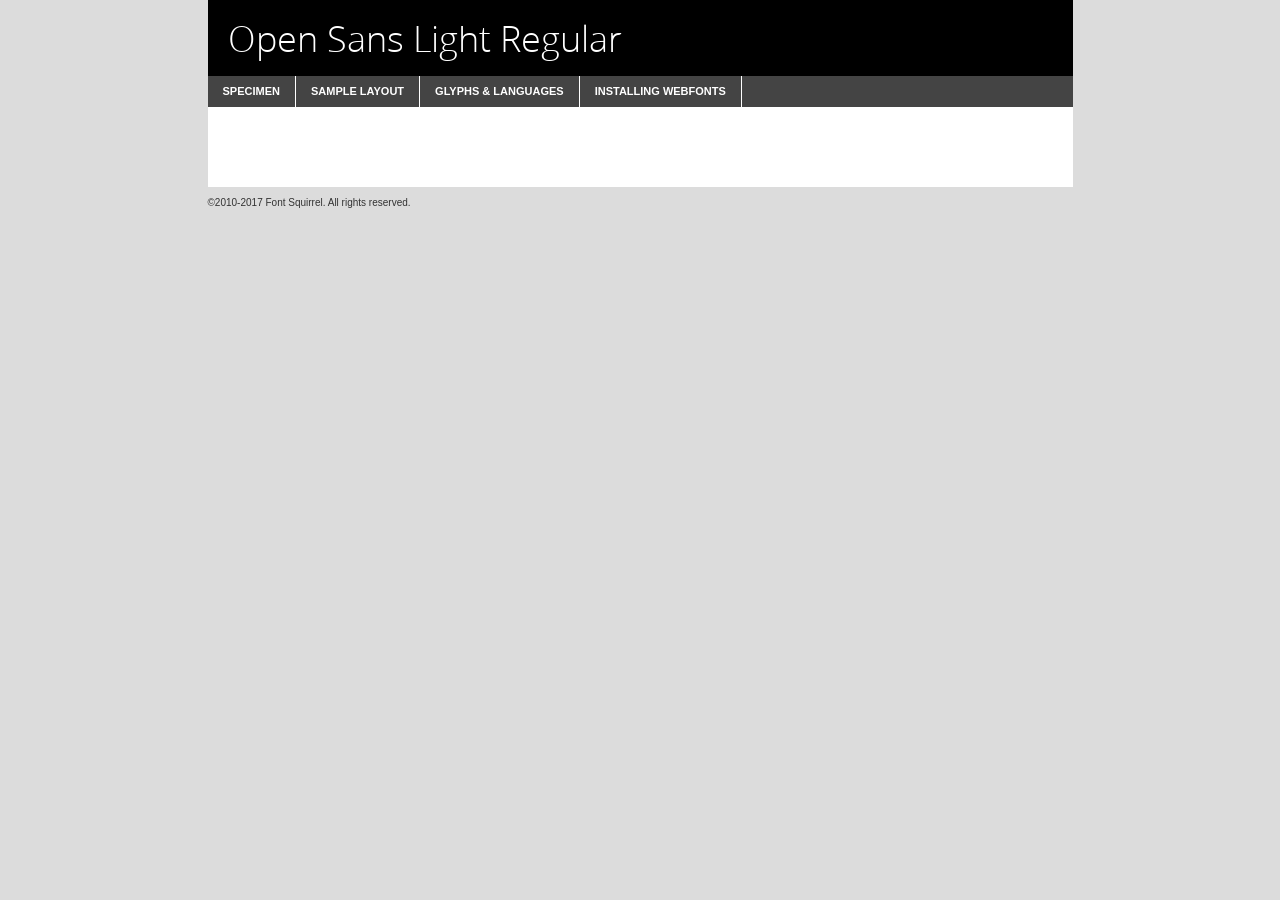
<file: gerenciamento/css/opensans/opensans-light-demo.html>
<!DOCTYPE html PUBLIC "-//W3C//DTD XHTML 1.0 Transitional//EN"
	"http://www.w3.org/TR/xhtml1/DTD/xhtml1-transitional.dtd">

<html xmlns="http://www.w3.org/1999/xhtml" xml:lang="en" lang="en">
<head>
	<meta http-equiv="Content-Type" content="text/html; charset=utf-8" />
	<script src="http://ajax.googleapis.com/ajax/libs/jquery/1.7.2/jquery.min.js" type="text/javascript" charset="utf-8"></script>
	<script type="text/javascript">
	(function($){$.fn.easyTabs=function(option){var param=jQuery.extend({fadeSpeed:"fast",defaultContent:1,activeClass:'active'},option);$(this).each(function(){var thisId="#"+this.id;if(param.defaultContent==''){param.defaultContent=1;}
	if(typeof param.defaultContent=="number")
	{var defaultTab=$(thisId+" .tabs li:eq("+(param.defaultContent-1)+") a").attr('href').substr(1);}else{var defaultTab=param.defaultContent;}
	$(thisId+" .tabs li a").each(function(){var tabToHide=$(this).attr('href').substr(1);$("#"+tabToHide).addClass('easytabs-tab-content');});hideAll();changeContent(defaultTab);function hideAll(){$(thisId+" .easytabs-tab-content").hide();}
	function changeContent(tabId){hideAll();$(thisId+" .tabs li").removeClass(param.activeClass);$(thisId+" .tabs li a[href=#"+tabId+"]").closest('li').addClass(param.activeClass);if(param.fadeSpeed!="none")
	{$(thisId+" #"+tabId).fadeIn(param.fadeSpeed);}else{$(thisId+" #"+tabId).show();}}
	$(thisId+" .tabs li").click(function(){var tabId=$(this).find('a').attr('href').substr(1);changeContent(tabId);return false;});});}})(jQuery);
	</script>
	<link rel="stylesheet" href="specimen_files/specimen_stylesheet.css" type="text/css" charset="utf-8" />
	<link rel="stylesheet" href="stylesheet.css" type="text/css" charset="utf-8" />

	<style type="text/css">
					body{
				font-family: 'open_sanslight';
							}
		</style>

	<title>Open Sans Light Regular Specimen</title>
	
	
	<script type="text/javascript" charset="utf-8">
		$(document).ready(function() {
			$('#container').easyTabs({defaultContent:1});
		});
	</script>
</head>

<body>
<div id="container">
	<div id="header">
		Open Sans Light Regular	</div>
	<ul class="tabs">
		<li><a href="#specimen">Specimen</a></li>
		<li><a href="#layout">Sample Layout</a></li>
				<li><a href="#glyphs">Glyphs &amp; Languages</a></li>
		<li><a href="#installing">Installing Webfonts</a></li>
		
	</ul>
	
	<div id="main_content">

		
			<div id="specimen">
		
				<div class="section">
					<div class="grid12 firstcol">
						<div class="huge">AaBb</div>
					</div>
				</div>
		
				<div class="section">
					<div class="glyph_range">A&#x200B;B&#x200b;C&#x200b;D&#x200b;E&#x200b;F&#x200b;G&#x200b;H&#x200b;I&#x200b;J&#x200b;K&#x200b;L&#x200b;M&#x200b;N&#x200b;O&#x200b;P&#x200b;Q&#x200b;R&#x200b;S&#x200b;T&#x200b;U&#x200b;V&#x200b;W&#x200b;X&#x200b;Y&#x200b;Z&#x200b;a&#x200b;b&#x200b;c&#x200b;d&#x200b;e&#x200b;f&#x200b;g&#x200b;h&#x200b;i&#x200b;j&#x200b;k&#x200b;l&#x200b;m&#x200b;n&#x200b;o&#x200b;p&#x200b;q&#x200b;r&#x200b;s&#x200b;t&#x200b;u&#x200b;v&#x200b;w&#x200b;x&#x200b;y&#x200b;z&#x200b;1&#x200b;2&#x200b;3&#x200b;4&#x200b;5&#x200b;6&#x200b;7&#x200b;8&#x200b;9&#x200b;0&#x200b;&amp;&#x200b;.&#x200b;,&#x200b;?&#x200b;!&#x200b;&#64;&#x200b;(&#x200b;)&#x200b;#&#x200b;$&#x200b;%&#x200b;*&#x200b;+&#x200b;-&#x200b;=&#x200b;:&#x200b;;</div>
				</div>
				<div class="section">
					<div class="grid12 firstcol">
						<table class="sample_table">
							<tr><td>10</td><td class="size10">abcdefghijklmnopqrstuvwxyzABCDEFGHIJKLMNOPQRSTUVWXYZ0123456789abcdefghijklmnopqrstuvwxyzABCDEFGHIJKLMNOPQRSTUVWXYZ0123456789abcdefghijklmnopqrstuvwxyzABCDEFGHIJKLMNOPQRSTUVWXYZ</td></tr>
							<tr><td>11</td><td class="size11">abcdefghijklmnopqrstuvwxyzABCDEFGHIJKLMNOPQRSTUVWXYZ0123456789abcdefghijklmnopqrstuvwxyzABCDEFGHIJKLMNOPQRSTUVWXYZ0123456789abcdefghijklmnopqrstuvwxyzABCDEFGHIJKLMNOPQRSTUVWXYZ</td></tr>
							<tr><td>12</td><td class="size12">abcdefghijklmnopqrstuvwxyzABCDEFGHIJKLMNOPQRSTUVWXYZ0123456789abcdefghijklmnopqrstuvwxyzABCDEFGHIJKLMNOPQRSTUVWXYZ0123456789abcdefghijklmnopqrstuvwxyzABCDEFGHIJKLMNOPQRSTUVWXYZ</td></tr>
							<tr><td>13</td><td class="size13">abcdefghijklmnopqrstuvwxyzABCDEFGHIJKLMNOPQRSTUVWXYZ0123456789abcdefghijklmnopqrstuvwxyzABCDEFGHIJKLMNOPQRSTUVWXYZ0123456789abcdefghijklmnopqrstuvwxyzABCDEFGHIJKLMNOPQRSTUVWXYZ</td></tr>
							<tr><td>14</td><td class="size14">abcdefghijklmnopqrstuvwxyzABCDEFGHIJKLMNOPQRSTUVWXYZ0123456789abcdefghijklmnopqrstuvwxyzABCDEFGHIJKLMNOPQRSTUVWXYZ0123456789abcdefghijklmnopqrstuvwxyzABCDEFGHIJKLMNOPQRSTUVWXYZ</td></tr>
							<tr><td>16</td><td class="size16">abcdefghijklmnopqrstuvwxyzABCDEFGHIJKLMNOPQRSTUVWXYZ0123456789abcdefghijklmnopqrstuvwxyzABCDEFGHIJKLMNOPQRSTUVWXYZ</td></tr>
							<tr><td>18</td><td class="size18">abcdefghijklmnopqrstuvwxyzABCDEFGHIJKLMNOPQRSTUVWXYZ0123456789abcdefghijklmnopqrstuvwxyzABCDEFGHIJKLMNOPQRSTUVWXYZ</td></tr>
							<tr><td>20</td><td class="size20">abcdefghijklmnopqrstuvwxyzABCDEFGHIJKLMNOPQRSTUVWXYZ0123456789abcdefghijklmnopqrstuvwxyzABCDEFGHIJKLMNOPQRSTUVWXYZ</td></tr>
							<tr><td>24</td><td class="size24">abcdefghijklmnopqrstuvwxyzABCDEFGHIJKLMNOPQRSTUVWXYZ0123456789abcdefghijklmnopqrstuvwxyzABCDEFGHIJKLMNOPQRSTUVWXYZ</td></tr>
							<tr><td>30</td><td class="size30">abcdefghijklmnopqrstuvwxyzABCDEFGHIJKLMNOPQRSTUVWXYZ0123456789abcdefghijklmnopqrstuvwxyzABCDEFGHIJKLMNOPQRSTUVWXYZ</td></tr>
							<tr><td>36</td><td class="size36">abcdefghijklmnopqrstuvwxyzABCDEFGHIJKLMNOPQRSTUVWXYZ0123456789abcdefghijklmnopqrstuvwxyzABCDEFGHIJKLMNOPQRSTUVWXYZ</td></tr>
							<tr><td>48</td><td class="size48">abcdefghijklmnopqrstuvwxyzABCDEFGHIJKLMNOPQRSTUVWXYZ0123456789abcdefghijklmnopqrstuvwxyzABCDEFGHIJKLMNOPQRSTUVWXYZ</td></tr>
							<tr><td>60</td><td class="size60">abcdefghijklmnopqrstuvwxyzABCDEFGHIJKLMNOPQRSTUVWXYZ0123456789abcdefghijklmnopqrstuvwxyzABCDEFGHIJKLMNOPQRSTUVWXYZ</td></tr>
							<tr><td>72</td><td class="size72">abcdefghijklmnopqrstuvwxyzABCDEFGHIJKLMNOPQRSTUVWXYZ0123456789abcdefghijklmnopqrstuvwxyzABCDEFGHIJKLMNOPQRSTUVWXYZ</td></tr>
							<tr><td>90</td><td class="size90">abcdefghijklmnopqrstuvwxyzABCDEFGHIJKLMNOPQRSTUVWXYZ0123456789abcdefghijklmnopqrstuvwxyzABCDEFGHIJKLMNOPQRSTUVWXYZ</td></tr>
						</table>
				
					</div>
			
				</div>
		
		
		
								<div class="section" id="bodycomparison">


										<div id="xheight">
				<div class="fontbody">&#x25FC;&#x25FC;&#x25FC;&#x25FC;&#x25FC;&#x25FC;&#x25FC;&#x25FC;&#x25FC;&#x25FC;&#x25FC;&#x25FC;&#x25FC;&#x25FC;&#x25FC;&#x25FC;&#x25FC;&#x25FC;&#x25FC;&#x25FC;&#x25FC;&#x25FC;&#x25FC;&#x25FC;&#x25FC;&#x25FC;&#x25FC;&#x25FC;&#x25FC;&#x25FC;&#x25FC;&#x25FC;&#x25FC;&#x25FC;&#x25FC;&#x25FC;&#x25FC;&#x25FC;&#x25FC;&#x25FC;&#x25FC;&#x25FC;&#x25FC;&#x25FC;&#x25FC;&#x25FC;&#x25FC;&#x25FC;&#x25FC;&#x25FC;&#x25FC;&#x25FC;&#x25FC;&#x25FC;&#x25FC;&#x25FC;&#x25FC;&#x25FC;&#x25FC;&#x25FC;&#x25FC;&#x25FC;&#x25FC;&#x25FC;&#x25FC;&#x25FC;&#x25FC;&#x25FC;&#x25FC;&#x25FC;&#x25FC;&#x25FC;&#x25FC;&#x25FC;&#x25FC;&#x25FC;&#x25FC;&#x25FC;&#x25FC;&#x25FC;&#x25FC;&#x25FC;&#x25FC;&#x25FC;&#x25FC;&#x25FC;&#x25FC;&#x25FC;&#x25FC;&#x25FC;&#x25FC;&#x25FC;&#x25FC;&#x25FC;&#x25FC;&#x25FC;&#x25FC;&#x25FC;&#x25FC;body</div><div class="arialbody">body</div><div class="verdanabody">body</div><div class="georgiabody">body</div></div>
										<div class="fontbody" style="z-index:1">
											body<span>Open Sans Light Regular</span>
										</div>
										<div class="arialbody" style="z-index:1">
											body<span>Arial</span>
										</div>
										<div class="verdanabody" style="z-index:1">
											body<span>Verdana</span>
										</div>
										<div class="georgiabody" style="z-index:1">
											body<span>Georgia</span>
										</div>



								</div>
		
		
				<div class="section psample psample_row1" id="">
					
					<div class="grid2 firstcol">
						<p class="size10"><span>10.</span>Aenean lacinia bibendum nulla sed consectetur. Fusce dapibus, tellus ac cursus commodo, tortor mauris condimentum nibh, ut fermentum massa justo sit amet risus. Nullam id dolor id nibh ultricies vehicula ut id elit. Cum sociis natoque penatibus et magnis dis parturient montes, nascetur ridiculus mus. Nulla vitae elit libero, a pharetra augue.</p>
			
					</div>
					<div class="grid3">
						<p class="size11"><span>11.</span>Aenean lacinia bibendum nulla sed consectetur. Fusce dapibus, tellus ac cursus commodo, tortor mauris condimentum nibh, ut fermentum massa justo sit amet risus. Nullam id dolor id nibh ultricies vehicula ut id elit. Cum sociis natoque penatibus et magnis dis parturient montes, nascetur ridiculus mus. Nulla vitae elit libero, a pharetra augue.</p>
			
					</div>
					<div class="grid3">
						<p class="size12"><span>12.</span>Aenean lacinia bibendum nulla sed consectetur. Fusce dapibus, tellus ac cursus commodo, tortor mauris condimentum nibh, ut fermentum massa justo sit amet risus. Nullam id dolor id nibh ultricies vehicula ut id elit. Cum sociis natoque penatibus et magnis dis parturient montes, nascetur ridiculus mus. Nulla vitae elit libero, a pharetra augue.</p>
			
					</div>
					<div class="grid4">
						<p class="size13"><span>13.</span>Aenean lacinia bibendum nulla sed consectetur. Fusce dapibus, tellus ac cursus commodo, tortor mauris condimentum nibh, ut fermentum massa justo sit amet risus. Nullam id dolor id nibh ultricies vehicula ut id elit. Cum sociis natoque penatibus et magnis dis parturient montes, nascetur ridiculus mus. Nulla vitae elit libero, a pharetra augue.</p>
			
					</div>
					<div class="white_blend"></div>
					
				</div>
				<div class="section psample psample_row2" id="">
					<div class="grid3 firstcol">
						<p class="size14"><span>14.</span>Aenean lacinia bibendum nulla sed consectetur. Fusce dapibus, tellus ac cursus commodo, tortor mauris condimentum nibh, ut fermentum massa justo sit amet risus. Nullam id dolor id nibh ultricies vehicula ut id elit. Cum sociis natoque penatibus et magnis dis parturient montes, nascetur ridiculus mus. Nulla vitae elit libero, a pharetra augue.</p>
			
					</div>
					<div class="grid4">
						<p class="size16"><span>16.</span>Aenean lacinia bibendum nulla sed consectetur. Fusce dapibus, tellus ac cursus commodo, tortor mauris condimentum nibh, ut fermentum massa justo sit amet risus. Nullam id dolor id nibh ultricies vehicula ut id elit. Cum sociis natoque penatibus et magnis dis parturient montes, nascetur ridiculus mus. Nulla vitae elit libero, a pharetra augue.</p>
			
					</div>
					<div class="grid5">
						<p class="size18"><span>18.</span>Aenean lacinia bibendum nulla sed consectetur. Fusce dapibus, tellus ac cursus commodo, tortor mauris condimentum nibh, ut fermentum massa justo sit amet risus. Nullam id dolor id nibh ultricies vehicula ut id elit. Cum sociis natoque penatibus et magnis dis parturient montes, nascetur ridiculus mus. Nulla vitae elit libero, a pharetra augue.</p>
			
					</div>

					<div class="white_blend"></div>

				</div>
				
				<div class="section psample psample_row3" id="">
					<div class="grid5 firstcol">
						<p class="size20"><span>20.</span>Aenean lacinia bibendum nulla sed consectetur. Fusce dapibus, tellus ac cursus commodo, tortor mauris condimentum nibh, ut fermentum massa justo sit amet risus. Nullam id dolor id nibh ultricies vehicula ut id elit. Cum sociis natoque penatibus et magnis dis parturient montes, nascetur ridiculus mus. Nulla vitae elit libero, a pharetra augue.</p>
					</div>
					<div class="grid7">
						<p class="size24"><span>24.</span>Aenean lacinia bibendum nulla sed consectetur. Fusce dapibus, tellus ac cursus commodo, tortor mauris condimentum nibh, ut fermentum massa justo sit amet risus. Nullam id dolor id nibh ultricies vehicula ut id elit. Cum sociis natoque penatibus et magnis dis parturient montes, nascetur ridiculus mus. Nulla vitae elit libero, a pharetra augue.</p>
					</div>
					
					<div class="white_blend"></div>
					
				</div>
				
				<div class="section psample psample_row4" id="">
					<div class="grid12 firstcol">
						<p class="size30"><span>30.</span>Aenean lacinia bibendum nulla sed consectetur. Fusce dapibus, tellus ac cursus commodo, tortor mauris condimentum nibh, ut fermentum massa justo sit amet risus. Nullam id dolor id nibh ultricies vehicula ut id elit. Cum sociis natoque penatibus et magnis dis parturient montes, nascetur ridiculus mus. Nulla vitae elit libero, a pharetra augue.</p>
					</div>
					<div class="white_blend"></div>
					
				</div>
				
				
				
				<div class="section psample psample_row1 fullreverse">
					<div class="grid2 firstcol">
						<p class="size10"><span>10.</span>Aenean lacinia bibendum nulla sed consectetur. Fusce dapibus, tellus ac cursus commodo, tortor mauris condimentum nibh, ut fermentum massa justo sit amet risus. Nullam id dolor id nibh ultricies vehicula ut id elit. Cum sociis natoque penatibus et magnis dis parturient montes, nascetur ridiculus mus. Nulla vitae elit libero, a pharetra augue.</p>
			
					</div>
					<div class="grid3">
						<p class="size11"><span>11.</span>Aenean lacinia bibendum nulla sed consectetur. Fusce dapibus, tellus ac cursus commodo, tortor mauris condimentum nibh, ut fermentum massa justo sit amet risus. Nullam id dolor id nibh ultricies vehicula ut id elit. Cum sociis natoque penatibus et magnis dis parturient montes, nascetur ridiculus mus. Nulla vitae elit libero, a pharetra augue.</p>
			
					</div>
					<div class="grid3">
						<p class="size12"><span>12.</span>Aenean lacinia bibendum nulla sed consectetur. Fusce dapibus, tellus ac cursus commodo, tortor mauris condimentum nibh, ut fermentum massa justo sit amet risus. Nullam id dolor id nibh ultricies vehicula ut id elit. Cum sociis natoque penatibus et magnis dis parturient montes, nascetur ridiculus mus. Nulla vitae elit libero, a pharetra augue.</p>
			
					</div>
					<div class="grid4">
						<p class="size13"><span>13.</span>Aenean lacinia bibendum nulla sed consectetur. Fusce dapibus, tellus ac cursus commodo, tortor mauris condimentum nibh, ut fermentum massa justo sit amet risus. Nullam id dolor id nibh ultricies vehicula ut id elit. Cum sociis natoque penatibus et magnis dis parturient montes, nascetur ridiculus mus. Nulla vitae elit libero, a pharetra augue.</p>
			
					</div>
					<div class="black_blend"></div>
					
				</div>
				
				<div class="section psample psample_row2 fullreverse">
					<div class="grid3 firstcol">
						<p class="size14"><span>14.</span>Aenean lacinia bibendum nulla sed consectetur. Fusce dapibus, tellus ac cursus commodo, tortor mauris condimentum nibh, ut fermentum massa justo sit amet risus. Nullam id dolor id nibh ultricies vehicula ut id elit. Cum sociis natoque penatibus et magnis dis parturient montes, nascetur ridiculus mus. Nulla vitae elit libero, a pharetra augue.</p>
			
					</div>
					<div class="grid4">
						<p class="size16"><span>16.</span>Aenean lacinia bibendum nulla sed consectetur. Fusce dapibus, tellus ac cursus commodo, tortor mauris condimentum nibh, ut fermentum massa justo sit amet risus. Nullam id dolor id nibh ultricies vehicula ut id elit. Cum sociis natoque penatibus et magnis dis parturient montes, nascetur ridiculus mus. Nulla vitae elit libero, a pharetra augue.</p>
			
					</div>
					<div class="grid5">
						<p class="size18"><span>18.</span>Aenean lacinia bibendum nulla sed consectetur. Fusce dapibus, tellus ac cursus commodo, tortor mauris condimentum nibh, ut fermentum massa justo sit amet risus. Nullam id dolor id nibh ultricies vehicula ut id elit. Cum sociis natoque penatibus et magnis dis parturient montes, nascetur ridiculus mus. Nulla vitae elit libero, a pharetra augue.</p>
			
					</div>
					<div class="black_blend"></div>

				</div>
				
				<div class="section psample fullreverse psample_row3" id="">
					<div class="grid5 firstcol">
						<p class="size20"><span>20.</span>Aenean lacinia bibendum nulla sed consectetur. Fusce dapibus, tellus ac cursus commodo, tortor mauris condimentum nibh, ut fermentum massa justo sit amet risus. Nullam id dolor id nibh ultricies vehicula ut id elit. Cum sociis natoque penatibus et magnis dis parturient montes, nascetur ridiculus mus. Nulla vitae elit libero, a pharetra augue.</p>
					</div>
					<div class="grid7">
						<p class="size24"><span>24.</span>Aenean lacinia bibendum nulla sed consectetur. Fusce dapibus, tellus ac cursus commodo, tortor mauris condimentum nibh, ut fermentum massa justo sit amet risus. Nullam id dolor id nibh ultricies vehicula ut id elit. Cum sociis natoque penatibus et magnis dis parturient montes, nascetur ridiculus mus. Nulla vitae elit libero, a pharetra augue.</p>
					</div>
					
					<div class="black_blend"></div>
					
				</div>
				
				<div class="section psample fullreverse psample_row4" id="" style="border-bottom: 20px #000 solid;">
					<div class="grid12 firstcol">
						<p class="size30"><span>30.</span>Aenean lacinia bibendum nulla sed consectetur. Fusce dapibus, tellus ac cursus commodo, tortor mauris condimentum nibh, ut fermentum massa justo sit amet risus. Nullam id dolor id nibh ultricies vehicula ut id elit. Cum sociis natoque penatibus et magnis dis parturient montes, nascetur ridiculus mus. Nulla vitae elit libero, a pharetra augue.</p>
					</div>
					<div class="black_blend"></div>
					
				</div>
				
				
				
				
			</div>
			
			<div id="layout">
				
				<div class="section">
					
					<div class="grid12 firstcol">
						<h1>Lorem Ipsum Dolor</h1>
						<h2>Etiam porta sem malesuada magna mollis euismod</h2>
						
						<p class="byline">By <a href="#link">Aenean Lacinia</a></p>
					</div>
				</div>
				<div class="section">
					<div class="grid8 firstcol">
						<p class="large">Donec sed odio dui. Morbi leo risus, porta ac consectetur ac, vestibulum at eros. Fusce dapibus, tellus ac cursus commodo, tortor mauris condimentum nibh, ut fermentum massa justo sit amet risus. </p>

						
						<h3>Pellentesque ornare sem</h3>

						<p>Maecenas sed diam eget risus varius blandit sit amet non magna. Maecenas faucibus mollis interdum. Donec ullamcorper nulla non metus auctor fringilla. Nullam id dolor id nibh ultricies vehicula ut id elit. Nullam id dolor id nibh ultricies vehicula ut id elit. </p>

						<p>Aenean eu leo quam. Pellentesque ornare sem lacinia quam venenatis vestibulum. Lorem ipsum dolor sit amet, consectetur adipiscing elit. Cum sociis natoque penatibus et magnis dis parturient montes, nascetur ridiculus mus. </p>

						<p>Nulla vitae elit libero, a pharetra augue. Praesent commodo cursus magna, vel scelerisque nisl consectetur et. Aenean lacinia bibendum nulla sed consectetur. </p>

						<p>Nullam quis risus eget urna mollis ornare vel eu leo. Nullam quis risus eget urna mollis ornare vel eu leo. Maecenas sed diam eget risus varius blandit sit amet non magna. Donec ullamcorper nulla non metus auctor fringilla. </p>

						<h3>Cras mattis consectetur</h3>

						<p>Aenean eu leo quam. Pellentesque ornare sem lacinia quam venenatis vestibulum. Aenean lacinia bibendum nulla sed consectetur. Integer posuere erat a ante venenatis dapibus posuere velit aliquet. Cras mattis consectetur purus sit amet fermentum. </p>

						<p>Nullam id dolor id nibh ultricies vehicula ut id elit. Nullam quis risus eget urna mollis ornare vel eu leo. Cras mattis consectetur purus sit amet fermentum.</p>
					</div>
					
					<div class="grid4 sidebar">
						
						<div class="box reverse">
							<p class="last">Nullam quis risus eget urna mollis ornare vel eu leo. Donec ullamcorper nulla non metus auctor fringilla. Cras mattis consectetur purus sit amet fermentum. Sed posuere consectetur est at lobortis. Lorem ipsum dolor sit amet, consectetur adipiscing elit. </p>
						</div>
						
						<p class="caption">Maecenas sed diam eget risus varius.</p>

						<p>Vestibulum id ligula porta felis euismod semper. Integer posuere erat a ante venenatis dapibus posuere velit aliquet. Vestibulum id ligula porta felis euismod semper. Sed posuere consectetur est at lobortis. Maecenas sed diam eget risus varius blandit sit amet non magna. Fusce dapibus, tellus ac cursus commodo, tortor mauris condimentum nibh, ut fermentum massa justo sit amet risus. </p>

					

						<p>Duis mollis, est non commodo luctus, nisi erat porttitor ligula, eget lacinia odio sem nec elit. Aenean lacinia bibendum nulla sed consectetur. Vivamus sagittis lacus vel augue laoreet rutrum faucibus dolor auctor. Aenean lacinia bibendum nulla sed consectetur. Nullam quis risus eget urna mollis ornare vel eu leo. </p>

						<p>Praesent commodo cursus magna, vel scelerisque nisl consectetur et. Donec ullamcorper nulla non metus auctor fringilla. Maecenas faucibus mollis interdum. Fusce dapibus, tellus ac cursus commodo, tortor mauris condimentum nibh, ut fermentum massa justo sit amet risus. </p>

					</div>
				</div>
				
			</div>


			



		<div id="glyphs">
			<div class="section">
				<div class="grid12 firstcol">
			
				<h1>Language Support</h1>
				<p>The subset of Open Sans Light Regular in this kit supports the following languages:<br />
			
					Albanian, Basque, Breton, Chamorro, Danish, Dutch, English, Faroese, Finnish, French, Frisian, Galician, German, Icelandic, Italian, Malagasy, Norwegian, Portuguese, Spanish, Alsatian, Aragonese, Arapaho, Arrernte, Asturian, Aymara, Bislama, Cebuano, Corsican, Fijian, French_creole, Genoese, Gilbertese, Greenlandic, Haitian_creole, Hiligaynon, Hmong, Hopi, Ibanag, Iloko_ilokano, Indonesian, Interglossa_glosa, Interlingua, Irish_gaelic, Jerriais, Lojban, Lombard, Luxembourgeois, Manx, Mohawk, Norfolk_pitcairnese, Occitan, Oromo, Pangasinan, Papiamento, Piedmontese, Potawatomi, Rhaeto-romance, Romansh, Rotokas, Sami_lule, Samoan, Sardinian, Scots_gaelic, Seychelles_creole, Shona, Sicilian, Somali, Southern_ndebele, Swahili, Swati_swazi, Tagalog_filipino_pilipino, Tetum, Tok_pisin, Uyghur_latinized, Volapuk, Walloon, Warlpiri, Xhosa, Yapese, Zulu, Latinbasic, Ubasic, Demo				</p>
				<h1>Glyph Chart</h1>
				<p>The subset of Open Sans Light Regular in this kit includes all the glyphs listed below. Unicode entities are included above each glyph to help you insert individual characters into your layout.</p>
				<div id="glyph_chart">
			
																				 <div><p>&amp;#13;</p>&#13;</div>
																				 <div><p>&amp;#32;</p>&#32;</div>
																				 <div><p>&amp;#33;</p>&#33;</div>
																				 <div><p>&amp;#34;</p>&#34;</div>
																				 <div><p>&amp;#35;</p>&#35;</div>
																				 <div><p>&amp;#36;</p>&#36;</div>
																				 <div><p>&amp;#37;</p>&#37;</div>
																				 <div><p>&amp;#38;</p>&#38;</div>
																				 <div><p>&amp;#39;</p>&#39;</div>
																				 <div><p>&amp;#40;</p>&#40;</div>
																				 <div><p>&amp;#41;</p>&#41;</div>
																				 <div><p>&amp;#42;</p>&#42;</div>
																				 <div><p>&amp;#43;</p>&#43;</div>
																				 <div><p>&amp;#44;</p>&#44;</div>
																				 <div><p>&amp;#45;</p>&#45;</div>
																				 <div><p>&amp;#46;</p>&#46;</div>
																				 <div><p>&amp;#47;</p>&#47;</div>
																				 <div><p>&amp;#48;</p>&#48;</div>
																				 <div><p>&amp;#49;</p>&#49;</div>
																				 <div><p>&amp;#50;</p>&#50;</div>
																				 <div><p>&amp;#51;</p>&#51;</div>
																				 <div><p>&amp;#52;</p>&#52;</div>
																				 <div><p>&amp;#53;</p>&#53;</div>
																				 <div><p>&amp;#54;</p>&#54;</div>
																				 <div><p>&amp;#55;</p>&#55;</div>
																				 <div><p>&amp;#56;</p>&#56;</div>
																				 <div><p>&amp;#57;</p>&#57;</div>
																				 <div><p>&amp;#58;</p>&#58;</div>
																				 <div><p>&amp;#59;</p>&#59;</div>
																				 <div><p>&amp;#60;</p>&#60;</div>
																				 <div><p>&amp;#61;</p>&#61;</div>
																				 <div><p>&amp;#62;</p>&#62;</div>
																				 <div><p>&amp;#63;</p>&#63;</div>
																				 <div><p>&amp;#64;</p>&#64;</div>
																				 <div><p>&amp;#65;</p>&#65;</div>
																				 <div><p>&amp;#66;</p>&#66;</div>
																				 <div><p>&amp;#67;</p>&#67;</div>
																				 <div><p>&amp;#68;</p>&#68;</div>
																				 <div><p>&amp;#69;</p>&#69;</div>
																				 <div><p>&amp;#70;</p>&#70;</div>
																				 <div><p>&amp;#71;</p>&#71;</div>
																				 <div><p>&amp;#72;</p>&#72;</div>
																				 <div><p>&amp;#73;</p>&#73;</div>
																				 <div><p>&amp;#74;</p>&#74;</div>
																				 <div><p>&amp;#75;</p>&#75;</div>
																				 <div><p>&amp;#76;</p>&#76;</div>
																				 <div><p>&amp;#77;</p>&#77;</div>
																				 <div><p>&amp;#78;</p>&#78;</div>
																				 <div><p>&amp;#79;</p>&#79;</div>
																				 <div><p>&amp;#80;</p>&#80;</div>
																				 <div><p>&amp;#81;</p>&#81;</div>
																				 <div><p>&amp;#82;</p>&#82;</div>
																				 <div><p>&amp;#83;</p>&#83;</div>
																				 <div><p>&amp;#84;</p>&#84;</div>
																				 <div><p>&amp;#85;</p>&#85;</div>
																				 <div><p>&amp;#86;</p>&#86;</div>
																				 <div><p>&amp;#87;</p>&#87;</div>
																				 <div><p>&amp;#88;</p>&#88;</div>
																				 <div><p>&amp;#89;</p>&#89;</div>
																				 <div><p>&amp;#90;</p>&#90;</div>
																				 <div><p>&amp;#91;</p>&#91;</div>
																				 <div><p>&amp;#92;</p>&#92;</div>
																				 <div><p>&amp;#93;</p>&#93;</div>
																				 <div><p>&amp;#94;</p>&#94;</div>
																				 <div><p>&amp;#95;</p>&#95;</div>
																				 <div><p>&amp;#96;</p>&#96;</div>
																				 <div><p>&amp;#97;</p>&#97;</div>
																				 <div><p>&amp;#98;</p>&#98;</div>
																				 <div><p>&amp;#99;</p>&#99;</div>
																				 <div><p>&amp;#100;</p>&#100;</div>
																				 <div><p>&amp;#101;</p>&#101;</div>
																				 <div><p>&amp;#102;</p>&#102;</div>
																				 <div><p>&amp;#103;</p>&#103;</div>
																				 <div><p>&amp;#104;</p>&#104;</div>
																				 <div><p>&amp;#105;</p>&#105;</div>
																				 <div><p>&amp;#106;</p>&#106;</div>
																				 <div><p>&amp;#107;</p>&#107;</div>
																				 <div><p>&amp;#108;</p>&#108;</div>
																				 <div><p>&amp;#109;</p>&#109;</div>
																				 <div><p>&amp;#110;</p>&#110;</div>
																				 <div><p>&amp;#111;</p>&#111;</div>
																				 <div><p>&amp;#112;</p>&#112;</div>
																				 <div><p>&amp;#113;</p>&#113;</div>
																				 <div><p>&amp;#114;</p>&#114;</div>
																				 <div><p>&amp;#115;</p>&#115;</div>
																				 <div><p>&amp;#116;</p>&#116;</div>
																				 <div><p>&amp;#117;</p>&#117;</div>
																				 <div><p>&amp;#118;</p>&#118;</div>
																				 <div><p>&amp;#119;</p>&#119;</div>
																				 <div><p>&amp;#120;</p>&#120;</div>
																				 <div><p>&amp;#121;</p>&#121;</div>
																				 <div><p>&amp;#122;</p>&#122;</div>
																				 <div><p>&amp;#123;</p>&#123;</div>
																				 <div><p>&amp;#124;</p>&#124;</div>
																				 <div><p>&amp;#125;</p>&#125;</div>
																				 <div><p>&amp;#126;</p>&#126;</div>
																				 <div><p>&amp;#160;</p>&#160;</div>
																				 <div><p>&amp;#161;</p>&#161;</div>
																				 <div><p>&amp;#162;</p>&#162;</div>
																				 <div><p>&amp;#163;</p>&#163;</div>
																				 <div><p>&amp;#164;</p>&#164;</div>
																				 <div><p>&amp;#165;</p>&#165;</div>
																				 <div><p>&amp;#166;</p>&#166;</div>
																				 <div><p>&amp;#167;</p>&#167;</div>
																				 <div><p>&amp;#168;</p>&#168;</div>
																				 <div><p>&amp;#169;</p>&#169;</div>
																				 <div><p>&amp;#170;</p>&#170;</div>
																				 <div><p>&amp;#171;</p>&#171;</div>
																				 <div><p>&amp;#172;</p>&#172;</div>
																				 <div><p>&amp;#173;</p>&#173;</div>
																				 <div><p>&amp;#174;</p>&#174;</div>
																				 <div><p>&amp;#175;</p>&#175;</div>
																				 <div><p>&amp;#176;</p>&#176;</div>
																				 <div><p>&amp;#177;</p>&#177;</div>
																				 <div><p>&amp;#178;</p>&#178;</div>
																				 <div><p>&amp;#179;</p>&#179;</div>
																				 <div><p>&amp;#180;</p>&#180;</div>
																				 <div><p>&amp;#181;</p>&#181;</div>
																				 <div><p>&amp;#182;</p>&#182;</div>
																				 <div><p>&amp;#183;</p>&#183;</div>
																				 <div><p>&amp;#184;</p>&#184;</div>
																				 <div><p>&amp;#185;</p>&#185;</div>
																				 <div><p>&amp;#186;</p>&#186;</div>
																				 <div><p>&amp;#187;</p>&#187;</div>
																				 <div><p>&amp;#188;</p>&#188;</div>
																				 <div><p>&amp;#189;</p>&#189;</div>
																				 <div><p>&amp;#190;</p>&#190;</div>
																				 <div><p>&amp;#191;</p>&#191;</div>
																				 <div><p>&amp;#192;</p>&#192;</div>
																				 <div><p>&amp;#193;</p>&#193;</div>
																				 <div><p>&amp;#194;</p>&#194;</div>
																				 <div><p>&amp;#195;</p>&#195;</div>
																				 <div><p>&amp;#196;</p>&#196;</div>
																				 <div><p>&amp;#197;</p>&#197;</div>
																				 <div><p>&amp;#198;</p>&#198;</div>
																				 <div><p>&amp;#199;</p>&#199;</div>
																				 <div><p>&amp;#200;</p>&#200;</div>
																				 <div><p>&amp;#201;</p>&#201;</div>
																				 <div><p>&amp;#202;</p>&#202;</div>
																				 <div><p>&amp;#203;</p>&#203;</div>
																				 <div><p>&amp;#204;</p>&#204;</div>
																				 <div><p>&amp;#205;</p>&#205;</div>
																				 <div><p>&amp;#206;</p>&#206;</div>
																				 <div><p>&amp;#207;</p>&#207;</div>
																				 <div><p>&amp;#208;</p>&#208;</div>
																				 <div><p>&amp;#209;</p>&#209;</div>
																				 <div><p>&amp;#210;</p>&#210;</div>
																				 <div><p>&amp;#211;</p>&#211;</div>
																				 <div><p>&amp;#212;</p>&#212;</div>
																				 <div><p>&amp;#213;</p>&#213;</div>
																				 <div><p>&amp;#214;</p>&#214;</div>
																				 <div><p>&amp;#215;</p>&#215;</div>
																				 <div><p>&amp;#216;</p>&#216;</div>
																				 <div><p>&amp;#217;</p>&#217;</div>
																				 <div><p>&amp;#218;</p>&#218;</div>
																				 <div><p>&amp;#219;</p>&#219;</div>
																				 <div><p>&amp;#220;</p>&#220;</div>
																				 <div><p>&amp;#221;</p>&#221;</div>
																				 <div><p>&amp;#222;</p>&#222;</div>
																				 <div><p>&amp;#223;</p>&#223;</div>
																				 <div><p>&amp;#224;</p>&#224;</div>
																				 <div><p>&amp;#225;</p>&#225;</div>
																				 <div><p>&amp;#226;</p>&#226;</div>
																				 <div><p>&amp;#227;</p>&#227;</div>
																				 <div><p>&amp;#228;</p>&#228;</div>
																				 <div><p>&amp;#229;</p>&#229;</div>
																				 <div><p>&amp;#230;</p>&#230;</div>
																				 <div><p>&amp;#231;</p>&#231;</div>
																				 <div><p>&amp;#232;</p>&#232;</div>
																				 <div><p>&amp;#233;</p>&#233;</div>
																				 <div><p>&amp;#234;</p>&#234;</div>
																				 <div><p>&amp;#235;</p>&#235;</div>
																				 <div><p>&amp;#236;</p>&#236;</div>
																				 <div><p>&amp;#237;</p>&#237;</div>
																				 <div><p>&amp;#238;</p>&#238;</div>
																				 <div><p>&amp;#239;</p>&#239;</div>
																				 <div><p>&amp;#240;</p>&#240;</div>
																				 <div><p>&amp;#241;</p>&#241;</div>
																				 <div><p>&amp;#242;</p>&#242;</div>
																				 <div><p>&amp;#243;</p>&#243;</div>
																				 <div><p>&amp;#244;</p>&#244;</div>
																				 <div><p>&amp;#245;</p>&#245;</div>
																				 <div><p>&amp;#246;</p>&#246;</div>
																				 <div><p>&amp;#247;</p>&#247;</div>
																				 <div><p>&amp;#248;</p>&#248;</div>
																				 <div><p>&amp;#249;</p>&#249;</div>
																				 <div><p>&amp;#250;</p>&#250;</div>
																				 <div><p>&amp;#251;</p>&#251;</div>
																				 <div><p>&amp;#252;</p>&#252;</div>
																				 <div><p>&amp;#253;</p>&#253;</div>
																				 <div><p>&amp;#254;</p>&#254;</div>
																				 <div><p>&amp;#255;</p>&#255;</div>
																				 <div><p>&amp;#338;</p>&#338;</div>
																				 <div><p>&amp;#339;</p>&#339;</div>
																				 <div><p>&amp;#376;</p>&#376;</div>
																				 <div><p>&amp;#710;</p>&#710;</div>
																				 <div><p>&amp;#732;</p>&#732;</div>
																				 <div><p>&amp;#8192;</p>&#8192;</div>
																				 <div><p>&amp;#8193;</p>&#8193;</div>
																				 <div><p>&amp;#8194;</p>&#8194;</div>
																				 <div><p>&amp;#8195;</p>&#8195;</div>
																				 <div><p>&amp;#8196;</p>&#8196;</div>
																				 <div><p>&amp;#8197;</p>&#8197;</div>
																				 <div><p>&amp;#8198;</p>&#8198;</div>
																				 <div><p>&amp;#8199;</p>&#8199;</div>
																				 <div><p>&amp;#8200;</p>&#8200;</div>
																				 <div><p>&amp;#8201;</p>&#8201;</div>
																				 <div><p>&amp;#8202;</p>&#8202;</div>
																				 <div><p>&amp;#8208;</p>&#8208;</div>
																				 <div><p>&amp;#8209;</p>&#8209;</div>
																				 <div><p>&amp;#8210;</p>&#8210;</div>
																				 <div><p>&amp;#8211;</p>&#8211;</div>
																				 <div><p>&amp;#8212;</p>&#8212;</div>
																				 <div><p>&amp;#8216;</p>&#8216;</div>
																				 <div><p>&amp;#8217;</p>&#8217;</div>
																				 <div><p>&amp;#8218;</p>&#8218;</div>
																				 <div><p>&amp;#8220;</p>&#8220;</div>
																				 <div><p>&amp;#8221;</p>&#8221;</div>
																				 <div><p>&amp;#8222;</p>&#8222;</div>
																				 <div><p>&amp;#8226;</p>&#8226;</div>
																				 <div><p>&amp;#8230;</p>&#8230;</div>
																				 <div><p>&amp;#8239;</p>&#8239;</div>
																				 <div><p>&amp;#8249;</p>&#8249;</div>
																				 <div><p>&amp;#8250;</p>&#8250;</div>
																				 <div><p>&amp;#8287;</p>&#8287;</div>
																				 <div><p>&amp;#8364;</p>&#8364;</div>
																				 <div><p>&amp;#8482;</p>&#8482;</div>
																				 <div><p>&amp;#9724;</p>&#9724;</div>
																				 <div><p>&amp;#64257;</p>&#64257;</div>
																				 <div><p>&amp;#64258;</p>&#64258;</div>
																				 <div><p>&amp;#64259;</p>&#64259;</div>
																				 <div><p>&amp;#64260;</p>&#64260;</div>
																																						</div>	
				</div>
		
		
			</div>
		</div>
		
		
		<div id="specs">
			
		</div>
	
		<div id="installing">
			<div class="section">
				<div class="grid7 firstcol">
					<h1>Installing Webfonts</h1>
					
					<p>Webfonts are supported by all major browser platforms but not all in the same way. There are currently four different font formats that must be included in order to target all browsers. This includes TTF, WOFF, EOT and SVG.</p>
					
					<h2>1. Upload your webfonts</h2>
					<p>You must upload your webfont kit to your website. They should be in or near the same directory as your CSS files.</p>
					
					<h2>2. Include the webfont stylesheet</h2>
					<p>A special CSS @font-face declaration helps the various browsers select the appropriate font it needs without causing you a bunch of headaches. Learn more about this syntax by reading the <a href="https://www.fontspring.com/blog/further-hardening-of-the-bulletproof-syntax">Fontspring blog post</a> about it. The code for it is as follows:</p>


<code>
@font-face{ 
	font-family: 'MyWebFont';
	src: url('WebFont.eot');
	src: url('WebFont.eot?#iefix') format('embedded-opentype'),
	     url('WebFont.woff') format('woff'),
	     url('WebFont.ttf') format('truetype'),
	     url('WebFont.svg#webfont') format('svg');
}
</code>

	<p>We've already gone ahead and generated the code for you. All you have to do is link to the stylesheet in your HTML, like this:</p>
	<code>&lt;link rel=&quot;stylesheet&quot; href=&quot;stylesheet.css&quot; type=&quot;text/css&quot; charset=&quot;utf-8&quot; /&gt;</code>

					<h2>3. Modify your own stylesheet</h2>
					<p>To take advantage of your new fonts, you must tell your stylesheet to use them. Look at the original @font-face declaration above and find the property called "font-family." The name linked there will be what you use to reference the font. Prepend that webfont name to the font stack in the "font-family" property, inside the selector you want to change. For example:</p>
<code>p { font-family: 'WebFont', Arial, sans-serif; }</code>

<h2>4. Test</h2>
<p>Getting webfonts to work cross-browser <em>can</em> be tricky. Use the information in the sidebar to help you if you find that fonts aren't loading in a particular browser.</p>
				</div>
				
				<div class="grid5 sidebar">
					<div class="box">
						<h2>Troubleshooting<br />Font-Face Problems</h2>
						<p>Having trouble getting your webfonts to load in your new website? Here are some tips to sort out what might be the problem.</p>

						<h3>Fonts not showing in any browser</h3>

						<p>This sounds like you need to work on the plumbing. You either did not upload the fonts to the correct directory, or you did not link the fonts properly in the CSS. If you've confirmed that all this is correct and you still have a problem, take a look at your .htaccess file and see if requests are getting intercepted.</p>

						<h3>Fonts not loading in iPhone or iPad</h3>

						<p>The most common problem here is that you are serving the fonts from an IIS server. IIS refuses to serve files that have unknown MIME types. If that is the case, you must set the MIME type for SVG to "image/svg+xml" in the server settings. Follow these instructions from Microsoft if you need help.</p>

						<h3>Fonts not loading in Firefox</h3>

						<p>The primary reason for this failure? You are still using a version Firefox older than 3.5. So upgrade already! If that isn't it, then you are very likely serving fonts from a different domain. Firefox requires that all font assets be served from the same domain. Lastly it is possible that you need to add WOFF to your list of MIME types (if you are serving via IIS.)</p>

						<h3>Fonts not loading in IE</h3>

						<p>Are you looking at Internet Explorer on an actual Windows machine or are you cheating by using a service like Adobe BrowserLab? Many of these screenshot services do not render @font-face for IE. Best to test it on a real machine.</p>

						<h3>Fonts not loading in IE9</h3>

						<p>IE9, like Firefox, requires that fonts be served from the same domain as the website. Make sure that is the case.</p>
					</div>
				</div>
			</div>
			
		</div>
	
	</div>
	<div id="footer">
		<p>&copy;2010-2017 Font Squirrel. All rights reserved.</p>
	</div>
</div>
</body>
</html>
</file>
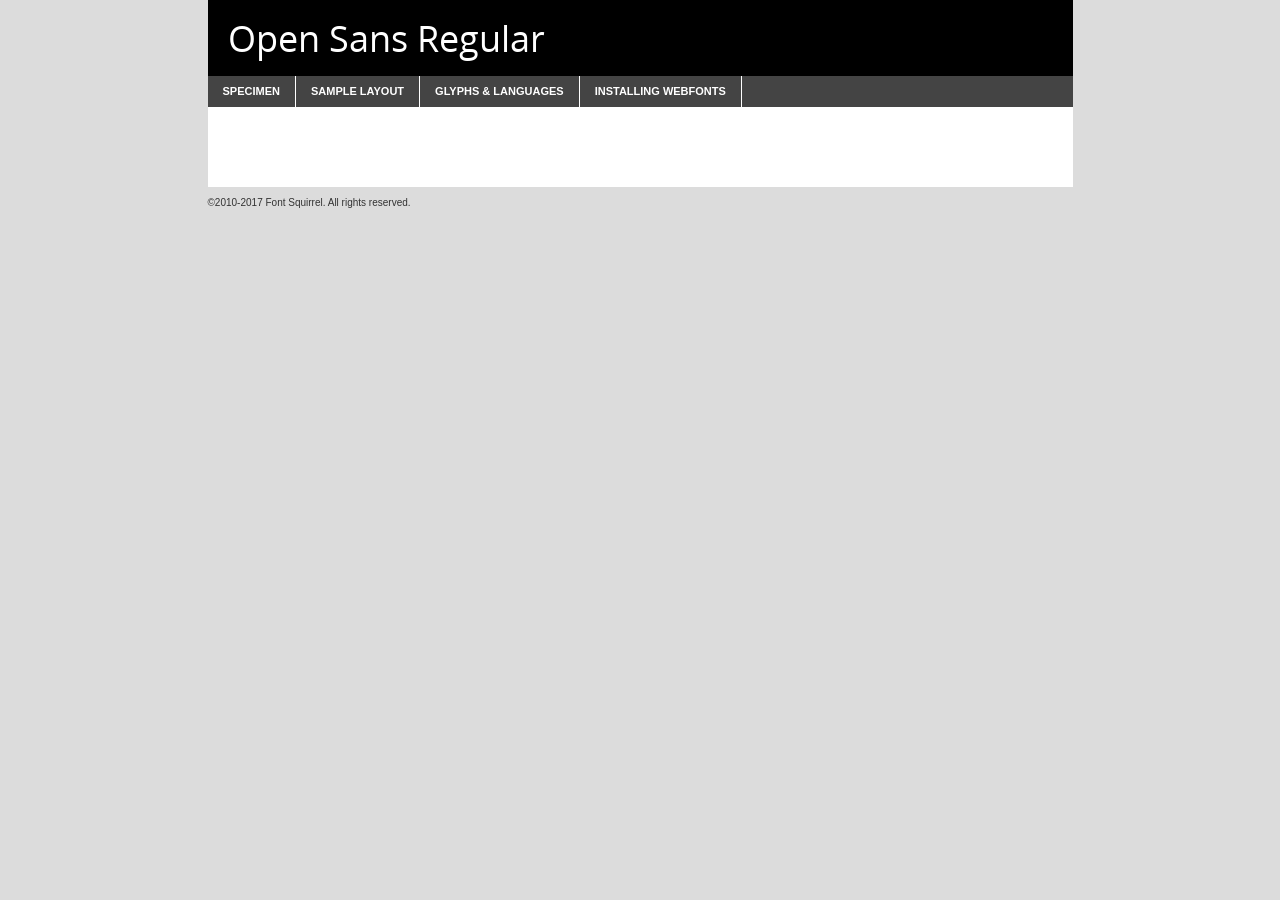
<file: gerenciamento/css/opensans/opensans-regular-demo.html>
<!DOCTYPE html PUBLIC "-//W3C//DTD XHTML 1.0 Transitional//EN"
	"http://www.w3.org/TR/xhtml1/DTD/xhtml1-transitional.dtd">

<html xmlns="http://www.w3.org/1999/xhtml" xml:lang="en" lang="en">
<head>
	<meta http-equiv="Content-Type" content="text/html; charset=utf-8" />
	<script src="http://ajax.googleapis.com/ajax/libs/jquery/1.7.2/jquery.min.js" type="text/javascript" charset="utf-8"></script>
	<script type="text/javascript">
	(function($){$.fn.easyTabs=function(option){var param=jQuery.extend({fadeSpeed:"fast",defaultContent:1,activeClass:'active'},option);$(this).each(function(){var thisId="#"+this.id;if(param.defaultContent==''){param.defaultContent=1;}
	if(typeof param.defaultContent=="number")
	{var defaultTab=$(thisId+" .tabs li:eq("+(param.defaultContent-1)+") a").attr('href').substr(1);}else{var defaultTab=param.defaultContent;}
	$(thisId+" .tabs li a").each(function(){var tabToHide=$(this).attr('href').substr(1);$("#"+tabToHide).addClass('easytabs-tab-content');});hideAll();changeContent(defaultTab);function hideAll(){$(thisId+" .easytabs-tab-content").hide();}
	function changeContent(tabId){hideAll();$(thisId+" .tabs li").removeClass(param.activeClass);$(thisId+" .tabs li a[href=#"+tabId+"]").closest('li').addClass(param.activeClass);if(param.fadeSpeed!="none")
	{$(thisId+" #"+tabId).fadeIn(param.fadeSpeed);}else{$(thisId+" #"+tabId).show();}}
	$(thisId+" .tabs li").click(function(){var tabId=$(this).find('a').attr('href').substr(1);changeContent(tabId);return false;});});}})(jQuery);
	</script>
	<link rel="stylesheet" href="specimen_files/specimen_stylesheet.css" type="text/css" charset="utf-8" />
	<link rel="stylesheet" href="stylesheet.css" type="text/css" charset="utf-8" />

	<style type="text/css">
					body{
				font-family: 'open_sansregular';
							}
		</style>

	<title>Open Sans Regular Specimen</title>
	
	
	<script type="text/javascript" charset="utf-8">
		$(document).ready(function() {
			$('#container').easyTabs({defaultContent:1});
		});
	</script>
</head>

<body>
<div id="container">
	<div id="header">
		Open Sans Regular	</div>
	<ul class="tabs">
		<li><a href="#specimen">Specimen</a></li>
		<li><a href="#layout">Sample Layout</a></li>
				<li><a href="#glyphs">Glyphs &amp; Languages</a></li>
		<li><a href="#installing">Installing Webfonts</a></li>
		
	</ul>
	
	<div id="main_content">

		
			<div id="specimen">
		
				<div class="section">
					<div class="grid12 firstcol">
						<div class="huge">AaBb</div>
					</div>
				</div>
		
				<div class="section">
					<div class="glyph_range">A&#x200B;B&#x200b;C&#x200b;D&#x200b;E&#x200b;F&#x200b;G&#x200b;H&#x200b;I&#x200b;J&#x200b;K&#x200b;L&#x200b;M&#x200b;N&#x200b;O&#x200b;P&#x200b;Q&#x200b;R&#x200b;S&#x200b;T&#x200b;U&#x200b;V&#x200b;W&#x200b;X&#x200b;Y&#x200b;Z&#x200b;a&#x200b;b&#x200b;c&#x200b;d&#x200b;e&#x200b;f&#x200b;g&#x200b;h&#x200b;i&#x200b;j&#x200b;k&#x200b;l&#x200b;m&#x200b;n&#x200b;o&#x200b;p&#x200b;q&#x200b;r&#x200b;s&#x200b;t&#x200b;u&#x200b;v&#x200b;w&#x200b;x&#x200b;y&#x200b;z&#x200b;1&#x200b;2&#x200b;3&#x200b;4&#x200b;5&#x200b;6&#x200b;7&#x200b;8&#x200b;9&#x200b;0&#x200b;&amp;&#x200b;.&#x200b;,&#x200b;?&#x200b;!&#x200b;&#64;&#x200b;(&#x200b;)&#x200b;#&#x200b;$&#x200b;%&#x200b;*&#x200b;+&#x200b;-&#x200b;=&#x200b;:&#x200b;;</div>
				</div>
				<div class="section">
					<div class="grid12 firstcol">
						<table class="sample_table">
							<tr><td>10</td><td class="size10">abcdefghijklmnopqrstuvwxyzABCDEFGHIJKLMNOPQRSTUVWXYZ0123456789abcdefghijklmnopqrstuvwxyzABCDEFGHIJKLMNOPQRSTUVWXYZ0123456789abcdefghijklmnopqrstuvwxyzABCDEFGHIJKLMNOPQRSTUVWXYZ</td></tr>
							<tr><td>11</td><td class="size11">abcdefghijklmnopqrstuvwxyzABCDEFGHIJKLMNOPQRSTUVWXYZ0123456789abcdefghijklmnopqrstuvwxyzABCDEFGHIJKLMNOPQRSTUVWXYZ0123456789abcdefghijklmnopqrstuvwxyzABCDEFGHIJKLMNOPQRSTUVWXYZ</td></tr>
							<tr><td>12</td><td class="size12">abcdefghijklmnopqrstuvwxyzABCDEFGHIJKLMNOPQRSTUVWXYZ0123456789abcdefghijklmnopqrstuvwxyzABCDEFGHIJKLMNOPQRSTUVWXYZ0123456789abcdefghijklmnopqrstuvwxyzABCDEFGHIJKLMNOPQRSTUVWXYZ</td></tr>
							<tr><td>13</td><td class="size13">abcdefghijklmnopqrstuvwxyzABCDEFGHIJKLMNOPQRSTUVWXYZ0123456789abcdefghijklmnopqrstuvwxyzABCDEFGHIJKLMNOPQRSTUVWXYZ0123456789abcdefghijklmnopqrstuvwxyzABCDEFGHIJKLMNOPQRSTUVWXYZ</td></tr>
							<tr><td>14</td><td class="size14">abcdefghijklmnopqrstuvwxyzABCDEFGHIJKLMNOPQRSTUVWXYZ0123456789abcdefghijklmnopqrstuvwxyzABCDEFGHIJKLMNOPQRSTUVWXYZ0123456789abcdefghijklmnopqrstuvwxyzABCDEFGHIJKLMNOPQRSTUVWXYZ</td></tr>
							<tr><td>16</td><td class="size16">abcdefghijklmnopqrstuvwxyzABCDEFGHIJKLMNOPQRSTUVWXYZ0123456789abcdefghijklmnopqrstuvwxyzABCDEFGHIJKLMNOPQRSTUVWXYZ</td></tr>
							<tr><td>18</td><td class="size18">abcdefghijklmnopqrstuvwxyzABCDEFGHIJKLMNOPQRSTUVWXYZ0123456789abcdefghijklmnopqrstuvwxyzABCDEFGHIJKLMNOPQRSTUVWXYZ</td></tr>
							<tr><td>20</td><td class="size20">abcdefghijklmnopqrstuvwxyzABCDEFGHIJKLMNOPQRSTUVWXYZ0123456789abcdefghijklmnopqrstuvwxyzABCDEFGHIJKLMNOPQRSTUVWXYZ</td></tr>
							<tr><td>24</td><td class="size24">abcdefghijklmnopqrstuvwxyzABCDEFGHIJKLMNOPQRSTUVWXYZ0123456789abcdefghijklmnopqrstuvwxyzABCDEFGHIJKLMNOPQRSTUVWXYZ</td></tr>
							<tr><td>30</td><td class="size30">abcdefghijklmnopqrstuvwxyzABCDEFGHIJKLMNOPQRSTUVWXYZ0123456789abcdefghijklmnopqrstuvwxyzABCDEFGHIJKLMNOPQRSTUVWXYZ</td></tr>
							<tr><td>36</td><td class="size36">abcdefghijklmnopqrstuvwxyzABCDEFGHIJKLMNOPQRSTUVWXYZ0123456789abcdefghijklmnopqrstuvwxyzABCDEFGHIJKLMNOPQRSTUVWXYZ</td></tr>
							<tr><td>48</td><td class="size48">abcdefghijklmnopqrstuvwxyzABCDEFGHIJKLMNOPQRSTUVWXYZ0123456789abcdefghijklmnopqrstuvwxyzABCDEFGHIJKLMNOPQRSTUVWXYZ</td></tr>
							<tr><td>60</td><td class="size60">abcdefghijklmnopqrstuvwxyzABCDEFGHIJKLMNOPQRSTUVWXYZ0123456789abcdefghijklmnopqrstuvwxyzABCDEFGHIJKLMNOPQRSTUVWXYZ</td></tr>
							<tr><td>72</td><td class="size72">abcdefghijklmnopqrstuvwxyzABCDEFGHIJKLMNOPQRSTUVWXYZ0123456789abcdefghijklmnopqrstuvwxyzABCDEFGHIJKLMNOPQRSTUVWXYZ</td></tr>
							<tr><td>90</td><td class="size90">abcdefghijklmnopqrstuvwxyzABCDEFGHIJKLMNOPQRSTUVWXYZ0123456789abcdefghijklmnopqrstuvwxyzABCDEFGHIJKLMNOPQRSTUVWXYZ</td></tr>
						</table>
				
					</div>
			
				</div>
		
		
		
								<div class="section" id="bodycomparison">


										<div id="xheight">
				<div class="fontbody">&#x25FC;&#x25FC;&#x25FC;&#x25FC;&#x25FC;&#x25FC;&#x25FC;&#x25FC;&#x25FC;&#x25FC;&#x25FC;&#x25FC;&#x25FC;&#x25FC;&#x25FC;&#x25FC;&#x25FC;&#x25FC;&#x25FC;&#x25FC;&#x25FC;&#x25FC;&#x25FC;&#x25FC;&#x25FC;&#x25FC;&#x25FC;&#x25FC;&#x25FC;&#x25FC;&#x25FC;&#x25FC;&#x25FC;&#x25FC;&#x25FC;&#x25FC;&#x25FC;&#x25FC;&#x25FC;&#x25FC;&#x25FC;&#x25FC;&#x25FC;&#x25FC;&#x25FC;&#x25FC;&#x25FC;&#x25FC;&#x25FC;&#x25FC;&#x25FC;&#x25FC;&#x25FC;&#x25FC;&#x25FC;&#x25FC;&#x25FC;&#x25FC;&#x25FC;&#x25FC;&#x25FC;&#x25FC;&#x25FC;&#x25FC;&#x25FC;&#x25FC;&#x25FC;&#x25FC;&#x25FC;&#x25FC;&#x25FC;&#x25FC;&#x25FC;&#x25FC;&#x25FC;&#x25FC;&#x25FC;&#x25FC;&#x25FC;&#x25FC;&#x25FC;&#x25FC;&#x25FC;&#x25FC;&#x25FC;&#x25FC;&#x25FC;&#x25FC;&#x25FC;&#x25FC;&#x25FC;&#x25FC;&#x25FC;&#x25FC;&#x25FC;&#x25FC;&#x25FC;&#x25FC;&#x25FC;body</div><div class="arialbody">body</div><div class="verdanabody">body</div><div class="georgiabody">body</div></div>
										<div class="fontbody" style="z-index:1">
											body<span>Open Sans Regular</span>
										</div>
										<div class="arialbody" style="z-index:1">
											body<span>Arial</span>
										</div>
										<div class="verdanabody" style="z-index:1">
											body<span>Verdana</span>
										</div>
										<div class="georgiabody" style="z-index:1">
											body<span>Georgia</span>
										</div>



								</div>
		
		
				<div class="section psample psample_row1" id="">
					
					<div class="grid2 firstcol">
						<p class="size10"><span>10.</span>Aenean lacinia bibendum nulla sed consectetur. Fusce dapibus, tellus ac cursus commodo, tortor mauris condimentum nibh, ut fermentum massa justo sit amet risus. Nullam id dolor id nibh ultricies vehicula ut id elit. Cum sociis natoque penatibus et magnis dis parturient montes, nascetur ridiculus mus. Nulla vitae elit libero, a pharetra augue.</p>
			
					</div>
					<div class="grid3">
						<p class="size11"><span>11.</span>Aenean lacinia bibendum nulla sed consectetur. Fusce dapibus, tellus ac cursus commodo, tortor mauris condimentum nibh, ut fermentum massa justo sit amet risus. Nullam id dolor id nibh ultricies vehicula ut id elit. Cum sociis natoque penatibus et magnis dis parturient montes, nascetur ridiculus mus. Nulla vitae elit libero, a pharetra augue.</p>
			
					</div>
					<div class="grid3">
						<p class="size12"><span>12.</span>Aenean lacinia bibendum nulla sed consectetur. Fusce dapibus, tellus ac cursus commodo, tortor mauris condimentum nibh, ut fermentum massa justo sit amet risus. Nullam id dolor id nibh ultricies vehicula ut id elit. Cum sociis natoque penatibus et magnis dis parturient montes, nascetur ridiculus mus. Nulla vitae elit libero, a pharetra augue.</p>
			
					</div>
					<div class="grid4">
						<p class="size13"><span>13.</span>Aenean lacinia bibendum nulla sed consectetur. Fusce dapibus, tellus ac cursus commodo, tortor mauris condimentum nibh, ut fermentum massa justo sit amet risus. Nullam id dolor id nibh ultricies vehicula ut id elit. Cum sociis natoque penatibus et magnis dis parturient montes, nascetur ridiculus mus. Nulla vitae elit libero, a pharetra augue.</p>
			
					</div>
					<div class="white_blend"></div>
					
				</div>
				<div class="section psample psample_row2" id="">
					<div class="grid3 firstcol">
						<p class="size14"><span>14.</span>Aenean lacinia bibendum nulla sed consectetur. Fusce dapibus, tellus ac cursus commodo, tortor mauris condimentum nibh, ut fermentum massa justo sit amet risus. Nullam id dolor id nibh ultricies vehicula ut id elit. Cum sociis natoque penatibus et magnis dis parturient montes, nascetur ridiculus mus. Nulla vitae elit libero, a pharetra augue.</p>
			
					</div>
					<div class="grid4">
						<p class="size16"><span>16.</span>Aenean lacinia bibendum nulla sed consectetur. Fusce dapibus, tellus ac cursus commodo, tortor mauris condimentum nibh, ut fermentum massa justo sit amet risus. Nullam id dolor id nibh ultricies vehicula ut id elit. Cum sociis natoque penatibus et magnis dis parturient montes, nascetur ridiculus mus. Nulla vitae elit libero, a pharetra augue.</p>
			
					</div>
					<div class="grid5">
						<p class="size18"><span>18.</span>Aenean lacinia bibendum nulla sed consectetur. Fusce dapibus, tellus ac cursus commodo, tortor mauris condimentum nibh, ut fermentum massa justo sit amet risus. Nullam id dolor id nibh ultricies vehicula ut id elit. Cum sociis natoque penatibus et magnis dis parturient montes, nascetur ridiculus mus. Nulla vitae elit libero, a pharetra augue.</p>
			
					</div>

					<div class="white_blend"></div>

				</div>
				
				<div class="section psample psample_row3" id="">
					<div class="grid5 firstcol">
						<p class="size20"><span>20.</span>Aenean lacinia bibendum nulla sed consectetur. Fusce dapibus, tellus ac cursus commodo, tortor mauris condimentum nibh, ut fermentum massa justo sit amet risus. Nullam id dolor id nibh ultricies vehicula ut id elit. Cum sociis natoque penatibus et magnis dis parturient montes, nascetur ridiculus mus. Nulla vitae elit libero, a pharetra augue.</p>
					</div>
					<div class="grid7">
						<p class="size24"><span>24.</span>Aenean lacinia bibendum nulla sed consectetur. Fusce dapibus, tellus ac cursus commodo, tortor mauris condimentum nibh, ut fermentum massa justo sit amet risus. Nullam id dolor id nibh ultricies vehicula ut id elit. Cum sociis natoque penatibus et magnis dis parturient montes, nascetur ridiculus mus. Nulla vitae elit libero, a pharetra augue.</p>
					</div>
					
					<div class="white_blend"></div>
					
				</div>
				
				<div class="section psample psample_row4" id="">
					<div class="grid12 firstcol">
						<p class="size30"><span>30.</span>Aenean lacinia bibendum nulla sed consectetur. Fusce dapibus, tellus ac cursus commodo, tortor mauris condimentum nibh, ut fermentum massa justo sit amet risus. Nullam id dolor id nibh ultricies vehicula ut id elit. Cum sociis natoque penatibus et magnis dis parturient montes, nascetur ridiculus mus. Nulla vitae elit libero, a pharetra augue.</p>
					</div>
					<div class="white_blend"></div>
					
				</div>
				
				
				
				<div class="section psample psample_row1 fullreverse">
					<div class="grid2 firstcol">
						<p class="size10"><span>10.</span>Aenean lacinia bibendum nulla sed consectetur. Fusce dapibus, tellus ac cursus commodo, tortor mauris condimentum nibh, ut fermentum massa justo sit amet risus. Nullam id dolor id nibh ultricies vehicula ut id elit. Cum sociis natoque penatibus et magnis dis parturient montes, nascetur ridiculus mus. Nulla vitae elit libero, a pharetra augue.</p>
			
					</div>
					<div class="grid3">
						<p class="size11"><span>11.</span>Aenean lacinia bibendum nulla sed consectetur. Fusce dapibus, tellus ac cursus commodo, tortor mauris condimentum nibh, ut fermentum massa justo sit amet risus. Nullam id dolor id nibh ultricies vehicula ut id elit. Cum sociis natoque penatibus et magnis dis parturient montes, nascetur ridiculus mus. Nulla vitae elit libero, a pharetra augue.</p>
			
					</div>
					<div class="grid3">
						<p class="size12"><span>12.</span>Aenean lacinia bibendum nulla sed consectetur. Fusce dapibus, tellus ac cursus commodo, tortor mauris condimentum nibh, ut fermentum massa justo sit amet risus. Nullam id dolor id nibh ultricies vehicula ut id elit. Cum sociis natoque penatibus et magnis dis parturient montes, nascetur ridiculus mus. Nulla vitae elit libero, a pharetra augue.</p>
			
					</div>
					<div class="grid4">
						<p class="size13"><span>13.</span>Aenean lacinia bibendum nulla sed consectetur. Fusce dapibus, tellus ac cursus commodo, tortor mauris condimentum nibh, ut fermentum massa justo sit amet risus. Nullam id dolor id nibh ultricies vehicula ut id elit. Cum sociis natoque penatibus et magnis dis parturient montes, nascetur ridiculus mus. Nulla vitae elit libero, a pharetra augue.</p>
			
					</div>
					<div class="black_blend"></div>
					
				</div>
				
				<div class="section psample psample_row2 fullreverse">
					<div class="grid3 firstcol">
						<p class="size14"><span>14.</span>Aenean lacinia bibendum nulla sed consectetur. Fusce dapibus, tellus ac cursus commodo, tortor mauris condimentum nibh, ut fermentum massa justo sit amet risus. Nullam id dolor id nibh ultricies vehicula ut id elit. Cum sociis natoque penatibus et magnis dis parturient montes, nascetur ridiculus mus. Nulla vitae elit libero, a pharetra augue.</p>
			
					</div>
					<div class="grid4">
						<p class="size16"><span>16.</span>Aenean lacinia bibendum nulla sed consectetur. Fusce dapibus, tellus ac cursus commodo, tortor mauris condimentum nibh, ut fermentum massa justo sit amet risus. Nullam id dolor id nibh ultricies vehicula ut id elit. Cum sociis natoque penatibus et magnis dis parturient montes, nascetur ridiculus mus. Nulla vitae elit libero, a pharetra augue.</p>
			
					</div>
					<div class="grid5">
						<p class="size18"><span>18.</span>Aenean lacinia bibendum nulla sed consectetur. Fusce dapibus, tellus ac cursus commodo, tortor mauris condimentum nibh, ut fermentum massa justo sit amet risus. Nullam id dolor id nibh ultricies vehicula ut id elit. Cum sociis natoque penatibus et magnis dis parturient montes, nascetur ridiculus mus. Nulla vitae elit libero, a pharetra augue.</p>
			
					</div>
					<div class="black_blend"></div>

				</div>
				
				<div class="section psample fullreverse psample_row3" id="">
					<div class="grid5 firstcol">
						<p class="size20"><span>20.</span>Aenean lacinia bibendum nulla sed consectetur. Fusce dapibus, tellus ac cursus commodo, tortor mauris condimentum nibh, ut fermentum massa justo sit amet risus. Nullam id dolor id nibh ultricies vehicula ut id elit. Cum sociis natoque penatibus et magnis dis parturient montes, nascetur ridiculus mus. Nulla vitae elit libero, a pharetra augue.</p>
					</div>
					<div class="grid7">
						<p class="size24"><span>24.</span>Aenean lacinia bibendum nulla sed consectetur. Fusce dapibus, tellus ac cursus commodo, tortor mauris condimentum nibh, ut fermentum massa justo sit amet risus. Nullam id dolor id nibh ultricies vehicula ut id elit. Cum sociis natoque penatibus et magnis dis parturient montes, nascetur ridiculus mus. Nulla vitae elit libero, a pharetra augue.</p>
					</div>
					
					<div class="black_blend"></div>
					
				</div>
				
				<div class="section psample fullreverse psample_row4" id="" style="border-bottom: 20px #000 solid;">
					<div class="grid12 firstcol">
						<p class="size30"><span>30.</span>Aenean lacinia bibendum nulla sed consectetur. Fusce dapibus, tellus ac cursus commodo, tortor mauris condimentum nibh, ut fermentum massa justo sit amet risus. Nullam id dolor id nibh ultricies vehicula ut id elit. Cum sociis natoque penatibus et magnis dis parturient montes, nascetur ridiculus mus. Nulla vitae elit libero, a pharetra augue.</p>
					</div>
					<div class="black_blend"></div>
					
				</div>
				
				
				
				
			</div>
			
			<div id="layout">
				
				<div class="section">
					
					<div class="grid12 firstcol">
						<h1>Lorem Ipsum Dolor</h1>
						<h2>Etiam porta sem malesuada magna mollis euismod</h2>
						
						<p class="byline">By <a href="#link">Aenean Lacinia</a></p>
					</div>
				</div>
				<div class="section">
					<div class="grid8 firstcol">
						<p class="large">Donec sed odio dui. Morbi leo risus, porta ac consectetur ac, vestibulum at eros. Fusce dapibus, tellus ac cursus commodo, tortor mauris condimentum nibh, ut fermentum massa justo sit amet risus. </p>

						
						<h3>Pellentesque ornare sem</h3>

						<p>Maecenas sed diam eget risus varius blandit sit amet non magna. Maecenas faucibus mollis interdum. Donec ullamcorper nulla non metus auctor fringilla. Nullam id dolor id nibh ultricies vehicula ut id elit. Nullam id dolor id nibh ultricies vehicula ut id elit. </p>

						<p>Aenean eu leo quam. Pellentesque ornare sem lacinia quam venenatis vestibulum. Lorem ipsum dolor sit amet, consectetur adipiscing elit. Cum sociis natoque penatibus et magnis dis parturient montes, nascetur ridiculus mus. </p>

						<p>Nulla vitae elit libero, a pharetra augue. Praesent commodo cursus magna, vel scelerisque nisl consectetur et. Aenean lacinia bibendum nulla sed consectetur. </p>

						<p>Nullam quis risus eget urna mollis ornare vel eu leo. Nullam quis risus eget urna mollis ornare vel eu leo. Maecenas sed diam eget risus varius blandit sit amet non magna. Donec ullamcorper nulla non metus auctor fringilla. </p>

						<h3>Cras mattis consectetur</h3>

						<p>Aenean eu leo quam. Pellentesque ornare sem lacinia quam venenatis vestibulum. Aenean lacinia bibendum nulla sed consectetur. Integer posuere erat a ante venenatis dapibus posuere velit aliquet. Cras mattis consectetur purus sit amet fermentum. </p>

						<p>Nullam id dolor id nibh ultricies vehicula ut id elit. Nullam quis risus eget urna mollis ornare vel eu leo. Cras mattis consectetur purus sit amet fermentum.</p>
					</div>
					
					<div class="grid4 sidebar">
						
						<div class="box reverse">
							<p class="last">Nullam quis risus eget urna mollis ornare vel eu leo. Donec ullamcorper nulla non metus auctor fringilla. Cras mattis consectetur purus sit amet fermentum. Sed posuere consectetur est at lobortis. Lorem ipsum dolor sit amet, consectetur adipiscing elit. </p>
						</div>
						
						<p class="caption">Maecenas sed diam eget risus varius.</p>

						<p>Vestibulum id ligula porta felis euismod semper. Integer posuere erat a ante venenatis dapibus posuere velit aliquet. Vestibulum id ligula porta felis euismod semper. Sed posuere consectetur est at lobortis. Maecenas sed diam eget risus varius blandit sit amet non magna. Fusce dapibus, tellus ac cursus commodo, tortor mauris condimentum nibh, ut fermentum massa justo sit amet risus. </p>

					

						<p>Duis mollis, est non commodo luctus, nisi erat porttitor ligula, eget lacinia odio sem nec elit. Aenean lacinia bibendum nulla sed consectetur. Vivamus sagittis lacus vel augue laoreet rutrum faucibus dolor auctor. Aenean lacinia bibendum nulla sed consectetur. Nullam quis risus eget urna mollis ornare vel eu leo. </p>

						<p>Praesent commodo cursus magna, vel scelerisque nisl consectetur et. Donec ullamcorper nulla non metus auctor fringilla. Maecenas faucibus mollis interdum. Fusce dapibus, tellus ac cursus commodo, tortor mauris condimentum nibh, ut fermentum massa justo sit amet risus. </p>

					</div>
				</div>
				
			</div>


			



		<div id="glyphs">
			<div class="section">
				<div class="grid12 firstcol">
			
				<h1>Language Support</h1>
				<p>The subset of Open Sans Regular in this kit supports the following languages:<br />
			
					Albanian, Basque, Breton, Chamorro, Danish, Dutch, English, Faroese, Finnish, French, Frisian, Galician, German, Icelandic, Italian, Malagasy, Norwegian, Portuguese, Spanish, Alsatian, Aragonese, Arapaho, Arrernte, Asturian, Aymara, Bislama, Cebuano, Corsican, Fijian, French_creole, Genoese, Gilbertese, Greenlandic, Haitian_creole, Hiligaynon, Hmong, Hopi, Ibanag, Iloko_ilokano, Indonesian, Interglossa_glosa, Interlingua, Irish_gaelic, Jerriais, Lojban, Lombard, Luxembourgeois, Manx, Mohawk, Norfolk_pitcairnese, Occitan, Oromo, Pangasinan, Papiamento, Piedmontese, Potawatomi, Rhaeto-romance, Romansh, Rotokas, Sami_lule, Samoan, Sardinian, Scots_gaelic, Seychelles_creole, Shona, Sicilian, Somali, Southern_ndebele, Swahili, Swati_swazi, Tagalog_filipino_pilipino, Tetum, Tok_pisin, Uyghur_latinized, Volapuk, Walloon, Warlpiri, Xhosa, Yapese, Zulu, Latinbasic, Ubasic, Demo				</p>
				<h1>Glyph Chart</h1>
				<p>The subset of Open Sans Regular in this kit includes all the glyphs listed below. Unicode entities are included above each glyph to help you insert individual characters into your layout.</p>
				<div id="glyph_chart">
			
																				 <div><p>&amp;#13;</p>&#13;</div>
																				 <div><p>&amp;#32;</p>&#32;</div>
																				 <div><p>&amp;#33;</p>&#33;</div>
																				 <div><p>&amp;#34;</p>&#34;</div>
																				 <div><p>&amp;#35;</p>&#35;</div>
																				 <div><p>&amp;#36;</p>&#36;</div>
																				 <div><p>&amp;#37;</p>&#37;</div>
																				 <div><p>&amp;#38;</p>&#38;</div>
																				 <div><p>&amp;#39;</p>&#39;</div>
																				 <div><p>&amp;#40;</p>&#40;</div>
																				 <div><p>&amp;#41;</p>&#41;</div>
																				 <div><p>&amp;#42;</p>&#42;</div>
																				 <div><p>&amp;#43;</p>&#43;</div>
																				 <div><p>&amp;#44;</p>&#44;</div>
																				 <div><p>&amp;#45;</p>&#45;</div>
																				 <div><p>&amp;#46;</p>&#46;</div>
																				 <div><p>&amp;#47;</p>&#47;</div>
																				 <div><p>&amp;#48;</p>&#48;</div>
																				 <div><p>&amp;#49;</p>&#49;</div>
																				 <div><p>&amp;#50;</p>&#50;</div>
																				 <div><p>&amp;#51;</p>&#51;</div>
																				 <div><p>&amp;#52;</p>&#52;</div>
																				 <div><p>&amp;#53;</p>&#53;</div>
																				 <div><p>&amp;#54;</p>&#54;</div>
																				 <div><p>&amp;#55;</p>&#55;</div>
																				 <div><p>&amp;#56;</p>&#56;</div>
																				 <div><p>&amp;#57;</p>&#57;</div>
																				 <div><p>&amp;#58;</p>&#58;</div>
																				 <div><p>&amp;#59;</p>&#59;</div>
																				 <div><p>&amp;#60;</p>&#60;</div>
																				 <div><p>&amp;#61;</p>&#61;</div>
																				 <div><p>&amp;#62;</p>&#62;</div>
																				 <div><p>&amp;#63;</p>&#63;</div>
																				 <div><p>&amp;#64;</p>&#64;</div>
																				 <div><p>&amp;#65;</p>&#65;</div>
																				 <div><p>&amp;#66;</p>&#66;</div>
																				 <div><p>&amp;#67;</p>&#67;</div>
																				 <div><p>&amp;#68;</p>&#68;</div>
																				 <div><p>&amp;#69;</p>&#69;</div>
																				 <div><p>&amp;#70;</p>&#70;</div>
																				 <div><p>&amp;#71;</p>&#71;</div>
																				 <div><p>&amp;#72;</p>&#72;</div>
																				 <div><p>&amp;#73;</p>&#73;</div>
																				 <div><p>&amp;#74;</p>&#74;</div>
																				 <div><p>&amp;#75;</p>&#75;</div>
																				 <div><p>&amp;#76;</p>&#76;</div>
																				 <div><p>&amp;#77;</p>&#77;</div>
																				 <div><p>&amp;#78;</p>&#78;</div>
																				 <div><p>&amp;#79;</p>&#79;</div>
																				 <div><p>&amp;#80;</p>&#80;</div>
																				 <div><p>&amp;#81;</p>&#81;</div>
																				 <div><p>&amp;#82;</p>&#82;</div>
																				 <div><p>&amp;#83;</p>&#83;</div>
																				 <div><p>&amp;#84;</p>&#84;</div>
																				 <div><p>&amp;#85;</p>&#85;</div>
																				 <div><p>&amp;#86;</p>&#86;</div>
																				 <div><p>&amp;#87;</p>&#87;</div>
																				 <div><p>&amp;#88;</p>&#88;</div>
																				 <div><p>&amp;#89;</p>&#89;</div>
																				 <div><p>&amp;#90;</p>&#90;</div>
																				 <div><p>&amp;#91;</p>&#91;</div>
																				 <div><p>&amp;#92;</p>&#92;</div>
																				 <div><p>&amp;#93;</p>&#93;</div>
																				 <div><p>&amp;#94;</p>&#94;</div>
																				 <div><p>&amp;#95;</p>&#95;</div>
																				 <div><p>&amp;#96;</p>&#96;</div>
																				 <div><p>&amp;#97;</p>&#97;</div>
																				 <div><p>&amp;#98;</p>&#98;</div>
																				 <div><p>&amp;#99;</p>&#99;</div>
																				 <div><p>&amp;#100;</p>&#100;</div>
																				 <div><p>&amp;#101;</p>&#101;</div>
																				 <div><p>&amp;#102;</p>&#102;</div>
																				 <div><p>&amp;#103;</p>&#103;</div>
																				 <div><p>&amp;#104;</p>&#104;</div>
																				 <div><p>&amp;#105;</p>&#105;</div>
																				 <div><p>&amp;#106;</p>&#106;</div>
																				 <div><p>&amp;#107;</p>&#107;</div>
																				 <div><p>&amp;#108;</p>&#108;</div>
																				 <div><p>&amp;#109;</p>&#109;</div>
																				 <div><p>&amp;#110;</p>&#110;</div>
																				 <div><p>&amp;#111;</p>&#111;</div>
																				 <div><p>&amp;#112;</p>&#112;</div>
																				 <div><p>&amp;#113;</p>&#113;</div>
																				 <div><p>&amp;#114;</p>&#114;</div>
																				 <div><p>&amp;#115;</p>&#115;</div>
																				 <div><p>&amp;#116;</p>&#116;</div>
																				 <div><p>&amp;#117;</p>&#117;</div>
																				 <div><p>&amp;#118;</p>&#118;</div>
																				 <div><p>&amp;#119;</p>&#119;</div>
																				 <div><p>&amp;#120;</p>&#120;</div>
																				 <div><p>&amp;#121;</p>&#121;</div>
																				 <div><p>&amp;#122;</p>&#122;</div>
																				 <div><p>&amp;#123;</p>&#123;</div>
																				 <div><p>&amp;#124;</p>&#124;</div>
																				 <div><p>&amp;#125;</p>&#125;</div>
																				 <div><p>&amp;#126;</p>&#126;</div>
																				 <div><p>&amp;#160;</p>&#160;</div>
																				 <div><p>&amp;#161;</p>&#161;</div>
																				 <div><p>&amp;#162;</p>&#162;</div>
																				 <div><p>&amp;#163;</p>&#163;</div>
																				 <div><p>&amp;#164;</p>&#164;</div>
																				 <div><p>&amp;#165;</p>&#165;</div>
																				 <div><p>&amp;#166;</p>&#166;</div>
																				 <div><p>&amp;#167;</p>&#167;</div>
																				 <div><p>&amp;#168;</p>&#168;</div>
																				 <div><p>&amp;#169;</p>&#169;</div>
																				 <div><p>&amp;#170;</p>&#170;</div>
																				 <div><p>&amp;#171;</p>&#171;</div>
																				 <div><p>&amp;#172;</p>&#172;</div>
																				 <div><p>&amp;#173;</p>&#173;</div>
																				 <div><p>&amp;#174;</p>&#174;</div>
																				 <div><p>&amp;#175;</p>&#175;</div>
																				 <div><p>&amp;#176;</p>&#176;</div>
																				 <div><p>&amp;#177;</p>&#177;</div>
																				 <div><p>&amp;#178;</p>&#178;</div>
																				 <div><p>&amp;#179;</p>&#179;</div>
																				 <div><p>&amp;#180;</p>&#180;</div>
																				 <div><p>&amp;#181;</p>&#181;</div>
																				 <div><p>&amp;#182;</p>&#182;</div>
																				 <div><p>&amp;#183;</p>&#183;</div>
																				 <div><p>&amp;#184;</p>&#184;</div>
																				 <div><p>&amp;#185;</p>&#185;</div>
																				 <div><p>&amp;#186;</p>&#186;</div>
																				 <div><p>&amp;#187;</p>&#187;</div>
																				 <div><p>&amp;#188;</p>&#188;</div>
																				 <div><p>&amp;#189;</p>&#189;</div>
																				 <div><p>&amp;#190;</p>&#190;</div>
																				 <div><p>&amp;#191;</p>&#191;</div>
																				 <div><p>&amp;#192;</p>&#192;</div>
																				 <div><p>&amp;#193;</p>&#193;</div>
																				 <div><p>&amp;#194;</p>&#194;</div>
																				 <div><p>&amp;#195;</p>&#195;</div>
																				 <div><p>&amp;#196;</p>&#196;</div>
																				 <div><p>&amp;#197;</p>&#197;</div>
																				 <div><p>&amp;#198;</p>&#198;</div>
																				 <div><p>&amp;#199;</p>&#199;</div>
																				 <div><p>&amp;#200;</p>&#200;</div>
																				 <div><p>&amp;#201;</p>&#201;</div>
																				 <div><p>&amp;#202;</p>&#202;</div>
																				 <div><p>&amp;#203;</p>&#203;</div>
																				 <div><p>&amp;#204;</p>&#204;</div>
																				 <div><p>&amp;#205;</p>&#205;</div>
																				 <div><p>&amp;#206;</p>&#206;</div>
																				 <div><p>&amp;#207;</p>&#207;</div>
																				 <div><p>&amp;#208;</p>&#208;</div>
																				 <div><p>&amp;#209;</p>&#209;</div>
																				 <div><p>&amp;#210;</p>&#210;</div>
																				 <div><p>&amp;#211;</p>&#211;</div>
																				 <div><p>&amp;#212;</p>&#212;</div>
																				 <div><p>&amp;#213;</p>&#213;</div>
																				 <div><p>&amp;#214;</p>&#214;</div>
																				 <div><p>&amp;#215;</p>&#215;</div>
																				 <div><p>&amp;#216;</p>&#216;</div>
																				 <div><p>&amp;#217;</p>&#217;</div>
																				 <div><p>&amp;#218;</p>&#218;</div>
																				 <div><p>&amp;#219;</p>&#219;</div>
																				 <div><p>&amp;#220;</p>&#220;</div>
																				 <div><p>&amp;#221;</p>&#221;</div>
																				 <div><p>&amp;#222;</p>&#222;</div>
																				 <div><p>&amp;#223;</p>&#223;</div>
																				 <div><p>&amp;#224;</p>&#224;</div>
																				 <div><p>&amp;#225;</p>&#225;</div>
																				 <div><p>&amp;#226;</p>&#226;</div>
																				 <div><p>&amp;#227;</p>&#227;</div>
																				 <div><p>&amp;#228;</p>&#228;</div>
																				 <div><p>&amp;#229;</p>&#229;</div>
																				 <div><p>&amp;#230;</p>&#230;</div>
																				 <div><p>&amp;#231;</p>&#231;</div>
																				 <div><p>&amp;#232;</p>&#232;</div>
																				 <div><p>&amp;#233;</p>&#233;</div>
																				 <div><p>&amp;#234;</p>&#234;</div>
																				 <div><p>&amp;#235;</p>&#235;</div>
																				 <div><p>&amp;#236;</p>&#236;</div>
																				 <div><p>&amp;#237;</p>&#237;</div>
																				 <div><p>&amp;#238;</p>&#238;</div>
																				 <div><p>&amp;#239;</p>&#239;</div>
																				 <div><p>&amp;#240;</p>&#240;</div>
																				 <div><p>&amp;#241;</p>&#241;</div>
																				 <div><p>&amp;#242;</p>&#242;</div>
																				 <div><p>&amp;#243;</p>&#243;</div>
																				 <div><p>&amp;#244;</p>&#244;</div>
																				 <div><p>&amp;#245;</p>&#245;</div>
																				 <div><p>&amp;#246;</p>&#246;</div>
																				 <div><p>&amp;#247;</p>&#247;</div>
																				 <div><p>&amp;#248;</p>&#248;</div>
																				 <div><p>&amp;#249;</p>&#249;</div>
																				 <div><p>&amp;#250;</p>&#250;</div>
																				 <div><p>&amp;#251;</p>&#251;</div>
																				 <div><p>&amp;#252;</p>&#252;</div>
																				 <div><p>&amp;#253;</p>&#253;</div>
																				 <div><p>&amp;#254;</p>&#254;</div>
																				 <div><p>&amp;#255;</p>&#255;</div>
																				 <div><p>&amp;#338;</p>&#338;</div>
																				 <div><p>&amp;#339;</p>&#339;</div>
																				 <div><p>&amp;#376;</p>&#376;</div>
																				 <div><p>&amp;#710;</p>&#710;</div>
																				 <div><p>&amp;#732;</p>&#732;</div>
																				 <div><p>&amp;#8192;</p>&#8192;</div>
																				 <div><p>&amp;#8193;</p>&#8193;</div>
																				 <div><p>&amp;#8194;</p>&#8194;</div>
																				 <div><p>&amp;#8195;</p>&#8195;</div>
																				 <div><p>&amp;#8196;</p>&#8196;</div>
																				 <div><p>&amp;#8197;</p>&#8197;</div>
																				 <div><p>&amp;#8198;</p>&#8198;</div>
																				 <div><p>&amp;#8199;</p>&#8199;</div>
																				 <div><p>&amp;#8200;</p>&#8200;</div>
																				 <div><p>&amp;#8201;</p>&#8201;</div>
																				 <div><p>&amp;#8202;</p>&#8202;</div>
																				 <div><p>&amp;#8208;</p>&#8208;</div>
																				 <div><p>&amp;#8209;</p>&#8209;</div>
																				 <div><p>&amp;#8210;</p>&#8210;</div>
																				 <div><p>&amp;#8211;</p>&#8211;</div>
																				 <div><p>&amp;#8212;</p>&#8212;</div>
																				 <div><p>&amp;#8216;</p>&#8216;</div>
																				 <div><p>&amp;#8217;</p>&#8217;</div>
																				 <div><p>&amp;#8218;</p>&#8218;</div>
																				 <div><p>&amp;#8220;</p>&#8220;</div>
																				 <div><p>&amp;#8221;</p>&#8221;</div>
																				 <div><p>&amp;#8222;</p>&#8222;</div>
																				 <div><p>&amp;#8226;</p>&#8226;</div>
																				 <div><p>&amp;#8230;</p>&#8230;</div>
																				 <div><p>&amp;#8239;</p>&#8239;</div>
																				 <div><p>&amp;#8249;</p>&#8249;</div>
																				 <div><p>&amp;#8250;</p>&#8250;</div>
																				 <div><p>&amp;#8287;</p>&#8287;</div>
																				 <div><p>&amp;#8364;</p>&#8364;</div>
																				 <div><p>&amp;#8482;</p>&#8482;</div>
																				 <div><p>&amp;#9724;</p>&#9724;</div>
																				 <div><p>&amp;#64257;</p>&#64257;</div>
																				 <div><p>&amp;#64258;</p>&#64258;</div>
																				 <div><p>&amp;#64259;</p>&#64259;</div>
																				 <div><p>&amp;#64260;</p>&#64260;</div>
																																						</div>	
				</div>
		
		
			</div>
		</div>
		
		
		<div id="specs">
			
		</div>
	
		<div id="installing">
			<div class="section">
				<div class="grid7 firstcol">
					<h1>Installing Webfonts</h1>
					
					<p>Webfonts are supported by all major browser platforms but not all in the same way. There are currently four different font formats that must be included in order to target all browsers. This includes TTF, WOFF, EOT and SVG.</p>
					
					<h2>1. Upload your webfonts</h2>
					<p>You must upload your webfont kit to your website. They should be in or near the same directory as your CSS files.</p>
					
					<h2>2. Include the webfont stylesheet</h2>
					<p>A special CSS @font-face declaration helps the various browsers select the appropriate font it needs without causing you a bunch of headaches. Learn more about this syntax by reading the <a href="https://www.fontspring.com/blog/further-hardening-of-the-bulletproof-syntax">Fontspring blog post</a> about it. The code for it is as follows:</p>


<code>
@font-face{ 
	font-family: 'MyWebFont';
	src: url('WebFont.eot');
	src: url('WebFont.eot?#iefix') format('embedded-opentype'),
	     url('WebFont.woff') format('woff'),
	     url('WebFont.ttf') format('truetype'),
	     url('WebFont.svg#webfont') format('svg');
}
</code>

	<p>We've already gone ahead and generated the code for you. All you have to do is link to the stylesheet in your HTML, like this:</p>
	<code>&lt;link rel=&quot;stylesheet&quot; href=&quot;stylesheet.css&quot; type=&quot;text/css&quot; charset=&quot;utf-8&quot; /&gt;</code>

					<h2>3. Modify your own stylesheet</h2>
					<p>To take advantage of your new fonts, you must tell your stylesheet to use them. Look at the original @font-face declaration above and find the property called "font-family." The name linked there will be what you use to reference the font. Prepend that webfont name to the font stack in the "font-family" property, inside the selector you want to change. For example:</p>
<code>p { font-family: 'WebFont', Arial, sans-serif; }</code>

<h2>4. Test</h2>
<p>Getting webfonts to work cross-browser <em>can</em> be tricky. Use the information in the sidebar to help you if you find that fonts aren't loading in a particular browser.</p>
				</div>
				
				<div class="grid5 sidebar">
					<div class="box">
						<h2>Troubleshooting<br />Font-Face Problems</h2>
						<p>Having trouble getting your webfonts to load in your new website? Here are some tips to sort out what might be the problem.</p>

						<h3>Fonts not showing in any browser</h3>

						<p>This sounds like you need to work on the plumbing. You either did not upload the fonts to the correct directory, or you did not link the fonts properly in the CSS. If you've confirmed that all this is correct and you still have a problem, take a look at your .htaccess file and see if requests are getting intercepted.</p>

						<h3>Fonts not loading in iPhone or iPad</h3>

						<p>The most common problem here is that you are serving the fonts from an IIS server. IIS refuses to serve files that have unknown MIME types. If that is the case, you must set the MIME type for SVG to "image/svg+xml" in the server settings. Follow these instructions from Microsoft if you need help.</p>

						<h3>Fonts not loading in Firefox</h3>

						<p>The primary reason for this failure? You are still using a version Firefox older than 3.5. So upgrade already! If that isn't it, then you are very likely serving fonts from a different domain. Firefox requires that all font assets be served from the same domain. Lastly it is possible that you need to add WOFF to your list of MIME types (if you are serving via IIS.)</p>

						<h3>Fonts not loading in IE</h3>

						<p>Are you looking at Internet Explorer on an actual Windows machine or are you cheating by using a service like Adobe BrowserLab? Many of these screenshot services do not render @font-face for IE. Best to test it on a real machine.</p>

						<h3>Fonts not loading in IE9</h3>

						<p>IE9, like Firefox, requires that fonts be served from the same domain as the website. Make sure that is the case.</p>
					</div>
				</div>
			</div>
			
		</div>
	
	</div>
	<div id="footer">
		<p>&copy;2010-2017 Font Squirrel. All rights reserved.</p>
	</div>
</div>
</body>
</html>
</file>
<file: main.css>
/* criando estlilização para responsividade */
@media(min-width:300px) {
    @import url('https://fonts.googleapis.com/css2?family=Inter:wght@100;200;300;400;500;600;700;800;900&display=swap');
/* corpo */
body {
    font-family: 'Inter', sans-serif;
    margin: 0;
    padding: 0;
    color: #023047
}


/* criando estlilização para responsividade */
.page {
    display: flex;
    flex-direction: column;
    align-items: center;
    align-content: center;
    justify-content: center;
    width: 100%;
    height: 100vh;
    background-color: #480ca8;
}

.formLogin {
    display: flex;
    flex-direction: column;
    background-color: #fff;
    border-radius: 7px;
    padding: 40px;
    box-shadow: 10px 10px 40px rgba(0, 0, 0, 0.4);
    gap: 5px
}

.areaLogin img {
    width: 420px;
}

.formLogin h1 {
    padding: 0;
    margin: 0;
    font-weight: 500;
    font-size: 2.3em;
}

.formLogin p {
    display: inline-block;
    font-size: 14px;
    color: #666;
    margin-bottom: 25px;
}

.formLogin input {
    padding: 15px;
    font-size: 14px;
    border: 1px solid #ccc;
    margin-bottom: 20px;
    margin-top: 5px;
    border-radius: 4px;
    transition: all linear 160ms;
    outline: none;
}


.formLogin input:focus {
    border: 1px solid #f72585;
}

.formLogin label {
    font-size: 14px;
    font-weight: 600;
}

.formLogin a {
    display: inline-block;
    margin-bottom: 20px;
    font-size: 13px;
    color: #555;
    transition: all linear 160ms;
}

.formLogin a:hover {
    color: #f72585;
}

.btn {
    background-color: #f72585;
    color: #fff;
    font-size: 14px;
    font-weight: 600;
    border: none !important;
    transition: all linear 160ms;
    cursor: pointer;
    margin: 0 !important;

}

.btn:hover {
    transform: scale(1.05);
    background-color: #ff0676;

}
    
    
     #fundo {
         position: absolute;
         background-color: darkcyan;
         width: 88%;
         height: 180%;
         left: 6%;
 
     }
 
     #titulo {
         text-decoration: underline;
         position: absolute;
         border: 2px;
         height: 15%;
         width: 60%;
         left: 20%;
         top: 1%;
         color: white;
         align-items: center;
         justify-content: center;
         text-align: center;
         display: flex;
     }
 
     #formulario {
         position: absolute;
         width: 65%;
         height: 50%;
         top: 15%;
         left: 20%;
 
     }
 }
 
 @media(min-width:900px) {
    @import url('https://fonts.googleapis.com/css2?family=Inter:wght@100;200;300;400;500;600;700;800;900&display=swap');

    body {
        font-family: 'Inter', sans-serif;
        margin: 0;
        padding: 0;
        color: #023047
    }
    
    .page {
        display: flex;
        flex-direction: column;
        align-items: center;
        align-content: center;
        justify-content: center;
        width: 100%;
        height: 100vh;
        background-color: #480ca8;
    }
    
    .formLogin {
        display: flex;
        flex-direction: column;
        background-color: #fff;
        border-radius: 7px;
        padding: 40px;
        box-shadow: 10px 10px 40px rgba(0, 0, 0, 0.4);
        gap: 5px
    }
    
    .areaLogin img {
        width: 420px;
    }
    
    .formLogin h1 {
        padding: 0;
        margin: 0;
        font-weight: 500;
        font-size: 2.3em;
    }
    
    .formLogin p {
        display: inline-block;
        font-size: 14px;
        color: #666;
        margin-bottom: 25px;
    }
    
    .formLogin input {
        padding: 15px;
        font-size: 14px;
        border: 1px solid #ccc;
        margin-bottom: 20px;
        margin-top: 5px;
        border-radius: 4px;
        transition: all linear 160ms;
        outline: none;
    }
    
    
    .formLogin input:focus {
        border: 1px solid #f72585;
    }
    
    .formLogin label {
        font-size: 14px;
        font-weight: 600;
    }
    
    .formLogin a {
        display: inline-block;
        margin-bottom: 20px;
        font-size: 13px;
        color: #555;
        transition: all linear 160ms;
    }
    
    .formLogin a:hover {
        color: #f72585;
    }
    
    .btn {
        background-color: #f72585;
        color: #fff;
        font-size: 14px;
        font-weight: 600;
        border: none !important;
        transition: all linear 160ms;
        cursor: pointer;
        margin: 0 !important;
    
    }
    
    .btn:hover {
        transform: scale(1.05);
        background-color: #ff0676;
    
    }
    
        #fundo {
         position: absolute;
         background-color: darkcyan;
         width: 88%;
         height: 100%;
         left: 6%;
         top: 1%;
 
     }
 
     #titulo {
         text-decoration: underline;
         position: absolute;
         border: 2px;
         height: 15%;
         width: 60%;
         left: 20%;
         top: 1%;
         color: white;
         align-items: center;
         justify-content: center;
         text-align: center;
         display: flex;
     }
 
     #formulario {
         position: absolute;
         width: 40%;
         height: 40%;
         top: 20%;
         left: 34%;
 
     }
 }
</file>
<file: estilo.css>
@media(min-width:300px) {
    body{
     background-image: linear-gradient(rgb(234, 165, 37),rgb(244, 29, 29));
 
 
    }
    
    
     #fundo {
         position: absolute;
         background-color: darkcyan;
         width: 88%;
         height: 180%;
         left: 6%;
 
     }
 
     #titulo {
         text-decoration: underline;
         position: absolute;
         border: 2px;
         height: 15%;
         width: 60%;
         left: 20%;
         top: 1%;
         color: white;
         align-items: center;
         justify-content: center;
         text-align: center;
         display: flex;
     }
 
     #formulario {
         position: absolute;
         width: 65%;
         height: 50%;
         top: 15%;
         left: 20%;
 
     }
 }
 
 @media(min-width:900px) {
     #fundo {
         position: absolute;
         background-color: darkcyan;
         width: 88%;
         height: 100%;
         left: 6%;
         top: 1%;
 
     }
 
     #titulo {
         text-decoration: underline;
         position: absolute;
         border: 2px;
         height: 15%;
         width: 60%;
         left: 20%;
         top: 1%;
         color: white;
         align-items: center;
         justify-content: center;
         text-align: center;
         display: flex;
     }
 
     #formulario {
         position: absolute;
         width: 40%;
         height: 40%;
         top: 20%;
         left: 34%;
 
     }
 }
</file>
<file: gerenciamento/css/opensans/specimen_files/specimen_stylesheet.css>
@import url('grid_12-825-55-15.css');

/*  
	CSS Reset by Eric Meyer - Released under Public Domain
    http://meyerweb.com/eric/tools/css/reset/
*/
html, body, div, span, applet, object, iframe,
h1, h2, h3, h4, h5, h6, p, blockquote, pre,
a, abbr, acronym, address, big, cite, code,
del, dfn, em, font, img, ins, kbd, q, s, samp,
small, strike, strong, sub, sup, tt, var,
b, u, i, center, dl, dt, dd, ol, ul, li,
fieldset, form, label, legend, table, 
caption, tbody, tfoot, thead, tr, th, td 
                  {margin: 0;padding: 0;border: 0;outline: 0;
                  font-size: 100%;vertical-align: baseline;
                  background: transparent;}
body              {line-height: 1;}
ol, ul            {list-style: none;}
blockquote, q     {quotes: none;}
blockquote:before, blockquote:after,
q:before, q:after {content: '';	content: none;}
:focus            {outline: 0;}
ins               {text-decoration: none;}
del               {text-decoration: line-through;}
table             {border-collapse: collapse;border-spacing: 0;}




body {
	color: #000;
	background-color: #dcdcdc;
}

a {
	text-decoration: none;
	color: #1883ba;
}

h1{
	font-size: 32px;
	font-weight: normal;
	font-style: normal;
	margin-bottom: 18px;
}

h2{
	font-size: 18px;
}

#container {
	width: 865px;
	margin: 0px auto;
}


#header {
	padding: 20px;
	font-size: 36px;
	background-color: #000;
	color: #fff;
}

#header span {
	color: #666;
}
#main_content {
	background-color: #fff;
	padding: 60px 20px 20px;
}


#footer p {
	margin: 0;
	padding-top: 10px;
	padding-bottom: 50px;
	color: #333;
	font: 10px Arial, sans-serif;
}

.tabs {
	width: 100%;
	height: 31px;
	background-color: #444;
}
.tabs li {
	float:  left;
	margin: 0;
	overflow: hidden;
	background-color: #444;
}
.tabs li a {
	display: block;
	color: #fff;
	text-decoration: none;
	font: bold 11px/11px 'Arial';
	text-transform: uppercase;
	padding: 10px 15px;
	border-right: 1px solid #fff;
}

.tabs li a:hover {
		background-color: #00b3ff;

}

.tabs li.active a {
	color:  #000;
	background-color: #fff;
}



div.huge {
	
	font-size: 300px;
	line-height: 1em;
	padding: 0;
	letter-spacing: -.02em;
	overflow: hidden;
}
div.glyph_range {
	font-size: 72px;
	line-height: 1.1em;
}

.size10{ font-size: 10px; }
.size11{ font-size: 11px; }
.size12{ font-size: 12px; }
.size13{ font-size: 13px; }
.size14{ font-size: 14px; }
.size16{ font-size: 16px; }
.size18{ font-size: 18px; }
.size20{ font-size: 20px; }
.size24{ font-size: 24px; }
.size30{ font-size: 30px; }
.size36{ font-size: 36px; }
.size48{ font-size: 48px; }
.size60{ font-size: 60px; }
.size72{ font-size: 72px; }
.size90{ font-size: 90px; }


.psample_row1 {	height: 120px;}
.psample_row1 {	height: 120px;}
.psample_row2 {	height: 160px;}
.psample_row3 {	height: 160px;}
.psample_row4 {	height: 160px;}

.psample {
	overflow: hidden;
	position: relative;
}
.psample p {
	line-height: 1.3em;
	display: block;
	overflow: hidden;
	margin: 0;
}

.psample span {
	margin-right: .5em;
}

.white_blend {
	width: 100%;
	height: 61px;
	background-image: url([data-uri]);
	position: absolute;
	bottom: 0;
}
.black_blend {
	width: 100%;
	height: 61px;
	background-image: url([data-uri]);
	position: absolute;
	bottom: 0;
}
.fullreverse {
	background:  #000 !important;
	color:  #fff !important;
	margin-left: -20px;
	padding-left: 20px;
	margin-right: -20px;
	padding-right: 20px;
	padding: 20px;
	margin-bottom:0;
}


.sample_table td {
	padding-top: 3px;
	padding-bottom:5px;
	padding-left: 5px;
	vertical-align: middle;
	line-height: 1.2em;
}

.sample_table td:first-child {
	background-color: #eee;
	text-align: right;
	padding-right: 5px;
	padding-left: 0;
	padding: 5px;
	font: 11px/12px "Courier New", Courier, mono;
}

code {
	white-space: pre;
	background-color: #eee;
	display: block;
	padding: 10px;
	margin-bottom: 18px;
	overflow: auto;
}


.bottom,.last 	{margin-bottom:0 !important; padding-bottom:0 !important;}

.box  { 
  padding: 18px; 
  margin-bottom: 18px; 
  background: #eee; 
}

.reverse,.reversed { background:  #000 !important;color:  #fff !important; border: none !important;}

#bodycomparison {
	position: relative;
	overflow: hidden;
	font-size: 72px;
	height: 90px;
	white-space: nowrap;
}

#bodycomparison div{
	font-size: 72px;
	line-height: 90px;
	display: inline;
	margin: 0 15px 0 0;
	padding: 0;
}

#bodycomparison div span{
	font: 10px Arial;
	position: absolute;
	left: 0;
}
#xheight {
	float: none;
	position: absolute;
	color: #d9f3ff;
	font-size: 72px;
	line-height: 90px;
}

.fontbody {
 position: relative;
}
.arialbody{
	font-family: Arial;
	position: relative;
}
.verdanabody{
	font-family: Verdana;
	position: relative;
}
.georgiabody{
	font-family: Georgia;
	position: relative;
}

/* @group Layout page
 */

#layout h1 {
	font-size: 36px;
	line-height: 42px;
	font-weight: normal;
	font-style: normal;
}

#layout h2 {
	font-size: 24px;
	line-height: 23px;
	font-weight: normal;
	font-style: normal;
}

#layout h3 {
	font-size: 22px;
	line-height: 1.4em;
	margin-top: 1em;
	font-weight: normal;
	font-style: normal;
}


#layout p.byline {
	font-size: 12px;
	margin-top: 18px;
	line-height: 12px;
	margin-bottom: 0;
}
#layout p {
	font-size: 14px;
	line-height: 21px;
	margin-bottom: .5em;
}

#layout p.large{
	font-size: 18px;
	line-height: 26px;
}

#layout .sidebar p{
	font-size: 12px;
	line-height: 1.4em;
}

#layout p.caption {
	font-size: 10px;
	margin-top: -16px;
	margin-bottom: 18px;
}

/* @end */

/* @group Glyphs */

#glyph_chart div{
	background-color: #d9f3ff;
	color: black;
	float: left;
	font-size: 36px;
	height: 1.2em;
	line-height: 1.2em;
	margin-bottom: 1px;
	margin-right: 1px;
	text-align: center;
	width: 1.2em;
	position: relative;
	padding: .6em .2em .2em;
}

#glyph_chart div p {
	position: absolute;
	left: 0;
	top: 0;
	display: block;
	text-align: center;
	font: bold 9px Arial, sans-serif;
	background-color: #3a768f;
	width: 100%;
	color: #fff;
	padding: 2px 0;
}


#glyphs h1 {
	font-family: Arial, sans-serif;
}
/* @end */

/* @group Installing */

#installing {
	font: 13px Arial, sans-serif;
}

#installing p,
#glyphs p{
	line-height: 1.2em;
	margin-bottom: 18px;
	font: 13px Arial, sans-serif;
}



#installing h3{
	font-size: 15px;
	margin-top: 18px;
}

/* @end */

#rendering h1 {
	font-family: Arial, sans-serif;
}
.render_table td {
	font: 11px "Courier New", Courier, mono;
	vertical-align: middle;
}
</file>
<file: gerenciamento/css/opensans/stylesheet.css>
/*! Generated by Font Squirrel (https://www.fontsquirrel.com) on July 1, 2018 */



@font-face {
    font-family: 'open_sansbold';
    src: url('opensans-bold-webfont.woff2') format('woff2'),
         url('opensans-bold-webfont.woff') format('woff');
    font-weight: normal;
    font-style: normal;

}



@font-face {
    font-family: 'open_sansextrabold';
    src: url('opensans-extrabold-webfont.woff2') format('woff2'),
         url('opensans-extrabold-webfont.woff') format('woff');
    font-weight: normal;
    font-style: normal;

}


@font-face {
    font-family: 'open_sanslight';
    src: url('opensans-light-webfont.woff2') format('woff2'),
         url('opensans-light-webfont.woff') format('woff');
    font-weight: normal;
    font-style: normal;

}


@font-face {
    font-family: 'open_sansregular';
    src: url('opensans-regular-webfont.woff2') format('woff2'),
         url('opensans-regular-webfont.woff') format('woff');
    font-weight: normal;
    font-style: normal;

}
</file>
